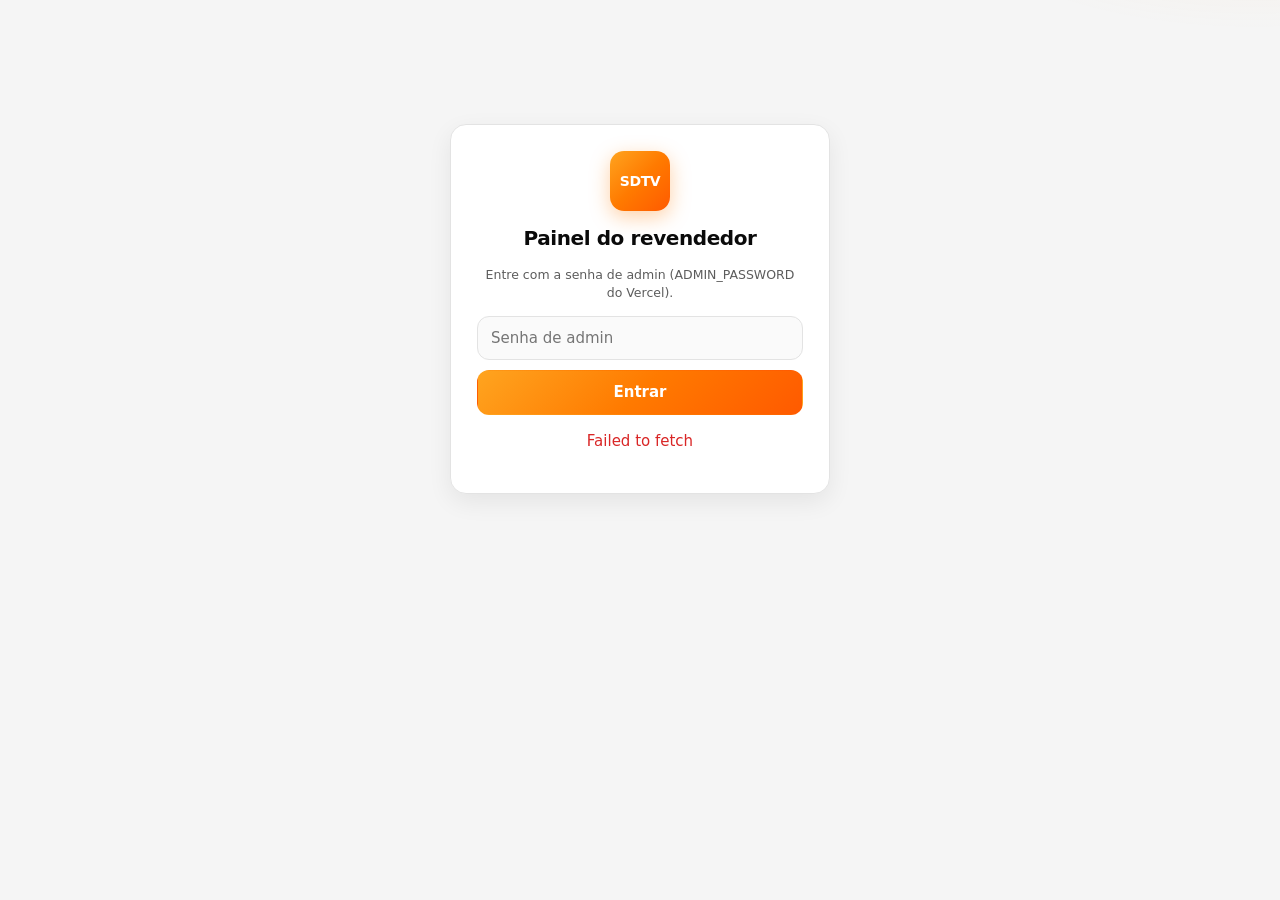
<file: index.html>
<!DOCTYPE html>
<html lang="pt-BR">
<head>
<meta charset="utf-8">
<meta name="viewport" content="width=device-width, initial-scale=1, viewport-fit=cover">
<meta name="theme-color" content="#070707">
<meta name="apple-mobile-web-app-title" content="SDTV Admin">
<link rel="manifest" href="/manifest-admin.json">
<link rel="apple-touch-icon" href="/icon-192.png">
<meta name="apple-mobile-web-app-capable" content="yes">
<meta name="robots" content="noindex">
<title>SDTV Painel</title>
<link rel="stylesheet" href="/style.css">
</head>
<body>
<div class="wrap">

<div id="loginView" class="login" style="display:none">
  <div class="card" style="text-align:center;padding:26px">
    <div class="logo" style="margin:0 auto 12px;width:60px;height:60px">SDTV</div>
    <h1>Painel do revendedor</h1>
    <p class="m">Entre com a senha de admin (ADMIN_PASSWORD do Vercel).</p>
    <form onsubmit="doLogin(event)">
      <input id="pass" type="password" placeholder="Senha de admin" class="w100" autocomplete="current-password" style="margin-bottom:10px">
      <button class="p w100">Entrar</button>
    </form>
    <p class="bad" id="loginErr"></p>
  </div>
</div>

<div id="app" style="display:none">
<header class="top">
  <div class="logo" id="logo">SDTV</div>
  <div style="flex:1;min-width:0"><h1 id="nome">SDTV</h1><small id="sub"><span class="dot" id="pdot"></span> <span id="psub">—</span></small></div>
  <button id="theme" class="ghost" title="Tema" style="padding:8px 11px">◐</button>
  <button class="ghost" onclick="logout()" title="Sair" style="padding:8px 11px">Sair</button>
</header>

<nav class="tabs" id="nav">
  <button data-t="home" class="on">Início</button>
  <button data-t="chat">Chat<span class="badge" id="bChat"></span></button>
  <button data-t="test">Testes<span class="badge" id="bTest"></span></button>
  <button data-t="cli">Clientes</button>
  <button data-t="promo">Promoções</button>
  <button data-t="fin">Finanças</button>
  <button data-t="cfg">Configurar</button>
</nav>

<!-- INÍCIO -->
<section id="home" class="sec on">
  <div class="grid">
    <div class="card kpi"><small>Testes ativos</small><div class="big" id="kTests">0</div></div>
    <div class="card kpi"><small>Clientes ativos</small><div class="big" id="kCli">0</div></div>
    <div class="card kpi"><small>Vencem em 3 dias</small><div class="big warn" id="kSoon">0</div></div>
    <div class="card kpi"><small>Vencidos</small><div class="big bad" id="kLate">0</div></div>
  </div>
  <div class="grid">
    <div class="card kpi"><small>Entradas do mês</small><div class="big ok" id="fi">R$ 0,00</div></div>
    <div class="card kpi"><small>Saídas do mês</small><div class="big bad" id="fo">R$ 0,00</div></div>
    <div class="card kpi"><small>Saldo do mês</small><div class="big" id="fs">R$ 0,00</div></div>
  </div>
  <div class="card">
    <h2>Link para seus clientes</h2>
    <p class="m">Envie este link: o cliente pede teste sozinho e fala com você pelo chat.</p>
    <div class="row"><input id="pubLink" readonly><button class="p" style="flex:0 0 auto" onclick="cp($('pubLink').value)">Copiar link</button></div>
  </div>
  <div class="card" id="homeAlerts"></div>
</section>

<!-- CHAT -->
<section id="chat" class="sec">
  <div class="chatlayout" id="chatLayout">
    <div class="card threads" style="padding:8px;max-height:70vh;overflow:auto" id="threads"></div>
    <div class="card conv">
      <div class="it" style="margin-bottom:8px">
        <div><button class="ghost" id="backBtn" onclick="closeConv()" style="padding:5px 10px;margin-right:6px">←</button><b id="convName">Selecione uma conversa</b> <small id="convPhone"></small></div>
        <div id="convActions"></div>
      </div>
      <div class="chatbox">
        <div class="msgs" id="convMsgs"><div class="empty">Escolha uma conversa à esquerda.</div></div>
        <form class="composer" onsubmit="sendReply(event)">
          <input id="replyIn" placeholder="Responder…" autocomplete="off">
          <button class="p">Enviar</button>
        </form>
      </div>
    </div>
  </div>
</section>

<!-- TESTES -->
<section id="test" class="sec">
  <div class="card"><h2>Gerar teste</h2>
    <div class="row"><input id="tn" placeholder="Nome"><input id="tp" placeholder="WhatsApp (opcional)"><input id="te" type="email" placeholder="E-mail (kOffice)"></div>
    <div class="row"><select id="th"><option value="1">1 hora</option><option value="2">2 horas</option><option value="4" selected>4 horas</option><option value="6">6 horas</option><option value="12">12 horas</option><option value="24">24 horas</option></select><input id="tnote" placeholder="Observação (opcional)"></div>
    <button class="p w100" onclick="newTest(this)">Gerar teste</button>
  </div>
  <div class="sub" id="tf">
    <button data-f="all" class="on">Todos</button><button data-f="pendente">Pendentes</button><button data-f="ativo">Ativos</button><button data-f="exp">Expirados</button>
  </div>
  <input class="w100" id="qTest" placeholder="Buscar teste" oninput="render()" style="margin-bottom:10px">
  <div id="tests"></div>
</section>

<!-- CLIENTES -->
<section id="cli" class="sec">
  <div class="card"><h2>Cadastrar cliente</h2>
    <div class="row"><input id="cn" placeholder="Nome"><input id="cphone" placeholder="WhatsApp"></div>
    <div class="row"><input id="cu" placeholder="Usuário"><input id="cpw" placeholder="Senha"></div>
    <div class="row"><input id="cdays" type="number" placeholder="Dias" value="30"><input id="cprice" type="hidden" value=""></div>
    <button class="p w100" onclick="addClient(this)">Cadastrar</button>
  </div>
  <div class="sub" id="cf"><button data-f="all" class="on">Todos</button><button data-f="soon">A vencer</button><button data-f="late">Vencidos</button></div>
  <button class="w100" onclick="backupPDF(this)" style="margin-bottom:8px">📄 Backup PDF (todos os clientes)</button>
  <input class="w100" id="qCli" placeholder="Buscar nome, usuário ou WhatsApp" oninput="render()" style="margin-bottom:10px">
  <div id="clis"></div>
</section>

<!-- PROMOÇÕES -->
<section id="promo" class="sec">
  <div class="card"><h2>Nova promoção</h2>
    <p class="m">Aparece na página do cliente.</p>
    <div class="row"><input id="pt" placeholder="Título (ex: Plano Mensal)"><input id="pp" placeholder="Preço (ex: R$ 30)"></div>
    <textarea id="pd" rows="2" placeholder="Descrição"></textarea>
    <button class="p w100" onclick="addPromo(this)" style="margin-top:8px">Adicionar</button>
  </div>
  <div id="promos"></div>
  <div class="card"><h2>Novidades do painel kOffice</h2>
    <p class="m">Lidas 1x por dia do kOffice (só leitura). O robô usa as ativas para responder sobre apps e TVs.</p>
    <button onclick="syncNews(this)">Buscar agora</button>
    <div id="newsList" style="margin-top:8px"></div>
  </div>
</section>

<!-- FINANÇAS -->
<section id="fin" class="sec">
  <div class="card"><h2>Gerar PIX manual</h2>
    <p class="m">Gera o PIX na hora e manda no chat do cliente. Você copia o código e envia no WhatsApp.</p>
    <div class="row"><input id="pixName" placeholder="Nome"><input id="pixPhone" placeholder="WhatsApp com DDD"><input id="pixEmail" placeholder="E-mail completo"><input id="pixUser" placeholder="Usuário/login para renovar (opcional)"></div>
    <div class="row"><select id="pixPlan"></select><button class="p" onclick="manualPix(this)">Gerar PIX</button></div>
    <textarea id="pixOut" rows="4" readonly placeholder="O código do PIX aparece aqui"></textarea>
    <div class="row" style="margin-top:8px"><button onclick="cp($('pixOut').value)">Copiar PIX</button><a id="pixWa" href="#" target="_blank" rel="noopener"><button>WhatsApp</button></a></div>
  </div>
  <div class="card"><h2>Lançamento</h2>
    <div class="row"><select id="ft"><option value="in">Entrada</option><option value="out">Saída</option></select><input id="fv" type="number" step="0.01" placeholder="Valor"></div>
    <div class="row"><input id="fd" placeholder="Descrição (ex: créditos do painel)"><input id="fday" type="date"></div>
    <button class="p w100" onclick="addFin(this)">Lançar</button>
  </div>
  <div id="pays"></div>
  <div id="fins"></div>
</section>

<!-- CONFIG -->
<section id="cfg" class="sec">
  <div class="card"><h2>Alertas no celular</h2>
    <p class="m">Avisa quando um cliente chama o atendente, pede Max Player, paga PIX ou pede teste. No iPhone (iOS 16.4+) só funciona com o painel adicionado à Tela de Início.</p>
    <button class="p w100" onclick="enablePush(this)">🔔 Ativar notificações neste aparelho</button>
    <div class="row" style="margin-top:8px"><button onclick="tgSetup(this)">Conectar Telegram</button><button onclick="testAlert(this)">Testar alertas</button></div>
    <div id="alertStatus" class="m" style="margin-top:6px"></div>
  </div>
  <div class="card"><h2>Marca</h2>
    <div class="row"><input id="sName" placeholder="Nome da marca"><input id="sWa" placeholder="WhatsApp do atendente (opcional, com 55) — vazio = sem WhatsApp para o cliente"></div>
    <div class="row"><input id="sDns" placeholder="DNS do cliente (ex: http://meu.dns.com:8080)"><input id="sPrice" type="number" step="0.01" placeholder="Preço padrão"></div>
    <label class="m">Mensagem extra enviada junto com o acesso</label>
    <textarea id="sExtra" rows="2" placeholder="Ex: App recomendado: IPTV Smarters"></textarea>
    <label class="m">Boas-vindas do chat</label>
    <input id="sWelcome" class="w100" placeholder="Olá! Como posso ajudar?" style="margin-bottom:8px">
    <div class="row">
      <select id="sAllow"><option value="1">Clientes podem pedir teste no site</option><option value="0">Testes pelo site desligados</option></select>
      <select id="sHours"><option value="1">Teste do site: 1h</option><option value="2">2h</option><option value="3">3h</option><option value="4">4h</option><option value="6">6h</option><option value="12">12h</option><option value="24">24h</option></select>
    </div>
  </div>

  <div class="card"><h2>Conexão com o painel IPTV</h2>
    <p class="m">A conexão sai do servidor (Vercel), então não tem bloqueio de CORS e a chave nunca aparece para o cliente. <b>kOffice:</b> no Dashboard do painel, em <b>TESTE AUTOMÁTICO</b>, clique em Copiar e cole o link abaixo (o ID do pacote teste é opcional: 4 = com adultos 3h, 5 = sem adultos 3h). <b>XUI.ONE:</b> URL da API de revenda + <code>api_key</code>.</p>
    <div class="row"><select id="sType"><option value="manual">Manual — eu libero o teste com 1 clique</option><option value="koffice">kOffice Panel — link de Teste Automático</option><option value="xui">XUI.ONE — API de revenda</option></select></div>
    <div class="row"><input id="sUrl" placeholder="Link do teste automático (kOffice) ou URL da API (XUI)"></div>
    <div class="row" id="keyRow"><input id="sKey" type="password" placeholder="API key do revendedor" autocomplete="off"></div>
    <div class="row"><input id="sPkg" placeholder="ID pacote pago"><input id="sTrialPkg" placeholder="ID pacote teste"><input id="sConn" type="number" placeholder="Telas" value="1"></div>
    <div class="row"><button class="p" onclick="saveSettings(this)">Salvar tudo</button><button onclick="testPanel(this)">Testar conexão</button></div>
    <p class="m" id="pStatus"></p>
    <pre class="m" id="pLog"></pre>
  </div>

  <div class="card"><h2>Robô do chat e pagamento automático</h2>
    <p class="m">O robô responde sozinho: menu, teste grátis, planos e gera o PIX. Quando o cliente pede atendente ou você responde, ele fica quieto por um tempo naquela conversa.</p>
    <div class="row"><select id="sBot"><option value="1">Robô ligado</option><option value="0">Robô desligado</option></select></div>
    <label class="m">Planos (um por linha: <code>Nome;dias;preço</code>)</label>
    <textarea id="sPlans" rows="4" placeholder="Mensal;30;30&#10;Trimestral;90;80"></textarea>
    <p class="m" id="mpStatus" style="margin-top:8px"></p>
    <p class="m">Planos com telas: <code>Nome;dias;preço;telas</code> — ex: <code>2 Telas;30;55;2</code></p>
    <p class="m">Plano <b>sem preço</b> (ex: <code>Anual;365;</code>) fica <b>escondido</b>: o cliente não vê até você colocar o preço. Trimestral (90 dias) renova 3 meses no Green, anual (365) renova 12.</p>
    <hr>
    <h2 style="margin-top:4px">Reconquista de teste vencido</h2>
    <p class="m">O Pedro manda <b>uma única</b> mensagem para quem fez teste, não assinou e o teste venceu há 2–3 dias. Use <code>{nome}</code> para o primeiro nome.</p>
    <select id="sWinOn"><option value="0">Desligado</option><option value="1">Ligado</option></select>
    <textarea id="sWinText" rows="3"></textarea>
    <hr>
    <h2 style="margin-top:4px">Indique e ganhe</h2>
    <p class="m">Depois do teste, o Pedro pergunta se foi indicação e o <b>nome de quem indicou</b> (aparece abaixo). Cliente também pode pedir o link ("indicar"). A cada 2 indicados que <b>pagarem</b> (PIX aprovado ou Pagou por fora), ganha 1 mês grátis no Green. Teste e PIX pendente <b>não</b> contam pro prêmio — mas a captura do nome já fica na lista.</p>
    <button class="btn" type="button" onclick="loadRefs(this)">Ver indicações</button>
    <hr>
    <h2 style="margin-top:4px">Vendedores</h2>
    <p class="m">Vendedor <b>não é cliente</b>. Ele vende no preço normal (R$30 / 2 telas R$55) e usa um link como o de indicação. <b>Não</b> entra no Indique e ganhe (2 pagas = 1 mês). Cadastre o vendedor, copie o link e mande pra ele compartilhar.</p>
    <div class="row" style="gap:8px;flex-wrap:wrap;align-items:center">
      <input id="sellerName" placeholder="Nome do vendedor" style="flex:1;min-width:160px">
      <button class="btn" type="button" onclick="addSeller(this)">Cadastrar vendedor</button>
      <button class="btn" type="button" onclick="loadSellers(this)">Ver vendedores</button>
    </div>
    <div id="sellerBox" class="m" style="margin-top:8px"></div>
    <hr>
    <h2 style="margin-top:4px">Lembretes de vencimento</h2>
    <p class="m">Rodam sozinhos às 8h e 18h. Cada cliente recebe no máximo um aviso por dia.</p>
    <button class="btn" type="button" onclick="runRem(this,true)">Ver quem receberia</button> <button class="btn" type="button" onclick="runRem(this,false)">Rodar lembretes agora</button> <button class="btn" type="button" onclick="syncGreen(this)">Sincronizar vencimentos do Green</button>
    <div id="remBox" class="m" style="margin-top:8px"></div>
    <div id="refBox" class="m" style="margin-top:8px"></div>
    <hr>
    <h2 style="margin-top:4px">Respostas do robô (perguntas frequentes)</h2>
    <p class="m">Uma por linha: <code>palavras, chave =&gt; resposta</code>. Use <code>\n</code> para quebrar linha. Deixe vazio para usar as respostas padrão (apps, DNS, travamento, telas, replay…) tiradas do seu painel kOffice.</p>
    <textarea id="sFaq" rows="8" placeholder="tv box, android => Use o app Green Pro…"></textarea>
    <label class="m">Apps alternativos ao SDTV (separados por vírgula; vazio = padrão: IPTV Smarters, GSE Smart IPTV…)</label>
    <input id="sAlt" placeholder="IPTV Smarters, GSE Smart IPTV, IBO Player">
    <label class="m">Página de avisos/novidades do kOffice (caminho ou link do painel; vazio = desligado)</label>
    <input id="sNewsUrl" placeholder="ex: /news/">
    <p class="m" id="aiStatus">IA: verificando…</p>
    <label class="m">Nome do robô (se você escrever esse nome ou "robô" no chat, o robô volta a atender)</label>
    <input id="sBotName" placeholder="Pedro">
    <label class="m">Nome do atendente (o robô usa ao chamar: "Vou chamar o Diego"; aparece no botão de WhatsApp se o número estiver preenchido)</label>
    <input id="sHumanName" placeholder="Diego">
    <label class="m">Código do app GPC PRO ROKU (Roku TV)</label>
    <input id="sRoku" placeholder="4349178">
    <label class="m">Oferecer Max Player para Samsung/LG</label>
    <select id="sMax"><option value="1">Sim</option><option value="0">Não</option></select>
    <label class="m">Receber todas as mensagens (monitorar): cada mensagem do cliente + resposta do robô vai para o Telegram</label>
    <select id="sMon"><option value="1">Sim</option><option value="0">Não</option></select>
    <label class="m">Push para cada conversa nova</label>
    <select id="sMonPushNew"><option value="1">Sim</option><option value="0">Não</option></select>
    <label class="m">Push para TODAS as mensagens (pode encher o celular)</label>
    <select id="sMonPushAll"><option value="0">Não</option><option value="1">Sim</option></select>
    <button class="w100" style="margin-top:8px" onclick="saveSettings(this)">Salvar respostas</button>
    <hr>
    <h2 style="margin-top:4px">Renovação automática no kOffice</h2>
    <p class="m">Com o login de revendedor do kOffice no Vercel (<code>KOFFICE_USER</code> e <code>KOFFICE_PASS</code>), o sistema renova a linha sozinho quando o PIX cai (gasta seus créditos) e já manda usuário/senha do teste no chat.</p>
    <div class="row"><button onclick="kCheck(this)">Testar login do kOffice</button></div>
    <p class="m" id="kStatus"></p>
    <button class="p w100" onclick="saveSettings(this)">Salvar robô e planos</button>
  </div>

  <div class="card"><h2>Backup</h2>
    <p class="m">Os dados ficam no Supabase (nuvem). Este botão baixa uma cópia em JSON.</p>
    <button onclick="exportData()" class="w100">Baixar backup JSON</button>
    <button class="w100" style="margin-top:8px" onclick="avisarVenc(this)">Avisar vencimentos agora</button>
    <p class="m" id="expStatus"></p>
  </div>
</section>
</div>
</div>
<div class="toast" id="toast"></div>

<script>
const $=i=>document.getElementById(i);
const esc=s=>String(s??'').replace(/[&<>"']/g,c=>({'&':'&amp;','<':'&lt;','>':'&gt;','"':'&quot;',"'":'&#39;'}[c]));
const fmtMsg=s=>esc(s).replace(/\*([^*\n]+)\*/g,'<b>$1</b>').replace(/(^|[\s(>])((?:https?:\/\/|www\.)[^\s<]+?)(?=[.,;:!?)\]]*(?:[\s<]|$))/gi,(m,p,u)=>`${p}<a href="${/^www\./i.test(u)?'https://'+u:u}" target="_blank" rel="noopener noreferrer">${u}</a>`);
const brl=n=>'R$ '+Number(n||0).toFixed(2).replace('.',',');
const fdt=t=>new Date(t).toLocaleString('pt-BR',{day:'2-digit',month:'2-digit',hour:'2-digit',minute:'2-digit'});
const fday=t=>new Date(t).toLocaleDateString('pt-BR');
const ls={get:k=>{try{return localStorage.getItem(k)}catch(e){return null}},set:(k,v)=>{try{localStorage.setItem(k,v)}catch(e){}},del:k=>{try{localStorage.removeItem(k)}catch(e){}}};
let PASS=''; ls.del('sdtv_admin');
let S={settings:{},promos:[],tests:[],clients:[],fin:[],chats:[]};
let tf='all',cf='all',curChat=null,lastMsgCount=0;

function loadJs(u){return new Promise((ok,er)=>{const s=document.createElement('script');s.src=u;s.onload=ok;s.onerror=()=>er(new Error('Falha ao carregar '+u));document.head.appendChild(s)})}
async function backupPDF(btn){await busy(btn,async()=>{const st=await api('state');
  if(!window.jspdf)await loadJs('https://cdn.jsdelivr.net/npm/jspdf@2.5.1/dist/jspdf.umd.min.js');if(!window.backupPdf)await loadJs('/backup.js');
  const doc=backupPdf(window.jspdf.jsPDF,st,(st.settings&&st.settings.name)||'SDTV');doc.save('backup-clientes-'+new Date().toISOString().slice(0,10)+'.pdf');toast('Backup gerado')})}
function toast(t){const el=$('toast');el.textContent=t;el.classList.add('show');clearTimeout(toast._t);toast._t=setTimeout(()=>el.classList.remove('show'),2400)}
function cp(t){navigator.clipboard.writeText(t).then(()=>toast('Copiado')).catch(()=>prompt('Copie:',t))}
async function loadNews(){try{const r=await api('news_list');$('newsList').innerHTML=(r.news||[]).map(n=>`<div class="card" style="opacity:${n.enabled?1:.5}"><b>${esc(n.title)}</b> <small class="m">${esc(n.day)}</small><p style="white-space:pre-wrap;margin:6px 0">${esc(String(n.body).slice(0,600))}</p><button onclick="toggleNews(${n.id},${!n.enabled})">${n.enabled?'Desativar':'Ativar'}</button></div>`).join('')||'<div class="m">Nenhuma novidade ainda.</div>'}catch(e){}}
async function toggleNews(id,enabled){await api('news_toggle',{id,enabled});loadNews()}
async function syncNews(btn){btn.disabled=true;try{const r=await api('news_sync');toast(r.ok?'Novidades atualizadas':(r.skipped||r.error||'Falhou'))}catch(e){toast(e.message)}finally{btn.disabled=false;loadNews()}}
async function api(a,body){
  const headers={'Content-Type':'application/json'};
  if(PASS) headers['x-admin']=PASS;
  const tk=ls.get('sdtv_admin_tok');if(tk) headers['x-sess']=tk;
  const r=await fetch('https://sdtv-app.sdtvbr.workers.dev/?a='+a,{method:'POST',credentials:'include',headers,body:JSON.stringify(body||{})});
  const j=await r.json().catch(()=>({error:'Resposta inválida do servidor'}));
  if(r.status===401){logout(true);throw new Error(j.error)}
  if(!r.ok)throw new Error(j.error||('Erro '+r.status));
  return j;
}
async function busy(btn,fn){if(btn)btn.disabled=true;try{return await fn()}catch(e){toast(e.message)}finally{if(btn)btn.disabled=false}}

// ---------- login ----------
async function doLogin(e){e.preventDefault();PASS=$('pass').value;$('loginErr').textContent='';
  try{const lr=await api('login');if(lr&&lr.token)ls.set('sdtv_admin_tok',lr.token);PASS='';$('pass').value='';ls.del('sdtv_admin');boot()}catch(err){$('loginErr').textContent=err.message}}
function logout(silent){PASS='';ls.del('sdtv_admin_tok');ls.del('sdtv_admin');fetch('https://sdtv-app.sdtvbr.workers.dev/?a=logout',{method:'POST',credentials:'include',headers:{'Content-Type':'application/json'},body:'{}'}).catch(()=>{});$('app').style.display='none';$('loginView').style.display='block';if(silent!==true)toast('Saiu')}
const b64u=s=>{s=s.replace(/-/g,'+').replace(/_/g,'/');const r=atob(s+'='.repeat((4-s.length%4)%4));return Uint8Array.from(r,c=>c.charCodeAt(0))};
if('serviceWorker' in navigator){navigator.serviceWorker.register('/sw-admin.js',{updateViaCache:'none'}).then(r=>r.update()).catch(()=>{});navigator.serviceWorker.addEventListener('message',e=>{if(e.data&&e.data.openChat){go('chat');openConv(+e.data.openChat)}})}
async function enablePush(btn){await busy(btn,async()=>{
  if(!('serviceWorker' in navigator)||!('PushManager' in window))throw new Error(/iPhone|iPad/.test(navigator.userAgent)?'No iPhone: Compartilhar > Adicionar à Tela de Início, abra pelo ícone e tente de novo (iOS 16.4+)':'Este navegador não aceita notificações');
  const {key}=await api('push_key');if(!key)throw new Error('Chaves VAPID não configuradas no Vercel');
  if(await Notification.requestPermission()!=='granted')throw new Error('Permissão negada. Libere nas configurações do navegador');
  const reg=await navigator.serviceWorker.ready;let sub=await reg.pushManager.getSubscription();
  if(!sub)sub=await reg.pushManager.subscribe({userVisibleOnly:true,applicationServerKey:b64u(key)});
  await api('push_sub',{sub:sub.toJSON(),ua:navigator.userAgent});toast('Notificações ativadas');alertStatus()})}
async function alertStatus(){try{const r=await api('alert_status');const t=r.telegram,p=r.push;
  const tg=!t.token?'❌ Telegram: falta o token no Vercel':!t.chat?'⚠️ Telegram: mande /start ao bot e toque em Conectar':!t.webhook?'⚠️ Telegram: toque em Conectar para ligar as respostas':t.webhookHere?'✅ Telegram conectado':'✅ Telegram conectado (respostas vão para '+t.webhookHost+')';
  $('alertStatus').textContent=tg+(t.error?' · último erro: '+t.error:'')+' · '+(p.vapid?(p.devices?'✅ Push em '+p.devices+' aparelho(s)':'🔕 Push: nenhum aparelho ativado'):'❌ Push sem chaves VAPID')+(p.last&&p.last.results&&p.last.results.length?' · último envio: '+p.last.results.map(x=>x.host.split('.').slice(-2,-1)[0]+' '+x.status).join(', '):'');
  const ai=r.ai||{};$('aiStatus').textContent=ai.on?'🤖 IA ligada: '+ai.provider+' ('+ai.model+')'+(r.aiLast?' · última chamada: '+(r.aiLast.ok?'✅ ok':'❌ '+r.aiLast.error):''):'🤖 IA desligada: o robô usa só as regras/FAQ (para ligar, coloque XAI_API_KEY no Vercel)'}catch(e){}}
async function tgSetup(btn){await busy(btn,async()=>{const r=await api('tg_setup');if(!r.ok){$('alertStatus').textContent='❌ '+(r.error||'falhou')}else{toast('Telegram conectado');alertStatus()}})}
async function testAlert(btn){await busy(btn,async()=>{const r=await api('notify_test');$('alertStatus').textContent=`Push: ${r.push&&r.push.ok?'✅ '+r.push.sent+' aparelho(s)':'❌ '+((r.push&&(r.push.skipped||r.push.error))||'sem aparelhos')} · Telegram: ${r.telegram&&r.telegram.ok?'✅':'❌ '+((r.telegram&&(r.telegram.skipped||r.telegram.error))||'')}`})}
(function(){const q=new URLSearchParams(location.search).get('chat');if(q&&/^\d+$/.test(q)){sessionStorage.setItem('openChat',q);history.replaceState(null,'','/')}})();
function openPending(n){const q=sessionStorage.getItem('openChat');if(!q)return;n=n||0;if((S.chats||[]).some(c=>c.id==q)||n>=20){sessionStorage.removeItem('openChat');go('chat');openConv(+q);return}setTimeout(()=>openPending(n+1),500)}
async function boot(){
  try{await load();$('loginView').style.display='none';$('app').style.display='block';poll();if(!boot._t)boot._t=setInterval(poll,5000);openPending()}
  catch(e){$('app').style.display='none';$('loginView').style.display='block';$('loginErr').textContent=e.message||'Não abriu o painel'}
}
async function avisarVenc(btn){await busy(btn,async()=>{const r=await api('cron_exp');const el=$('expStatus');const links=(r.items||[]).filter(x=>x.wa).map(x=>`<a href="${x.wa}" target="_blank" rel="noopener">${esc(x.name||x.username)} · ${esc(x.kind)}</a>`).join('<br>');if(el)el.innerHTML=`Avisos no chat: ${r.sent}. Já avisados hoje: ${r.skipped}.`+(links?`<br>Abrir no WhatsApp do cliente:<br>${links}`:'');toast('Avisos prontos')})}
async function load(){S=await api('state');render();fillSettings();fillPixPlans()}

async function editClient(id){
  const c=find('clients',id); if(!c)return;
  const chat=(S.chats||[]).find(x=>x.client_id==id || x.phone==c.phone) || {};
  const test=(S.tests||[]).find(x=>x.phone==c.phone) || {};
  const name=prompt('Nome', c.name||''); if(name===null)return;
  const phone=prompt('WhatsApp com DDD', c.phone||''); if(phone===null)return;
  const email=prompt('E-mail completo', chat.email||test.email||''); if(email===null)return;
  const username=prompt('Usuário', c.username||''); if(username===null)return;
  const password=prompt('Senha', c.password||''); if(password===null)return;
  await busy(null, async()=>{ await api('edit_client',{id,name,phone,email,username,password}); toast('Cadastro atualizado'); await load(); });
}

function fillPixPlans(){const sel=$('pixPlan');if(!sel)return;const plans=(S.settings.plans||[]);sel.innerHTML=plans.map((p,i)=>`<option value="${i}">${esc(p.name)} — ${brl(p.price)}</option>`).join('')||'<option value="0">Plano padrão</option>';}

async function manualPix(btn){
  await busy(btn, async()=>{
    const r = await api('manual_pix', { name:$('pixName').value.trim(), phone:$('pixPhone').value, email:$('pixEmail').value.trim(), plan:$('pixPlan').value, username:($('pixUser')?.value||'').trim() });
    const code = r.pix && r.pix.code || '';
    $('pixOut').value = code || 'PIX gerado, mas sem código. Veja o chat.';
    const msg = 'Olá! Segue o PIX da SDTV.\nPlano: '+(r.pix.plan||'')+'\nValor: R$ '+(r.pix.amount||'')+'\n\n'+code;
    $('pixWa').href = wa($('pixPhone').value, msg);
    toast('PIX gerado');
  });
}


// ---------- theme / nav ----------
const th=ls.get('sdtv_theme');if(th)document.documentElement.dataset.theme=th;
$('theme').onclick=()=>{const cur=document.documentElement.dataset.theme||(matchMedia('(prefers-color-scheme: light)').matches?'light':'dark');const n=cur==='dark'?'light':'dark';document.documentElement.dataset.theme=n;ls.set('sdtv_theme',n)};
$('nav').onclick=e=>{const b=e.target.closest('button');if(!b)return;go(b.dataset.t)};
function go(t){document.querySelectorAll('.sec').forEach(s=>s.classList.toggle('on',s.id===t));document.querySelectorAll('#nav button').forEach(b=>b.classList.toggle('on',b.dataset.t===t));if(t==='chat')renderThreads()}
$('tf').onclick=e=>{const b=e.target.closest('button');if(!b)return;tf=b.dataset.f;document.querySelectorAll('#tf button').forEach(x=>x.classList.toggle('on',x===b));render()};
$('cf').onclick=e=>{const b=e.target.closest('button');if(!b)return;cf=b.dataset.f;document.querySelectorAll('#cf button').forEach(x=>x.classList.toggle('on',x===b));render()};

// ---------- mensagens ----------
function dnsBase(){let d=(S.settings.dns||'').trim();if(!d)return '';if(!/^https?:\/\//i.test(d))d='http://'+d;return d.replace(/\/$/,'')}
function cred(x,kind){const b=dnsBase();const L=[`*${S.settings.name||'SDTV'}* — ${kind}`,`Nome: ${x.name}`,`Usuário: ${x.username}`,`Senha: ${x.password}`];
  if(b)L.push(`DNS: ${b}`,`M3U: ${b}/get.php?username=${encodeURIComponent(x.username)}&password=${encodeURIComponent(x.password)}&type=m3u_plus&output=mpegts`);
  if(x.exp)L.push(`Válido até: ${fdt(x.exp)}`);if(S.settings.extra)L.push(S.settings.extra);return L.join('\n')}
function wa(phone,text){let p=String(phone||'').replace(/\D/g,'');if(p&&p.length<=11)p='55'+p;return `https://wa.me/${p}?text=${encodeURIComponent(text)}`}
const find=(k,id)=>S[k].find(x=>x.id==id);

// ---------- ações ----------
async function newTest(btn){const name=$('tn').value.trim();if(!name)return toast('Informe o nome');
  await busy(btn,async()=>{const r=await api('new_test',{name,phone:$('tp').value,email:$('te').value.trim(),hours:$('th').value,note:$('tnote').value});
    $('tn').value=$('tp').value=$('te').value=$('tnote').value='';S.tests.unshift(r.row);render();
    toast(r.warn?'Gerado aqui, mas o painel falhou: '+r.warn:(r.row.status==='ativo'?'Teste criado no painel ✅':'Teste gerado — cadastre no painel'));})}
async function release(id,btn){const t=find('tests',id);
  let u='',p='';
  if(!(S.settings.panelType==='xui'&&S.settings.panelUrl)){
    u=prompt('Usuário do teste (o que você criou no painel):',t.username);if(u===null)return;
    p=prompt('Senha do teste:',t.password);if(p===null)return;}
  await busy(btn,async()=>{const r=await api('release_test',{id,username:u,password:p});Object.assign(t,r.row);render();toast(r.warn?'Liberado, mas painel: '+r.warn:'Teste liberado e enviado no chat ✅')})}
async function syncGreen(btn){if(!confirm('Atualizar vencimentos/panel_id dos clientes a partir do Green (só leitura, não renova)?'))return;await busy(btn,async()=>{const r=await api('sync_green',{});$('remBox').innerHTML='<b>Sync Green</b> — atualizados: '+(r.synced||0)+' · sem linha: '+(r.missing||0)+' · erros: '+(r.errors||0)+' · total: '+(r.total||0)+(r.skipped?' · '+esc(r.skipped):'');toast('Sync concluído')})}
async function runRem(btn,dry){if(!dry&&!confirm('Enviar agora os lembretes de vencimento e o relatório no Telegram?'))return;await busy(btn,async()=>{const r=await api('run_reminders',{dry,report:!dry});$('remBox').innerHTML=(dry?'<b>Simulação</b> — ':'<b>Enviado</b> — ')+(r.items||[]).length+' cliente(s)'+((r.items||[]).length?':<br>'+r.items.map(x=>esc(x.name||'')+' ('+esc(x.username||'-')+') · '+esc(x.kind)+(x.chat?'':' · sem chat')+(x.wa?' · <a href="'+esc(x.wa)+'" target="_blank">WhatsApp</a>':'')).join('<br>'):'')+(r.skipped?'<br>Já avisados hoje: '+r.skipped:'')})}
async function loadRefs(btn){await busy(btn,async()=>{const r=await api('ref_state',{});const nm=id=>{const c=(r.clients||[]).find(x=>x.id===id);return c?esc(c.name)+' ('+esc(c.username||'-')+')':'#'+id};
const st=s=>({trial:'🧪 teste',pending_payment:'⏳ pendente',paid:'✅ pago',skipped:'—'}[s]||esc(s||'teste'));
const partners=(r.partners||[]).length?'<b>Parceiros que estão indicando (clientes)</b><br>'+r.partners.map(p=>esc(p.referrer_name||'?')+(p.referrer_code?' · cód. '+esc(p.referrer_code):'')+(p.referrer_id?' · '+nm(p.referrer_id):' · (nome livre)')+' · total '+(p.total||0)+' (teste '+(p.trial||0)+' · pago '+(p.paid||0)+')').join('<br>')+'<br><br>':'';
const leads=(r.leads||[]).length?'<b>Indicações capturadas (pós-teste · clientes)</b><br>'+r.leads.map(L=>esc(L.referred_name||L.referred_username||L.referred_phone||'?')+' ← <b>'+esc(L.referrer_name||'?')+'</b>'+(L.referrer_code?' ('+esc(L.referrer_code)+')':'')+' · '+st(L.status)+' · '+new Date(L.created_at).toLocaleDateString('pt-BR')).join('<br>')+'<br><br>':'';
const paid=(r.refs||[]).length?'<b>Indicações pagas (contam pro prêmio)</b><br>'+r.refs.map(x=>nm(x.referrer_id)+' → '+nm(x.referred_client_id)+' · '+(x.source==='pix'?'PIX':'por fora')+' · '+new Date(x.paid_at).toLocaleDateString('pt-BR')+(x.reward_id?' · 🎁 usado':'')).join('<br>')+'<br><br>':'';
const rew=(r.rewards||[]).length?'<b>Meses grátis dados</b><br>'+r.rewards.map(w=>nm(w.referrer_id)+' · '+new Date(w.at).toLocaleDateString('pt-BR')+' · '+(w.ok?'✅ ':'⚠️ ')+esc(w.note||'')).join('<br>'):'';
$('refBox').innerHTML=partners+leads+paid+rew||'Nenhuma indicação de cliente ainda.';
})}
async function addSeller(btn){const name=($('sellerName')?.value||'').trim();if(!name)return toast('Informe o nome do vendedor');await busy(btn,async()=>{const r=await api('seller_add',{name});$('sellerName').value='';toast('Vendedor cadastrado: '+r.row.name+' · cód. '+r.row.code);await loadSellers(null);if(r.row.link)try{await navigator.clipboard.writeText(r.row.link);toast('Link copiado')}catch(e){}})}
async function loadSellers(btn){await busy(btn,async()=>{const r=await api('ref_state',{});const st=s=>({trial:'🧪 teste',paid:'✅ pago'}[s]||esc(s||'teste'));
const list=(r.sellers||[]);
if(!list.length){$('sellerBox').innerHTML='Nenhum vendedor ainda. Cadastre o nome acima — o link sai no formato /cliente?ref=CODIGO.';return}
$('sellerBox').innerHTML=list.map(s=>{
  const leads=(s.leads||[]).map(L=>esc(L.referred_name||L.referred_username||L.referred_phone||'?')+' · '+st(L.status)+' · '+new Date(L.created_at).toLocaleDateString('pt-BR')).join('<br>');
  return `<div style="padding:8px 0;border-bottom:1px solid var(--ln)"><b>${esc(s.name)}</b> · cód. <code>${esc(s.code)}</code> · ${s.active?'ativo':'inativo'} · total ${s.total||0} (teste ${s.trial||0} · pago ${s.paid||0})
  <div class="row" style="margin-top:6px;gap:6px;flex-wrap:wrap"><button type="button" onclick="cp('${esc(s.link||'')}');toast('Link copiado')">Copiar link</button>
  <button type="button" class="ghost" onclick="toggleSeller(${s.id},${s.active?0:1},this)">${s.active?'Desativar':'Ativar'}</button></div>
  ${leads?`<div class="m" style="margin-top:6px">${leads}</div>`:'<div class="m" style="margin-top:6px">Sem capturas ainda</div>'}</div>`;
}).join('');
})}
async function toggleSeller(id,active,btn){await busy(btn,async()=>{await api('seller_toggle',{id,active:!!active});await loadSellers(null)})}
async function askFora(){const v=prompt('Valor que o cliente pagou POR FORA (R$)',String(S.settings.price||30));if(v===null)return null;const n=parseFloat(String(v).replace(',','.'))||0;if(n<=0){toast('Informe o valor pago');return null}if(!confirm('Lançar '+brl(n)+' como pago por fora nas Finanças (conta nas Entradas)?'))return null;return n}
async function askSellerId(){try{const r=await api('sellers_list',{});const list=(r.sellers||[]).filter(s=>s.active);if(!list.length)return null;const lines=list.map(s=>s.id+' = '+s.name+' ('+s.code+')').join('\n');const ans=prompt('Vendedor que vendeu? (id da lista, ou deixe vazio se já veio pelo link)\n'+lines,'');if(ans===null||!String(ans).trim())return null;const id=parseInt(String(ans).trim(),10);return list.some(s=>s.id===id)?id:null}catch(e){return null}}
async function convert(id,btn,fora){let v=0,d=30,seller_id=null;if(fora){v=await askFora();if(v===null)return;const dd=prompt('Dias de acesso no Green','30');if(dd===null)return;d=parseInt(dd)||30;seller_id=await askSellerId()}else if(!confirm('Virar cliente SEM renovar no Green (não gasta crédito)? O vencimento fica o do teste. Para renovar de verdade use Pagou por fora.'))return;
  await busy(btn,async()=>{const r=await api('convert',{id,value:v,fora:!!fora,days:d,seller_id});toast(r.warn?'Cliente criado: '+r.warn:(fora?'Virou cliente ✅ + '+brl(v)+' por fora':'Virou cliente ✅ (sem crédito)'));await load()})}
async function cortesia(id,btn){if(!confirm('Liberar 1 mês grátis no Green (gasta 1 crédito), sem PIX?'))return;await busy(btn,async()=>{const r=await api('cortesia',{id});toast('1 mês grátis em '+ (r.user||'') +' ✅');await load()})}
async function renew(id,btn,fora){if(!fora){toast('Use Pagou por fora para renovar no Green');return}const v=await askFora();if(v===null)return;const d=prompt('Dias a somar no Green','30');if(d===null)return;const seller_id=await askSellerId();
  await busy(btn,async()=>{const r=await api('renew',{id,value:v,fora:true,days:parseInt(d)||30,seller_id});toast(r.warn?'Aviso: '+r.warn:'Renovado no Green ✅ + '+brl(v)+' por fora');await load()})}
async function del(table,id){if(!confirm('Excluir?'))return;await busy(null,async()=>{await api('del',{table,id});S[table]=S[table].filter(x=>x.id!=id);if(table==='chats'){curChat=null;closeConv()}render();renderThreads()})}
async function addClient(btn){const name=$('cn').value.trim(),username=$('cu').value.trim();if(!name||!username)return toast('Nome e usuário');
  const days=parseInt($('cdays').value)||30,price=parseFloat($('cprice').value);
  await busy(btn,async()=>{await api('upsert',{table:'clients',row:{name,username,password:$('cpw').value.trim(),phone:$('cphone').value.replace(/\D/g,''),exp:new Date(Date.now()+days*864e5).toISOString()}});
    $('cn').value=$('cu').value=$('cpw').value=$('cphone').value=$('cprice').value='';await load();toast('Cliente cadastrado')})}
async function addPromo(btn){const title=$('pt').value.trim();if(!title)return toast('Informe o título');
  await busy(btn,async()=>{const r=await api('upsert',{table:'promos',row:{title,price:$('pp').value.trim(),descr:$('pd').value.trim()}});S.promos.unshift(r);$('pt').value=$('pp').value=$('pd').value='';render()})}
async function addFin(btn){const v=parseFloat($('fv').value);if(!v)return toast('Informe o valor');const day=$('fday').value;
  await busy(btn,async()=>{const r=await api('upsert',{table:'fin',row:{tp:$('ft').value,v,descr:$('fd').value.trim()||'-',at:day?new Date(day+'T12:00:00').toISOString():new Date().toISOString()}});S.fin.unshift(r);S.fin.sort((a,b)=>new Date(b.at)-new Date(a.at));$('fv').value=$('fd').value='';render()})}
function promoText(p){return `*${S.settings.name||'SDTV'}* — ${p.title}\n${p.descr||''}\n${p.price||''}`}

// ---------- config ----------
function fillSettings(){const s=S.settings;
  $('sBot').value=s.botOn===false?'0':'1';$('sMon').value=s.monitorAll===false?'0':'1';$('sMonPushNew').value=s.monitorPushNew===false?'0':'1';$('sMonPushAll').value=s.monitorPushAll?'1':'0';$('sFaq').value=s.faq||'';$('sAlt').value=Array.isArray(s.altApps)?s.altApps.join(', '):'';$('sNewsUrl').value=s.newsUrl||'';$('sRoku').value=s.rokuCode||'4349178';$('sBotName').value=s.botName||'Pedro';$('sHumanName').value=s.humanName||'Diego';$('sMax').value=s.maxPlayerOn===false?'0':'1';$('sWinOn').value=s.winbackOn?'1':'0';$('sWinText').value=s.winbackText||'';loadNews();alertStatus();$('sPlans').value=(s.plans||[]).map(p=>`${p.name};${p.days};${p.price};${p.screens||1}`).concat((s.plansHidden||[]).map(p=>`${p.name};${p.days};;${p.screens||1}`)).join('\n');
  $('mpStatus').innerHTML=s.mpOn?'<span class="ok">● Mercado Pago conectado</span> — o PIX é gerado e confirmado sozinho.':'<span class="warn">● Mercado Pago não conectado</span> — adicione <code>MP_ACCESS_TOKEN</code> nas variáveis do Vercel e faça Redeploy.';
  $('sName').value=s.name||'';$('sWa').value=s.wa||'';$('sDns').value=s.dns||'';$('sPrice').value=s.price||'';$('sExtra').value=s.extra||'';$('sWelcome').value=s.welcome||'';
  $('sAllow').value=s.allowTrials===false?'0':'1';$('sHours').value=String(s.trialHours||4);
  $('sType').value=s.panelType||'manual';$('sType').onchange=()=>{$('keyRow').style.display=$('sType').value==='xui'?'':'none'};$('sUrl').value=s.panelUrl||'';$('sKey').value=s.panelKey||'';$('sPkg').value=s.pkg||'';$('sTrialPkg').value=s.trialPkg||'';$('sConn').value=s.maxConn||1;
  if(s.envPanel){$('sKey').disabled=true;$('sKey').placeholder='Definida no Vercel (PANEL_KEY)'}
  if(!$('fday').value)$('fday').value=new Date().toISOString().slice(0,10);
}
async function saveSettings(btn){await busy(btn,async()=>{await api('save_settings',{name:$('sName').value.trim()||'SDTV',wa:$('sWa').value.replace(/\D/g,''),dns:$('sDns').value.trim(),price:$('sPrice').value,extra:$('sExtra').value.trim(),welcome:$('sWelcome').value.trim(),
  allowTrials:$('sAllow').value==='1',trialHours:$('sHours').value,panelType:$('sType').value,panelUrl:$('sUrl').value.trim().replace(/\/$/,''),panelKey:$('sKey').value.trim(),pkg:$('sPkg').value.trim(),trialPkg:$('sTrialPkg').value.trim(),maxConn:$('sConn').value,
  botOn:$('sBot').value==='1',monitorAll:$('sMon').value==='1',monitorPushNew:$('sMonPushNew').value==='1',monitorPushAll:$('sMonPushAll').value==='1',faq:$('sFaq').value,newsUrl:$('sNewsUrl').value.trim(),rokuCode:$('sRoku').value.trim(),botName:$('sBotName').value.trim()||'Pedro',humanName:$('sHumanName').value.trim()||'Diego',maxPlayerOn:$('sMax').value==='1',winbackOn:$('sWinOn').value==='1',winbackText:$('sWinText').value.trim(),plansHidden:$('sPlans').value.split('\n').map(l=>l.split(';').map(x=>x.trim())).filter(a=>a[0]&&!a[2]).map(a=>({name:a[0],days:parseInt(a[1])||30,screens:parseInt(a[3])||1})),altApps:($('sAlt').value.split(',').map(x=>x.trim()).filter(Boolean).length?$('sAlt').value.split(',').map(x=>x.trim()).filter(Boolean):null),plans:$('sPlans').value.split('\n').map(l=>l.split(';').map(x=>x.trim())).filter(a=>a[0]&&a[2]).map(a=>({name:a[0],days:parseInt(a[1])||30,price:parseFloat(String(a[2]).replace(',','.'))||0,screens:parseInt(a[3])||1}))});
  await load();toast('Salvo ✅')})}
async function testPanel(btn){$('pStatus').textContent='Testando…';$('pLog').textContent='';
  await busy(btn,async()=>{try{const r=await api('panel_test');$('pStatus').innerHTML=r.ok?'<span class="ok">● Conectado ao painel</span>':r.msg;if(r.data)$('pLog').textContent=JSON.stringify(r.data,null,2).slice(0,900)}
  catch(e){$('pStatus').innerHTML='<span class="bad">● Não conectou</span>';$('pLog').textContent=e.message}})}
function exportData(){const blob=new Blob([JSON.stringify(S,null,2)],{type:'application/json'});const a=document.createElement('a');a.href=URL.createObjectURL(blob);a.download='sdtv-backup-'+new Date().toISOString().slice(0,10)+'.json';a.click()}

// ---------- chat ----------

function payLine(c){
  const tail=String(c.phone||'').replace(/\D/g,'').slice(-11);
  const pays=(S.payments||[]).filter(p=>String(p.phone||'').replace(/\D/g,'').slice(-11)===tail || p.chat_id==c.id);
  const ok=pays.find(p=>p.status==='approved'||p.status==='activated');
  if(!ok) return '';
  return `<div class="m ok">PIX ${brl(ok.amount)} · ${esc(ok.plan_name||'')} · ${esc(ok.status)}</div>`;
}
function renderThreads(){
  $('threads').innerHTML=S.chats.length?S.chats.map(c=>`<div class="th ${curChat==c.id?'sel':''}" onclick="openConv(${c.id})"><div style="min-width:0"><b>${esc(c.name||'Visitante')}</b><div class="m">${esc(c.phone||'')} · ${fdt(c.last_at)}</div>${payLine(c)}</div>${c.unread?`<span class="tag bad">${c.unread}</span>`:''}</div>`).join(''):'<div class="empty">Nenhuma conversa ainda.<br>Envie o link do cliente pra começar.</div>';
}
async function openConv(id){curChat=id;$('chatLayout').classList.add('open');const c=find('chats',id);if(c)c.unread=0;
  $('convName').textContent=c?.name||'Visitante';
  const lc=c?.client_id?find('clients',c.client_id):null;
  $('convPhone').innerHTML=(c?.phone?'· '+esc(c.phone):'')+(lc?` · <span class="tag ok">cliente #${lc.id} · ${esc(lc.username||'-')} · vence ${fday(lc.exp)}</span>`:` · <a href="#" onclick="linkPrompt(${id});return false">vincular cliente</a>`);
  $('convActions').innerHTML=`${c?.phone?`<a href="${wa(c.phone,'')}" target="_blank" rel="noopener"><button class="ghost" style="padding:6px 10px">WhatsApp</button></a>`:''}${c?.human_until&&new Date(c.human_until)>new Date()?`<button class="ghost" style="padding:6px 10px" onclick="botResume(${id},this)">🤖 Religar robô</button>`:''}<button class="danger" style="padding:6px 10px" onclick="del('chats',${id})">Apagar</button>`;
  renderThreads();await loadConv(true);updBadges()}
function closeConv(){curChat=null;$('chatLayout').classList.remove('open');$('convMsgs').innerHTML='<div class="empty">Escolha uma conversa.</div>';$('convName').textContent='Selecione uma conversa';$('convPhone').textContent='';$('convActions').innerHTML='';renderThreads()}
async function loadConv(scroll){if(!curChat)return;const id=curChat;const r=await api('chat_msgs',{id});if(id!==curChat)return;
  const box=$('convMsgs');const atBottom=box.scrollHeight-box.scrollTop-box.clientHeight<60;
  const pay=payLine(find('chats',id)||{});box.innerHTML=(pay?`<div class="msg me"><div style="font-size:11px;font-weight:800">Pedro</div>Pagamento aprovado e acesso renovado. ${pay.replace(/<[^>]+>/g,'')}</div>`:'')+r.messages.map(m=>{const x=m.meta||{};const tagx=x.pix?`<div style="margin-top:6px;font-weight:700">[PIX ${brl(x.pix.amount)}]</div>`:x.buttons?`<div style="opacity:.75;font-size:12px;margin-top:4px">🤖 botões: ${x.buttons.map(esc).join(' · ')}</div>`:'';const ag=m.from_admin?`<div style="font-size:11px;font-weight:800;opacity:.85;margin-bottom:2px">${x.agent?esc(x.agent)+' 🤖':'Você'}</div>`:'';return `<div class="msg ${m.from_admin?'me':'them'}"${x.internal?' style="background:var(--card2);color:var(--warn);border:1px dashed var(--warn)"':''}>${ag}${fmtMsg(m.body)}${tagx}<time>${fdt(m.created_at)}</time></div>`}).join('')||'<div class="empty">Sem mensagens.</div>';
  if(scroll||atBottom)box.scrollTop=box.scrollHeight;lastMsgCount=r.messages.length}
async function linkPrompt(chatId){const q=prompt('Usuário, WhatsApp ou nº do cliente para vincular a esta conversa:');if(!q)return;const k=q.trim().toLowerCase(),d=k.replace(/\D/g,'');
  const c=S.clients.find(x=>String(x.id)===k||(x.username||'').toLowerCase()===k||(d.length>=10&&(x.phone||'').endsWith(d.slice(-10))));if(!c)return toast('Cliente não encontrado');
  await busy(null,async()=>{await api('link_client',{chat_id:chatId,client_id:c.id});const ch=find('chats',chatId);if(ch)ch.client_id=c.id;openConv(chatId);toast('Vinculado ✅')})}
async function kCheck(btn){$('kStatus').textContent='Testando login…';await busy(btn,async()=>{const r=await api('k_check');$('kStatus').innerHTML=r.ok?`<span class="ok">● Login no kOffice OK</span> — ${r.total} linhas. Renovação automática ligada.`:`<span class="bad">● ${esc(r.msg)}</span>`})}
async function botResume(id,btn){await busy(btn,async()=>{await api('bot_resume',{id});const c=find('chats',id);if(c)c.human_until=null;btn.remove();toast('Robô religado nesta conversa')})}
async function payDone(id,btn){const u=prompt('Já ativou/renovou no painel? Se quiser enviar o acesso no chat, digite o USUÁRIO (ou deixe vazio):','');if(u===null)return;let p='';if(u){p=prompt('SENHA:','');if(p===null)return}
  await busy(btn,async()=>{await api('pay_done',{id,username:u,password:p});const x=find('payments',id);if(x)x.status='activated';render();toast(u?'Acesso enviado no chat ✅':'Marcado como ativado')})}
async function sendReply(e){e.preventDefault();const body=$('replyIn').value.trim();if(!body||!curChat)return;$('replyIn').value='';
  try{await api('reply',{id:curChat,body});await loadConv(true)}catch(err){toast(err.message);$('replyIn').value=body}}

// ---------- polling / notificações ----------
let lastUnread=0;
function beep(){try{const a=new (window.AudioContext||window.webkitAudioContext)(),o=a.createOscillator(),g=a.createGain();o.connect(g);g.connect(a.destination);o.frequency.value=880;g.gain.setValueAtTime(.12,a.currentTime);g.gain.exponentialRampToValueAtTime(.001,a.currentTime+.35);o.start();o.stop(a.currentTime+.35)}catch(e){}}
function updBadges(unread,pending){
  if(unread===undefined)unread=S.chats.reduce((a,c)=>a+(c.unread||0),0);
  if(pending===undefined)pending=S.tests.filter(t=>t.status==='pendente'&&t.source==='site').length;
  $('bChat').textContent=unread;$('bChat').classList.toggle('show',unread>0);
  $('bTest').textContent=pending;$('bTest').classList.toggle('show',pending>0);
  document.title=(unread?`(${unread}) `:'')+(S.settings.name||'SDTV')+' Painel';
}
async function poll(){if($('app').style.display==='none'||document.hidden&&poll._n++%3)return;
  try{const r=await api('poll');
    if(r.unread>lastUnread){beep();if(!curChat||document.hidden)toast('Nova mensagem no chat 💬')}
    const paidNow=(S.payments||[]).filter(x=>x.status==='approved').length;
    if(r.paid>paidNow){beep();toast('💰 Pagamento PIX aprovado!')}
    const changed=r.paid!==paidNow||r.unread!==lastUnread||r.pending!==S.tests.filter(t=>t.status==='pendente'&&t.source==='site').length;
    lastUnread=r.unread;
    if(changed){const st=await api('state');S.chats=st.chats;S.tests=st.tests;S.payments=st.payments;S.fin=st.fin;S.clients=st.clients;render();renderThreads()}
    if(curChat)await loadConv(false);
    updBadges(r.unread,r.pending);
  }catch(e){}}
poll._n=0;

// ---------- render ----------
function render(){
  const s=S.settings,now=Date.now();
  $('nome').textContent=s.name||'SDTV';$('logo').textContent=(s.name||'SDTV').slice(0,4).toUpperCase();
  const auto=(s.panelType==='xui'||s.panelType==='koffice')&&s.panelUrl;
  $('pdot').classList.toggle('on',!!auto);$('psub').textContent=auto?(s.panelType==='koffice'?'Ligado ao kOffice Panel':'Ligado ao XUI.ONE'):'Modo manual de testes';$('keyRow').style.display=s.panelType==='xui'?'':'none';
  $('pubLink').value=location.origin+'/cliente';
  const qT=$('qTest').value.toLowerCase(),qC=$('qCli').value.toLowerCase();

  $('tests').innerHTML=S.tests.filter(t=>{if(t.status==='cliente')return false;const ex=new Date(t.exp)<now&&t.status!=='pendente';
      if(tf==='pendente'&&t.status!=='pendente')return false;if(tf==='ativo'&&(t.status==='pendente'||ex))return false;if(tf==='exp'&&!ex)return false;
      return ((t.name||'')+(t.username||'')+(t.phone||'')).toLowerCase().includes(qT)}).map(t=>{
    const pend=t.status==='pendente',ex=!pend&&new Date(t.exp)<now,left=Math.max(0,new Date(t.exp)-now),pct=pend?0:Math.max(0,Math.min(100,left/((t.hours||4)*36e5)*100));
    const tag=pend?'<span class="tag warn">pendente</span>':t.status==='email'&&!ex?'<span class="tag info">enviado p/ e-mail</span>':ex?'<span class="tag bad">expirado</span>':`<span class="tag ok">até ${fdt(t.exp)}</span>`;
    return `<div class="card"><div class="it"><div><b>${esc(t.name)}</b> ${t.source==='site'?'<span class="tag info">site</span>':''}</div>${tag}</div>
      <div class="m">${esc(t.username)} / ${esc(t.password)}${t.phone?' · '+esc(t.phone):''}${t.email?' · '+esc(t.email):''}${t.panel_id?' · painel #'+esc(t.panel_id):''}</div>${t.note?`<div class="m">${esc(t.note)}</div>`:''}
      ${pend?'':`<div class="bar ${ex?'bad':pct<25?'warn':''}"><i style="width:${pct}%"></i></div>`}
      <div class="row" style="margin-top:10px">${pend?`<button class="p" onclick="release(${t.id},this)">Liberar</button>`:''}<button onclick="cp(cred(find('tests',${t.id}),'Teste'))">Copiar</button><a href="${wa(t.phone,cred(t,'Teste'))}" target="_blank" rel="noopener" style="display:flex"><button class="w100">WhatsApp</button></a><button ${pend?'':'class="p"'} onclick="convert(${t.id},this)" title="Vira cliente no painel SEM gastar crédito no Green (só cadastra). Para renovar use Pagou por fora.">Virar cliente</button><button onclick="convert(${t.id},this,true)" title="Cliente pagou fora do PIX: renova no Green (gasta crédito), vira cliente e lança nas Finanças">Pagou por fora</button><button class="danger" onclick="del('tests',${t.id})">Excluir</button></div></div>`}).join('')||'<div class="empty">Nenhum teste aqui.</div>';

  const clis=S.clients.filter(c=>{if(!((c.name||'')+' '+(c.username||'')+' '+(c.phone||'')).toLowerCase().includes(qC))return false;const dl=Math.ceil((new Date(c.exp)-now)/864e5);if(cf==='soon')return dl>=0&&dl<=3;if(cf==='late')return dl<0;return true});
  $('clis').innerHTML=clis.map(c=>{const dl=Math.ceil((new Date(c.exp)-now)/864e5),cls=dl<0?'bad':dl<=3?'warn':'ok',label=dl<0?'vencido há '+Math.abs(dl)+'d':dl===0?'vence hoje':dl+' dias';
    return `<div class="card"><div class="it"><b>${esc(c.name)}</b><span class="tag ${cls}">${label}</span></div><div class="m">${esc(c.username)} / ${esc(c.password)} · vence ${fday(c.exp)}${c.phone?' · '+esc(c.phone):''}${c.panel_id?' · #'+esc(c.panel_id):''}</div>
      <div class="row" style="margin-top:10px"><button class="p" onclick="renew(${c.id},this,true)" title="Pagou por fora: renova no Green (gasta crédito) e lança nas Finanças">Pagou por fora</button><button onclick="editClient(${c.id})">Editar</button><button onclick="cortesia(${c.id},this)">1 mês grátis</button><button onclick="cp(cred(find('clients',${c.id}),'Acesso'))">Copiar</button><a href="${wa(c.phone,dl<0?`Olá ${c.name}! Seu acesso ${s.name||''} venceu. Quer renovar? 😊`:cred(c,'Acesso'))}" target="_blank" rel="noopener" style="display:flex"><button class="w100">${dl<0?'Cobrar':'WhatsApp'}</button></a><button class="danger" onclick="del('clients',${c.id})">Excluir</button></div></div>`}).join('')||'<div class="empty">Nenhum cliente neste filtro.</div>';

  $('promos').innerHTML=S.promos.map(p=>`<div class="card promo"><div class="it"><b>${esc(p.title)}</b><span class="big" style="font-size:18px">${esc(p.price)}</span></div><p style="margin:6px 0">${esc(p.descr)}</p><div class="row"><button onclick="cp(promoText(find('promos',${p.id})))">Copiar</button><button class="danger" onclick="del('promos',${p.id})">Excluir</button></div></div>`).join('')||'<div class="empty">Nenhuma promoção ainda.</div>';

  const isFora=f=>/^Por fora:/.test(String(f.descr||''));const m=new Date().getMonth(),y=new Date().getFullYear(),inM=d0=>{const d=new Date(d0);return d.getMonth()==m&&d.getFullYear()==y},mf=S.fin.filter(f=>inM(f.at));
  // Entradas = PIX pago de verdade + pagamentos 'Por fora:' (botão Pagou por fora) (payments aprovados/ativados). Teste, cortesia, Max Player e lançamentos manuais de entrada não contam.
  const i=(S.payments||[]).filter(x=>(x.status==='approved'||x.status==='activated')&&inM(x.paid_at||x.created_at)).reduce((a,x)=>a+Number(x.amount||0),0)+mf.filter(f=>f.tp=='in'&&isFora(f)).reduce((a,f)=>a+Number(f.v),0),o=mf.filter(f=>f.tp=='out').reduce((a,f)=>a+Number(f.v),0);
  $('fi').textContent=brl(i);$('fo').textContent=brl(o);$('fs').textContent=brl(i-o);$('fs').className='big '+(i-o<0?'bad':'ok');
  $('fins').innerHTML=S.fin.filter(f=>!(String(f.descr||'').startsWith('PIX ') && (S.payments||[]).some(x=>Math.abs(+x.amount-+f.v)<0.01 && String(f.descr||'').includes(x.name||x.plan_name||'')))).map(f=>{const off=f.tp=='in'&&!isFora(f);return `<div class="card it"${off?' style="opacity:.55"':''}><div><b class="${f.tp=='in'?(off?'m':'ok'):'bad'}">${f.tp=='in'?'+':'−'} ${brl(f.v)}</b><div class="m">${esc(f.descr)} · ${fday(f.at)}${off?' · <b>não é PIX pago — fora dos totais</b>':isFora(f)?' · <span class="tag ok">pago por fora — conta</span>':''}</div></div><button class="danger" onclick="del('fin',${f.id})">Excluir</button></div>`}).join('')||'<div class="empty">Sem lançamentos.</div>';

  const soon=S.clients.filter(c=>{const dl=Math.ceil((new Date(c.exp)-now)/864e5);return dl>=0&&dl<=3}).length,late=S.clients.filter(c=>new Date(c.exp)<now).length;
  const pend=S.tests.filter(t=>t.status==='pendente').length,unread=S.chats.reduce((a,c)=>a+(c.unread||0),0);
  $('kTests').textContent=S.tests.filter(t=>t.status==='ativo'&&new Date(t.exp)>=now).length;$('kCli').textContent=S.clients.length-late;$('kSoon').textContent=soon;$('kLate').textContent=late;
  const P=S.payments||[],paidWait=P.filter(x=>x.status==='approved');
  const stl={pending:'<span class="tag warn">aguardando</span>',approved:'<span class="tag ok">pago — ativar</span>',activated:'<span class="tag info">ativado</span>'};
  const clientOf=x=>{const tail=String(x.phone||'').replace(/\D/g,'').slice(-11);return (S.clients||[]).find(c=>String(c.phone||'').replace(/\D/g,'').slice(-11)===tail || (x.name&&c.name&&c.name.toLowerCase()===String(x.name).toLowerCase()))||null};
const PAID=P.filter(x=>x.status==='approved'||x.status==='activated'),NOTP=P.filter(x=>!(x.status==='approved'||x.status==='activated'));
$('pays').innerHTML=(PAID.length||NOTP.length)?`<div class="card"><h2>Pagamentos PIX (pagos)</h2>${PAID.length?'':'<div class="m">Nenhum PIX pago ainda.</div>'}${PAID.slice(0,40).map(x=>{const c=clientOf(x);return `<div class="it" style="padding:8px 0;border-bottom:1px solid var(--ln)"><div><b>${esc(c?.name||x.name||'Cliente')}</b> · ${esc(x.plan_name)} · <b class="ok">+ ${brl(x.amount)}</b><div class="m">${c?esc(c.username||'')+' · ':''}${esc(x.phone||'')} · ${fdt(x.created_at)}${x.paid_at?' · pago '+fdt(x.paid_at):''} · lançamento vinculado</div></div><div style="display:flex;gap:6px;align-items:center">${stl[x.status]||`<span class="tag">${esc(x.status)}</span>`}${x.status==='approved'?`<button class="p" style="padding:6px 10px" onclick="payDone(${x.id},this)">Ativei</button>`:''}<button class="danger" style="padding:6px 10px" onclick="del('payments',${x.id})">Excluir</button></div></div>`}).join('')}${NOTP.length?`<div style="margin-top:8px"><a href="#" class="m" onclick="window.SHOWPEND=!window.SHOWPEND;render();return false">${window.SHOWPEND?'Ocultar':'Mostrar'} PIX não pagos (${NOTP.length}) — não entram nos totais</a></div>${window.SHOWPEND?NOTP.slice(0,40).map(x=>`<div class="it" style="padding:6px 0;border-bottom:1px solid var(--ln);opacity:.6"><div>${esc(x.name||'Cliente')} · ${esc(x.plan_name)} · ${brl(x.amount)}<div class="m">${fdt(x.created_at)}</div></div><div style="display:flex;gap:6px;align-items:center">${stl[x.status]||`<span class="tag">${esc(x.status)}</span>`}<button class="danger" style="padding:6px 10px" onclick="del('payments',${x.id})">Excluir</button></div></div>`).join(''):''}`:''}</div>`:'';
  $('homeAlerts').innerHTML=`<h2>Atenção</h2>${paidWait.length?`<p class="ok">💰 ${paidWait.length} pagamento(s) PIX aprovado(s) — renove/ative no kOffice e clique em <b>Ativei</b>. <a href="#" onclick="go('fin');return false">Ver</a></p>`:''}${unread?`<p class="info">💬 ${unread} mensagem(ns) não lida(s). <a href="#" onclick="go('chat');return false">Abrir chat</a></p>`:''}${pend?`<p class="warn">⏳ ${pend} teste(s) aguardando liberação. <a href="#" onclick="go('test');return false">Ver testes</a></p>`:''}${late?`<p class="bad">${late} cliente(s) vencido(s).</p>`:''}${soon?`<p class="warn">${soon} cliente(s) vencem em até 3 dias.</p>`:''}${!late&&!soon&&!pend&&!unread&&!paidWait.length?'<p class="m">Tudo em dia ✨</p>':''}`;
  updBadges();
}
boot();
</script>
</body>
</html>
</file>
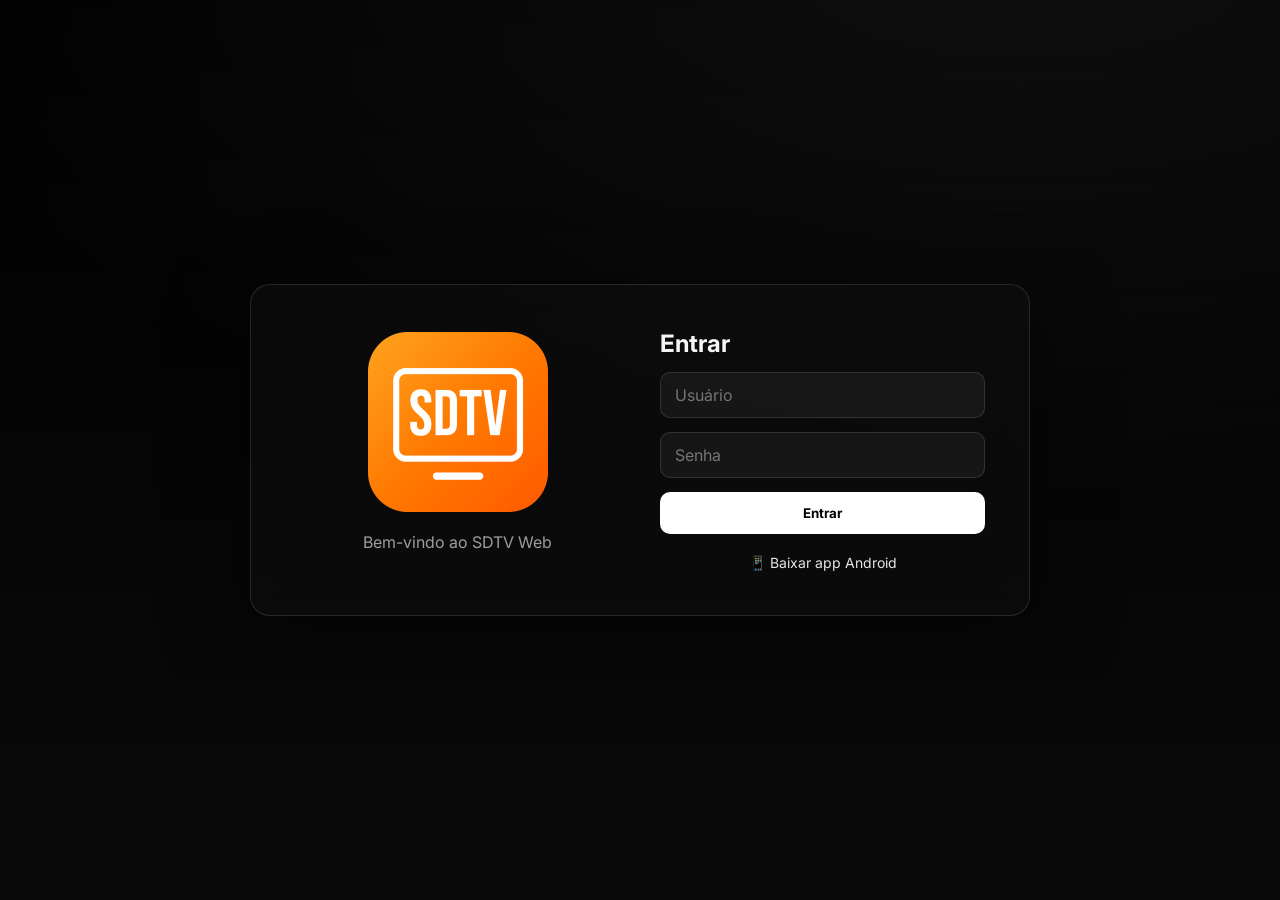
<file: web/index.html>
<!DOCTYPE html><html lang="pt-BR"><head><meta charSet="utf-8"/><meta name="viewport" content="width=device-width, initial-scale=1, viewport-fit=cover"/><link rel="stylesheet" href="/web/_next/static/css/136490ca6baba1b1.css" data-precedence="next"/><link rel="preload" as="script" fetchPriority="low" href="/web/_next/static/chunks/webpack-19c360e095cea2e1.js"/><script src="/web/_next/static/chunks/fd9d1056-006cf153f48a890a.js" async=""></script><script src="/web/_next/static/chunks/117-10e034d48d0ad464.js" async=""></script><script src="/web/_next/static/chunks/main-app-3dd2417691741cc9.js" async=""></script><script src="/web/_next/static/chunks/app/page-b19ffbc4bcb9603e.js" async=""></script><link rel="preconnect" href="https://fonts.googleapis.com"/><meta name="theme-color" content="#000000"/><title>SDTV Web</title><meta name="description" content="SDTV Web Player"/><link rel="manifest" href="/manifest.webmanifest" crossorigin="use-credentials"/><meta name="mobile-web-app-capable" content="yes"/><meta name="apple-mobile-web-app-capable" content="yes"/><meta name="apple-mobile-web-app-title" content="SDTV"/><meta name="apple-mobile-web-app-status-bar-style" content="black-translucent"/><link rel="icon" href="/favicon.png"/><link rel="apple-touch-icon" href="/apple-touch-icon.png"/><link href="https://fonts.googleapis.com/css2?family=Inter:wght@400;500;600;700;800&amp;display=swap" rel="stylesheet"/><script src="/web/_next/static/chunks/polyfills-42372ed130431b0a.js" noModule=""></script></head><body><div class="load">Carregando…</div><script>document.addEventListener('keydown',function(e){var t=document.activeElement;if((e.key==='Enter'||e.keyCode===13)&&t&&t.getAttribute('tabindex')==='0'&&t.tagName==='DIV'){e.preventDefault();t.click();}});</script><script src="/web/_next/static/chunks/webpack-19c360e095cea2e1.js" async=""></script><script>(self.__next_f=self.__next_f||[]).push([0]);self.__next_f.push([2,null])</script><script>self.__next_f.push([1,"1:HL[\"/web/_next/static/css/136490ca6baba1b1.css\",\"style\"]\n"])</script><script>self.__next_f.push([1,"2:I[2846,[],\"\"]\n4:I[9107,[],\"ClientPageRoot\"]\n5:I[434,[\"931\",\"static/chunks/app/page-b19ffbc4bcb9603e.js\"],\"default\",1]\n6:I[4707,[],\"\"]\n7:I[6423,[],\"\"]\n9:I[1060,[],\"\"]\na:[]\n"])</script><script>self.__next_f.push([1,"0:[\"$\",\"$L2\",null,{\"buildId\":\"UlnBPe3ZMOsSpvUYVtdIz\",\"assetPrefix\":\"/web\",\"urlParts\":[\"\",\"\"],\"initialTree\":[\"\",{\"children\":[\"__PAGE__\",{}]},\"$undefined\",\"$undefined\",true],\"initialSeedData\":[\"\",{\"children\":[\"__PAGE__\",{},[[\"$L3\",[\"$\",\"$L4\",null,{\"props\":{\"params\":{},\"searchParams\":{}},\"Component\":\"$5\"}],null],null],null]},[[[[\"$\",\"link\",\"0\",{\"rel\":\"stylesheet\",\"href\":\"/web/_next/static/css/136490ca6baba1b1.css\",\"precedence\":\"next\",\"crossOrigin\":\"$undefined\"}]],[\"$\",\"html\",null,{\"lang\":\"pt-BR\",\"children\":[[\"$\",\"head\",null,{\"children\":[[\"$\",\"link\",null,{\"rel\":\"preconnect\",\"href\":\"https://fonts.googleapis.com\"}],[\"$\",\"link\",null,{\"href\":\"https://fonts.googleapis.com/css2?family=Inter:wght@400;500;600;700;800\u0026display=swap\",\"rel\":\"stylesheet\"}]]}],[\"$\",\"body\",null,{\"children\":[[\"$\",\"$L6\",null,{\"parallelRouterKey\":\"children\",\"segmentPath\":[\"children\"],\"error\":\"$undefined\",\"errorStyles\":\"$undefined\",\"errorScripts\":\"$undefined\",\"template\":[\"$\",\"$L7\",null,{}],\"templateStyles\":\"$undefined\",\"templateScripts\":\"$undefined\",\"notFound\":[[\"$\",\"title\",null,{\"children\":\"404: This page could not be found.\"}],[\"$\",\"div\",null,{\"style\":{\"fontFamily\":\"system-ui,\\\"Segoe UI\\\",Roboto,Helvetica,Arial,sans-serif,\\\"Apple Color Emoji\\\",\\\"Segoe UI Emoji\\\"\",\"height\":\"100vh\",\"textAlign\":\"center\",\"display\":\"flex\",\"flexDirection\":\"column\",\"alignItems\":\"center\",\"justifyContent\":\"center\"},\"children\":[\"$\",\"div\",null,{\"children\":[[\"$\",\"style\",null,{\"dangerouslySetInnerHTML\":{\"__html\":\"body{color:#000;background:#fff;margin:0}.next-error-h1{border-right:1px solid rgba(0,0,0,.3)}@media (prefers-color-scheme:dark){body{color:#fff;background:#000}.next-error-h1{border-right:1px solid rgba(255,255,255,.3)}}\"}}],[\"$\",\"h1\",null,{\"className\":\"next-error-h1\",\"style\":{\"display\":\"inline-block\",\"margin\":\"0 20px 0 0\",\"padding\":\"0 23px 0 0\",\"fontSize\":24,\"fontWeight\":500,\"verticalAlign\":\"top\",\"lineHeight\":\"49px\"},\"children\":\"404\"}],[\"$\",\"div\",null,{\"style\":{\"display\":\"inline-block\"},\"children\":[\"$\",\"h2\",null,{\"style\":{\"fontSize\":14,\"fontWeight\":400,\"lineHeight\":\"49px\",\"margin\":0},\"children\":\"This page could not be found.\"}]}]]}]}]],\"notFoundStyles\":[]}],[\"$\",\"script\",null,{\"dangerouslySetInnerHTML\":{\"__html\":\"document.addEventListener('keydown',function(e){var t=document.activeElement;if((e.key==='Enter'||e.keyCode===13)\u0026\u0026t\u0026\u0026t.getAttribute('tabindex')==='0'\u0026\u0026t.tagName==='DIV'){e.preventDefault();t.click();}});\"}}]]}]]}]],null],null],\"couldBeIntercepted\":false,\"initialHead\":[null,\"$L8\"],\"globalErrorComponent\":\"$9\",\"missingSlots\":\"$Wa\"}]\n"])</script><script>self.__next_f.push([1,"8:[[\"$\",\"meta\",\"0\",{\"name\":\"viewport\",\"content\":\"width=device-width, initial-scale=1, viewport-fit=cover\"}],[\"$\",\"meta\",\"1\",{\"name\":\"theme-color\",\"content\":\"#000000\"}],[\"$\",\"meta\",\"2\",{\"charSet\":\"utf-8\"}],[\"$\",\"title\",\"3\",{\"children\":\"SDTV Web\"}],[\"$\",\"meta\",\"4\",{\"name\":\"description\",\"content\":\"SDTV Web Player\"}],[\"$\",\"link\",\"5\",{\"rel\":\"manifest\",\"href\":\"/manifest.webmanifest\",\"crossOrigin\":\"use-credentials\"}],[\"$\",\"meta\",\"6\",{\"name\":\"mobile-web-app-capable\",\"content\":\"yes\"}],[\"$\",\"meta\",\"7\",{\"name\":\"apple-mobile-web-app-capable\",\"content\":\"yes\"}],[\"$\",\"meta\",\"8\",{\"name\":\"apple-mobile-web-app-title\",\"content\":\"SDTV\"}],[\"$\",\"meta\",\"9\",{\"name\":\"apple-mobile-web-app-status-bar-style\",\"content\":\"black-translucent\"}],[\"$\",\"link\",\"10\",{\"rel\":\"icon\",\"href\":\"/favicon.png\"}],[\"$\",\"link\",\"11\",{\"rel\":\"apple-touch-icon\",\"href\":\"/apple-touch-icon.png\"}]]\n3:null\n"])</script></body></html>
</file>
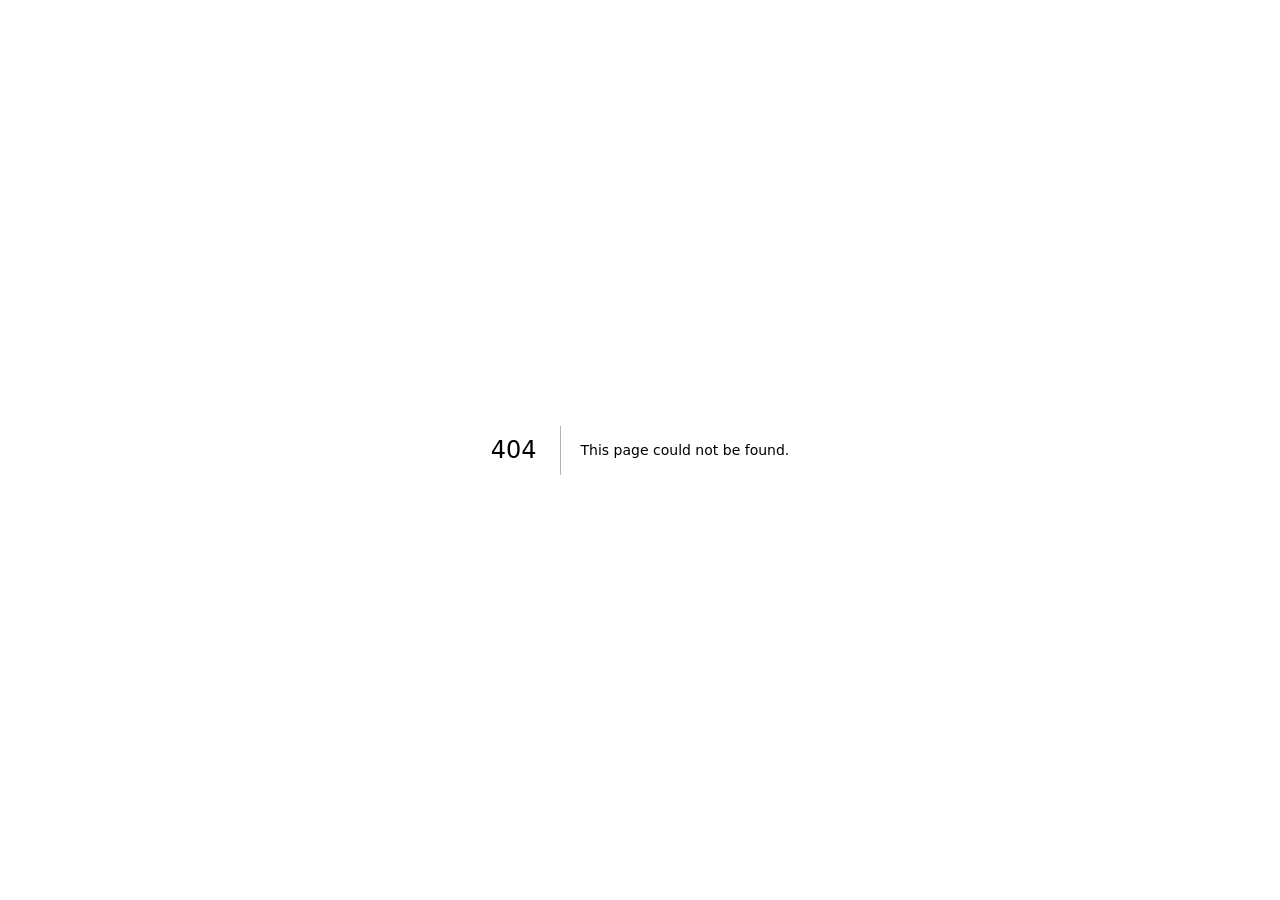
<file: web/404/index.html>
<!DOCTYPE html><html lang="pt-BR"><head><meta charSet="utf-8"/><meta name="viewport" content="width=device-width, initial-scale=1, viewport-fit=cover"/><link rel="stylesheet" href="/web/_next/static/css/136490ca6baba1b1.css" data-precedence="next"/><link rel="preload" as="script" fetchPriority="low" href="/web/_next/static/chunks/webpack-19c360e095cea2e1.js"/><script src="/web/_next/static/chunks/fd9d1056-006cf153f48a890a.js" async=""></script><script src="/web/_next/static/chunks/117-10e034d48d0ad464.js" async=""></script><script src="/web/_next/static/chunks/main-app-3dd2417691741cc9.js" async=""></script><meta name="robots" content="noindex"/><link rel="preconnect" href="https://fonts.googleapis.com"/><title>404: This page could not be found.</title><meta name="theme-color" content="#000000"/><title>SDTV Web</title><meta name="description" content="SDTV Web Player"/><link rel="manifest" href="/manifest.webmanifest" crossorigin="use-credentials"/><meta name="mobile-web-app-capable" content="yes"/><meta name="apple-mobile-web-app-capable" content="yes"/><meta name="apple-mobile-web-app-title" content="SDTV"/><meta name="apple-mobile-web-app-status-bar-style" content="black-translucent"/><link rel="icon" href="/favicon.png"/><link rel="apple-touch-icon" href="/apple-touch-icon.png"/><link href="https://fonts.googleapis.com/css2?family=Inter:wght@400;500;600;700;800&amp;display=swap" rel="stylesheet"/><script src="/web/_next/static/chunks/polyfills-42372ed130431b0a.js" noModule=""></script></head><body><div style="font-family:system-ui,&quot;Segoe UI&quot;,Roboto,Helvetica,Arial,sans-serif,&quot;Apple Color Emoji&quot;,&quot;Segoe UI Emoji&quot;;height:100vh;text-align:center;display:flex;flex-direction:column;align-items:center;justify-content:center"><div><style>body{color:#000;background:#fff;margin:0}.next-error-h1{border-right:1px solid rgba(0,0,0,.3)}@media (prefers-color-scheme:dark){body{color:#fff;background:#000}.next-error-h1{border-right:1px solid rgba(255,255,255,.3)}}</style><h1 class="next-error-h1" style="display:inline-block;margin:0 20px 0 0;padding:0 23px 0 0;font-size:24px;font-weight:500;vertical-align:top;line-height:49px">404</h1><div style="display:inline-block"><h2 style="font-size:14px;font-weight:400;line-height:49px;margin:0">This page could not be found.</h2></div></div></div><script>document.addEventListener('keydown',function(e){var t=document.activeElement;if((e.key==='Enter'||e.keyCode===13)&&t&&t.getAttribute('tabindex')==='0'&&t.tagName==='DIV'){e.preventDefault();t.click();}});</script><script src="/web/_next/static/chunks/webpack-19c360e095cea2e1.js" async=""></script><script>(self.__next_f=self.__next_f||[]).push([0]);self.__next_f.push([2,null])</script><script>self.__next_f.push([1,"1:HL[\"/web/_next/static/css/136490ca6baba1b1.css\",\"style\"]\n"])</script><script>self.__next_f.push([1,"2:I[2846,[],\"\"]\n4:I[4707,[],\"\"]\n5:I[6423,[],\"\"]\nb:I[1060,[],\"\"]\n6:{\"fontFamily\":\"system-ui,\\\"Segoe UI\\\",Roboto,Helvetica,Arial,sans-serif,\\\"Apple Color Emoji\\\",\\\"Segoe UI Emoji\\\"\",\"height\":\"100vh\",\"textAlign\":\"center\",\"display\":\"flex\",\"flexDirection\":\"column\",\"alignItems\":\"center\",\"justifyContent\":\"center\"}\n7:{\"display\":\"inline-block\",\"margin\":\"0 20px 0 0\",\"padding\":\"0 23px 0 0\",\"fontSize\":24,\"fontWeight\":500,\"verticalAlign\":\"top\",\"lineHeight\":\"49px\"}\n8:{\"display\":\"inline-block\"}\n9:{\"fontSize\":14,\"fontWeight\":400,\"lineHeight\":\"49px\",\"margin\":0}\nc:[]\n"])</script><script>self.__next_f.push([1,"0:[\"$\",\"$L2\",null,{\"buildId\":\"UlnBPe3ZMOsSpvUYVtdIz\",\"assetPrefix\":\"/web\",\"urlParts\":[\"\",\"_not-found\",\"\"],\"initialTree\":[\"\",{\"children\":[\"/_not-found\",{\"children\":[\"__PAGE__\",{}]}]},\"$undefined\",\"$undefined\",true],\"initialSeedData\":[\"\",{\"children\":[\"/_not-found\",{\"children\":[\"__PAGE__\",{},[[\"$L3\",[[\"$\",\"title\",null,{\"children\":\"404: This page could not be found.\"}],[\"$\",\"div\",null,{\"style\":{\"fontFamily\":\"system-ui,\\\"Segoe UI\\\",Roboto,Helvetica,Arial,sans-serif,\\\"Apple Color Emoji\\\",\\\"Segoe UI Emoji\\\"\",\"height\":\"100vh\",\"textAlign\":\"center\",\"display\":\"flex\",\"flexDirection\":\"column\",\"alignItems\":\"center\",\"justifyContent\":\"center\"},\"children\":[\"$\",\"div\",null,{\"children\":[[\"$\",\"style\",null,{\"dangerouslySetInnerHTML\":{\"__html\":\"body{color:#000;background:#fff;margin:0}.next-error-h1{border-right:1px solid rgba(0,0,0,.3)}@media (prefers-color-scheme:dark){body{color:#fff;background:#000}.next-error-h1{border-right:1px solid rgba(255,255,255,.3)}}\"}}],[\"$\",\"h1\",null,{\"className\":\"next-error-h1\",\"style\":{\"display\":\"inline-block\",\"margin\":\"0 20px 0 0\",\"padding\":\"0 23px 0 0\",\"fontSize\":24,\"fontWeight\":500,\"verticalAlign\":\"top\",\"lineHeight\":\"49px\"},\"children\":\"404\"}],[\"$\",\"div\",null,{\"style\":{\"display\":\"inline-block\"},\"children\":[\"$\",\"h2\",null,{\"style\":{\"fontSize\":14,\"fontWeight\":400,\"lineHeight\":\"49px\",\"margin\":0},\"children\":\"This page could not be found.\"}]}]]}]}]],null],null],null]},[null,[\"$\",\"$L4\",null,{\"parallelRouterKey\":\"children\",\"segmentPath\":[\"children\",\"/_not-found\",\"children\"],\"error\":\"$undefined\",\"errorStyles\":\"$undefined\",\"errorScripts\":\"$undefined\",\"template\":[\"$\",\"$L5\",null,{}],\"templateStyles\":\"$undefined\",\"templateScripts\":\"$undefined\",\"notFound\":\"$undefined\",\"notFoundStyles\":\"$undefined\"}]],null]},[[[[\"$\",\"link\",\"0\",{\"rel\":\"stylesheet\",\"href\":\"/web/_next/static/css/136490ca6baba1b1.css\",\"precedence\":\"next\",\"crossOrigin\":\"$undefined\"}]],[\"$\",\"html\",null,{\"lang\":\"pt-BR\",\"children\":[[\"$\",\"head\",null,{\"children\":[[\"$\",\"link\",null,{\"rel\":\"preconnect\",\"href\":\"https://fonts.googleapis.com\"}],[\"$\",\"link\",null,{\"href\":\"https://fonts.googleapis.com/css2?family=Inter:wght@400;500;600;700;800\u0026display=swap\",\"rel\":\"stylesheet\"}]]}],[\"$\",\"body\",null,{\"children\":[[\"$\",\"$L4\",null,{\"parallelRouterKey\":\"children\",\"segmentPath\":[\"children\"],\"error\":\"$undefined\",\"errorStyles\":\"$undefined\",\"errorScripts\":\"$undefined\",\"template\":[\"$\",\"$L5\",null,{}],\"templateStyles\":\"$undefined\",\"templateScripts\":\"$undefined\",\"notFound\":[[\"$\",\"title\",null,{\"children\":\"404: This page could not be found.\"}],[\"$\",\"div\",null,{\"style\":\"$6\",\"children\":[\"$\",\"div\",null,{\"children\":[[\"$\",\"style\",null,{\"dangerouslySetInnerHTML\":{\"__html\":\"body{color:#000;background:#fff;margin:0}.next-error-h1{border-right:1px solid rgba(0,0,0,.3)}@media (prefers-color-scheme:dark){body{color:#fff;background:#000}.next-error-h1{border-right:1px solid rgba(255,255,255,.3)}}\"}}],[\"$\",\"h1\",null,{\"className\":\"next-error-h1\",\"style\":\"$7\",\"children\":\"404\"}],[\"$\",\"div\",null,{\"style\":\"$8\",\"children\":[\"$\",\"h2\",null,{\"style\":\"$9\",\"children\":\"This page could not be found.\"}]}]]}]}]],\"notFoundStyles\":[]}],[\"$\",\"script\",null,{\"dangerouslySetInnerHTML\":{\"__html\":\"document.addEventListener('keydown',function(e){var t=document.activeElement;if((e.key==='Enter'||e.keyCode===13)\u0026\u0026t\u0026\u0026t.getAttribute('tabindex')==='0'\u0026\u0026t.tagName==='DIV'){e.preventDefault();t.click();}});\"}}]]}]]}]],null],null],\"couldBeIntercepted\":false,\"initialHead\":[[\"$\",\"meta\",null,{\"name\":\"robots\",\"content\":\"noindex\"}],\"$La\"],\"globalErrorComponent\":\"$b\",\"missingSlots\":\"$Wc\"}]\n"])</script><script>self.__next_f.push([1,"a:[[\"$\",\"meta\",\"0\",{\"name\":\"viewport\",\"content\":\"width=device-width, initial-scale=1, viewport-fit=cover\"}],[\"$\",\"meta\",\"1\",{\"name\":\"theme-color\",\"content\":\"#000000\"}],[\"$\",\"meta\",\"2\",{\"charSet\":\"utf-8\"}],[\"$\",\"title\",\"3\",{\"children\":\"SDTV Web\"}],[\"$\",\"meta\",\"4\",{\"name\":\"description\",\"content\":\"SDTV Web Player\"}],[\"$\",\"link\",\"5\",{\"rel\":\"manifest\",\"href\":\"/manifest.webmanifest\",\"crossOrigin\":\"use-credentials\"}],[\"$\",\"meta\",\"6\",{\"name\":\"mobile-web-app-capable\",\"content\":\"yes\"}],[\"$\",\"meta\",\"7\",{\"name\":\"apple-mobile-web-app-capable\",\"content\":\"yes\"}],[\"$\",\"meta\",\"8\",{\"name\":\"apple-mobile-web-app-title\",\"content\":\"SDTV\"}],[\"$\",\"meta\",\"9\",{\"name\":\"apple-mobile-web-app-status-bar-style\",\"content\":\"black-translucent\"}],[\"$\",\"link\",\"10\",{\"rel\":\"icon\",\"href\":\"/favicon.png\"}],[\"$\",\"link\",\"11\",{\"rel\":\"apple-touch-icon\",\"href\":\"/apple-touch-icon.png\"}]]\n3:null\n"])</script></body></html>
</file>
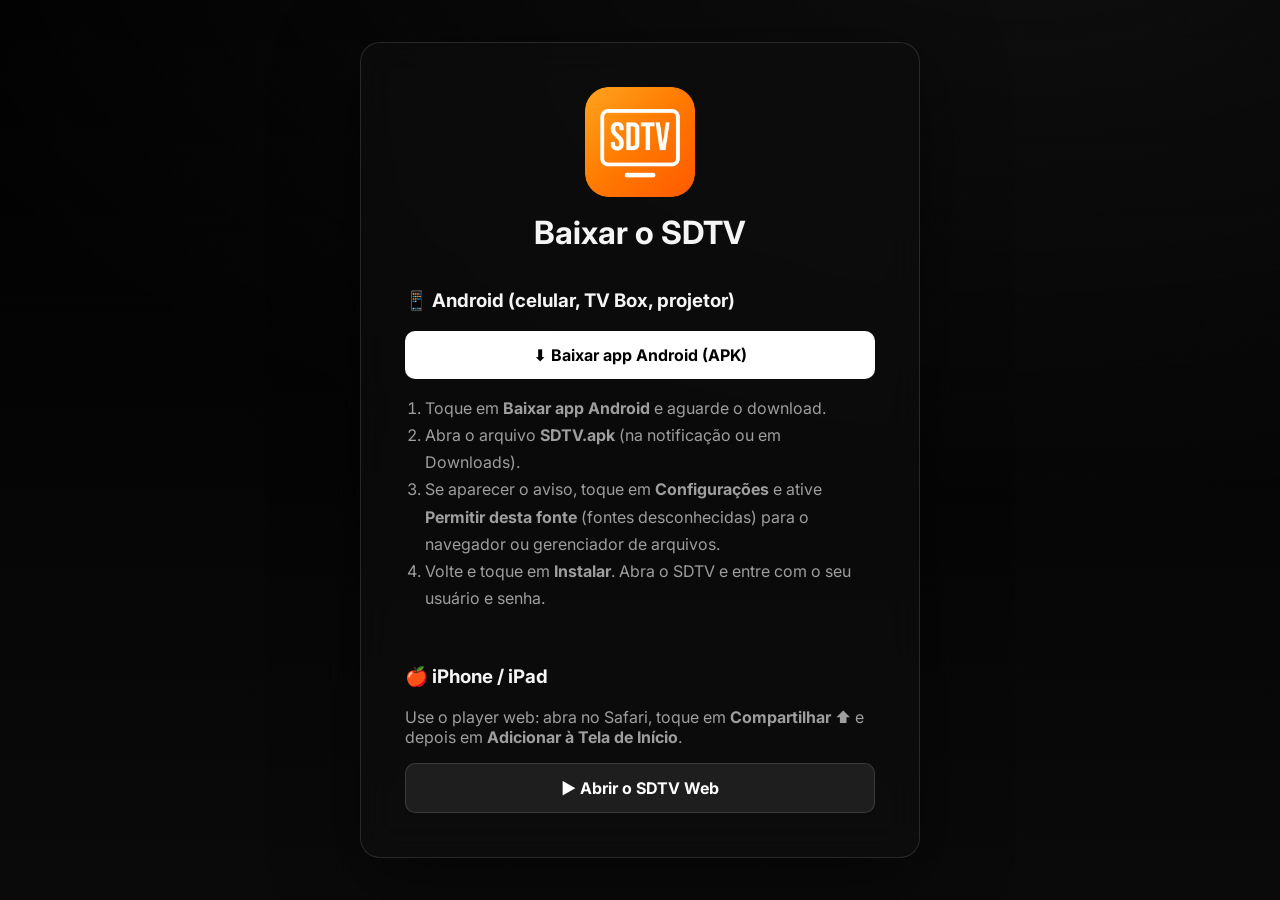
<file: web/baixar/index.html>
<!DOCTYPE html><html lang="pt-BR"><head><meta charSet="utf-8"/><meta name="viewport" content="width=device-width, initial-scale=1, viewport-fit=cover"/><link rel="preload" as="image" href="/web/logo.png"/><link rel="stylesheet" href="/web/_next/static/css/136490ca6baba1b1.css" data-precedence="next"/><link rel="preload" as="script" fetchPriority="low" href="/web/_next/static/chunks/webpack-19c360e095cea2e1.js"/><script src="/web/_next/static/chunks/fd9d1056-006cf153f48a890a.js" async=""></script><script src="/web/_next/static/chunks/117-10e034d48d0ad464.js" async=""></script><script src="/web/_next/static/chunks/main-app-3dd2417691741cc9.js" async=""></script><link rel="preconnect" href="https://fonts.googleapis.com"/><meta name="theme-color" content="#000000"/><title>Baixar SDTV</title><meta name="description" content="SDTV Web Player"/><link rel="manifest" href="/manifest.webmanifest" crossorigin="use-credentials"/><meta name="mobile-web-app-capable" content="yes"/><meta name="apple-mobile-web-app-capable" content="yes"/><meta name="apple-mobile-web-app-title" content="SDTV"/><meta name="apple-mobile-web-app-status-bar-style" content="black-translucent"/><link rel="icon" href="/favicon.png"/><link rel="apple-touch-icon" href="/apple-touch-icon.png"/><link href="https://fonts.googleapis.com/css2?family=Inter:wght@400;500;600;700;800&amp;display=swap" rel="stylesheet"/><script src="/web/_next/static/chunks/polyfills-42372ed130431b0a.js" noModule=""></script></head><body><div class="login"><div class="lcard" style="flex-direction:column;align-items:stretch;max-width:560px;gap:18px"><div style="text-align:center"><img src="/web/logo.png" alt="SDTV" style="width:110px;border-radius:22px"/><h1 style="margin:12px 0 0">Baixar o SDTV</h1></div><section><h3>📱 Android (celular, TV Box, projetor)</h3><a class="btn" href="https://github.com/sdnet10/sdtv-download/releases/latest/download/SDTV.apk" style="justify-content:center;padding:14px;text-decoration:none;width:100%">⬇ Baixar app Android (APK)</a><ol class="muted" style="line-height:1.7;padding-left:20px"><li>Toque em <b>Baixar app Android</b> e aguarde o download.</li><li>Abra o arquivo <b>SDTV.apk</b> (na notificação ou em Downloads).</li><li>Se aparecer o aviso, toque em <b>Configurações</b> e ative <b>Permitir desta fonte</b> (fontes desconhecidas) para o navegador ou gerenciador de arquivos.</li><li>Volte e toque em <b>Instalar</b>. Abra o SDTV e entre com o seu usuário e senha.</li></ol></section><section><h3>🍎 iPhone / iPad</h3><p class="muted">Use o player web: abra no Safari, toque em <b>Compartilhar</b> ⬆️ e depois em <b>Adicionar à Tela de Início</b>.</p><a class="btn ghost" href="/web/" style="justify-content:center;padding:14px;text-decoration:none;width:100%">▶ Abrir o SDTV Web</a></section></div></div><script>document.addEventListener('keydown',function(e){var t=document.activeElement;if((e.key==='Enter'||e.keyCode===13)&&t&&t.getAttribute('tabindex')==='0'&&t.tagName==='DIV'){e.preventDefault();t.click();}});</script><script src="/web/_next/static/chunks/webpack-19c360e095cea2e1.js" async=""></script><script>(self.__next_f=self.__next_f||[]).push([0]);self.__next_f.push([2,null])</script><script>self.__next_f.push([1,"1:HL[\"/web/_next/static/css/136490ca6baba1b1.css\",\"style\"]\n"])</script><script>self.__next_f.push([1,"2:I[2846,[],\"\"]\n4:I[4707,[],\"\"]\n5:I[6423,[],\"\"]\n7:I[1060,[],\"\"]\n8:[]\n"])</script><script>self.__next_f.push([1,"0:[\"$\",\"$L2\",null,{\"buildId\":\"UlnBPe3ZMOsSpvUYVtdIz\",\"assetPrefix\":\"/web\",\"urlParts\":[\"\",\"baixar\",\"\"],\"initialTree\":[\"\",{\"children\":[\"baixar\",{\"children\":[\"__PAGE__\",{}]}]},\"$undefined\",\"$undefined\",true],\"initialSeedData\":[\"\",{\"children\":[\"baixar\",{\"children\":[\"__PAGE__\",{},[[\"$L3\",[\"$\",\"div\",null,{\"className\":\"login\",\"children\":[\"$\",\"div\",null,{\"className\":\"lcard\",\"style\":{\"flexDirection\":\"column\",\"alignItems\":\"stretch\",\"maxWidth\":560,\"gap\":18},\"children\":[[\"$\",\"div\",null,{\"style\":{\"textAlign\":\"center\"},\"children\":[[\"$\",\"img\",null,{\"src\":\"/web/logo.png\",\"alt\":\"SDTV\",\"style\":{\"width\":110,\"borderRadius\":22}}],[\"$\",\"h1\",null,{\"style\":{\"margin\":\"12px 0 0\"},\"children\":\"Baixar o SDTV\"}]]}],[\"$\",\"section\",null,{\"children\":[[\"$\",\"h3\",null,{\"children\":\"📱 Android (celular, TV Box, projetor)\"}],[\"$\",\"a\",null,{\"className\":\"btn\",\"href\":\"https://github.com/sdnet10/sdtv-download/releases/latest/download/SDTV.apk\",\"style\":{\"justifyContent\":\"center\",\"padding\":14,\"textDecoration\":\"none\",\"width\":\"100%\"},\"children\":\"⬇ Baixar app Android (APK)\"}],[\"$\",\"ol\",null,{\"className\":\"muted\",\"style\":{\"lineHeight\":1.7,\"paddingLeft\":20},\"children\":[[\"$\",\"li\",null,{\"children\":[\"Toque em \",[\"$\",\"b\",null,{\"children\":\"Baixar app Android\"}],\" e aguarde o download.\"]}],[\"$\",\"li\",null,{\"children\":[\"Abra o arquivo \",[\"$\",\"b\",null,{\"children\":\"SDTV.apk\"}],\" (na notificação ou em Downloads).\"]}],[\"$\",\"li\",null,{\"children\":[\"Se aparecer o aviso, toque em \",[\"$\",\"b\",null,{\"children\":\"Configurações\"}],\" e ative \",[\"$\",\"b\",null,{\"children\":\"Permitir desta fonte\"}],\" (fontes desconhecidas) para o navegador ou gerenciador de arquivos.\"]}],[\"$\",\"li\",null,{\"children\":[\"Volte e toque em \",[\"$\",\"b\",null,{\"children\":\"Instalar\"}],\". Abra o SDTV e entre com o seu usuário e senha.\"]}]]}]]}],[\"$\",\"section\",null,{\"children\":[[\"$\",\"h3\",null,{\"children\":\"🍎 iPhone / iPad\"}],[\"$\",\"p\",null,{\"className\":\"muted\",\"children\":[\"Use o player web: abra no Safari, toque em \",[\"$\",\"b\",null,{\"children\":\"Compartilhar\"}],\" ⬆️ e depois em \",[\"$\",\"b\",null,{\"children\":\"Adicionar à Tela de Início\"}],\".\"]}],[\"$\",\"a\",null,{\"className\":\"btn ghost\",\"href\":\"/web/\",\"style\":{\"justifyContent\":\"center\",\"padding\":14,\"textDecoration\":\"none\",\"width\":\"100%\"},\"children\":\"▶ Abrir o SDTV Web\"}]]}]]}]}],null],null],null]},[null,[\"$\",\"$L4\",null,{\"parallelRouterKey\":\"children\",\"segmentPath\":[\"children\",\"baixar\",\"children\"],\"error\":\"$undefined\",\"errorStyles\":\"$undefined\",\"errorScripts\":\"$undefined\",\"template\":[\"$\",\"$L5\",null,{}],\"templateStyles\":\"$undefined\",\"templateScripts\":\"$undefined\",\"notFound\":\"$undefined\",\"notFoundStyles\":\"$undefined\"}]],null]},[[[[\"$\",\"link\",\"0\",{\"rel\":\"stylesheet\",\"href\":\"/web/_next/static/css/136490ca6baba1b1.css\",\"precedence\":\"next\",\"crossOrigin\":\"$undefined\"}]],[\"$\",\"html\",null,{\"lang\":\"pt-BR\",\"children\":[[\"$\",\"head\",null,{\"children\":[[\"$\",\"link\",null,{\"rel\":\"preconnect\",\"href\":\"https://fonts.googleapis.com\"}],[\"$\",\"link\",null,{\"href\":\"https://fonts.googleapis.com/css2?family=Inter:wght@400;500;600;700;800\u0026display=swap\",\"rel\":\"stylesheet\"}]]}],[\"$\",\"body\",null,{\"children\":[[\"$\",\"$L4\",null,{\"parallelRouterKey\":\"children\",\"segmentPath\":[\"children\"],\"error\":\"$undefined\",\"errorStyles\":\"$undefined\",\"errorScripts\":\"$undefined\",\"template\":[\"$\",\"$L5\",null,{}],\"templateStyles\":\"$undefined\",\"templateScripts\":\"$undefined\",\"notFound\":[[\"$\",\"title\",null,{\"children\":\"404: This page could not be found.\"}],[\"$\",\"div\",null,{\"style\":{\"fontFamily\":\"system-ui,\\\"Segoe UI\\\",Roboto,Helvetica,Arial,sans-serif,\\\"Apple Color Emoji\\\",\\\"Segoe UI Emoji\\\"\",\"height\":\"100vh\",\"textAlign\":\"center\",\"display\":\"flex\",\"flexDirection\":\"column\",\"alignItems\":\"center\",\"justifyContent\":\"center\"},\"children\":[\"$\",\"div\",null,{\"children\":[[\"$\",\"style\",null,{\"dangerouslySetInnerHTML\":{\"__html\":\"body{color:#000;background:#fff;margin:0}.next-error-h1{border-right:1px solid rgba(0,0,0,.3)}@media (prefers-color-scheme:dark){body{color:#fff;background:#000}.next-error-h1{border-right:1px solid rgba(255,255,255,.3)}}\"}}],[\"$\",\"h1\",null,{\"className\":\"next-error-h1\",\"style\":{\"display\":\"inline-block\",\"margin\":\"0 20px 0 0\",\"padding\":\"0 23px 0 0\",\"fontSize\":24,\"fontWeight\":500,\"verticalAlign\":\"top\",\"lineHeight\":\"49px\"},\"children\":\"404\"}],[\"$\",\"div\",null,{\"style\":{\"display\":\"inline-block\"},\"children\":[\"$\",\"h2\",null,{\"style\":{\"fontSize\":14,\"fontWeight\":400,\"lineHeight\":\"49px\",\"margin\":0},\"children\":\"This page could not be found.\"}]}]]}]}]],\"notFoundStyles\":[]}],[\"$\",\"script\",null,{\"dangerouslySetInnerHTML\":{\"__html\":\"document.addEventListener('keydown',function(e){var t=document.activeElement;if((e.key==='Enter'||e.keyCode===13)\u0026\u0026t\u0026\u0026t.getAttribute('tabindex')==='0'\u0026\u0026t.tagName==='DIV'){e.preventDefault();t.click();}});\"}}]]}]]}]],null],null],\"couldBeIntercepted\":false,\"initialHead\":[null,\"$L6\"],\"globalErrorComponent\":\"$7\",\"missingSlots\":\"$W8\"}]\n"])</script><script>self.__next_f.push([1,"6:[[\"$\",\"meta\",\"0\",{\"name\":\"viewport\",\"content\":\"width=device-width, initial-scale=1, viewport-fit=cover\"}],[\"$\",\"meta\",\"1\",{\"name\":\"theme-color\",\"content\":\"#000000\"}],[\"$\",\"meta\",\"2\",{\"charSet\":\"utf-8\"}],[\"$\",\"title\",\"3\",{\"children\":\"Baixar SDTV\"}],[\"$\",\"meta\",\"4\",{\"name\":\"description\",\"content\":\"SDTV Web Player\"}],[\"$\",\"link\",\"5\",{\"rel\":\"manifest\",\"href\":\"/manifest.webmanifest\",\"crossOrigin\":\"use-credentials\"}],[\"$\",\"meta\",\"6\",{\"name\":\"mobile-web-app-capable\",\"content\":\"yes\"}],[\"$\",\"meta\",\"7\",{\"name\":\"apple-mobile-web-app-capable\",\"content\":\"yes\"}],[\"$\",\"meta\",\"8\",{\"name\":\"apple-mobile-web-app-title\",\"content\":\"SDTV\"}],[\"$\",\"meta\",\"9\",{\"name\":\"apple-mobile-web-app-status-bar-style\",\"content\":\"black-translucent\"}],[\"$\",\"link\",\"10\",{\"rel\":\"icon\",\"href\":\"/favicon.png\"}],[\"$\",\"link\",\"11\",{\"rel\":\"apple-touch-icon\",\"href\":\"/apple-touch-icon.png\"}]]\n3:null\n"])</script></body></html>
</file>
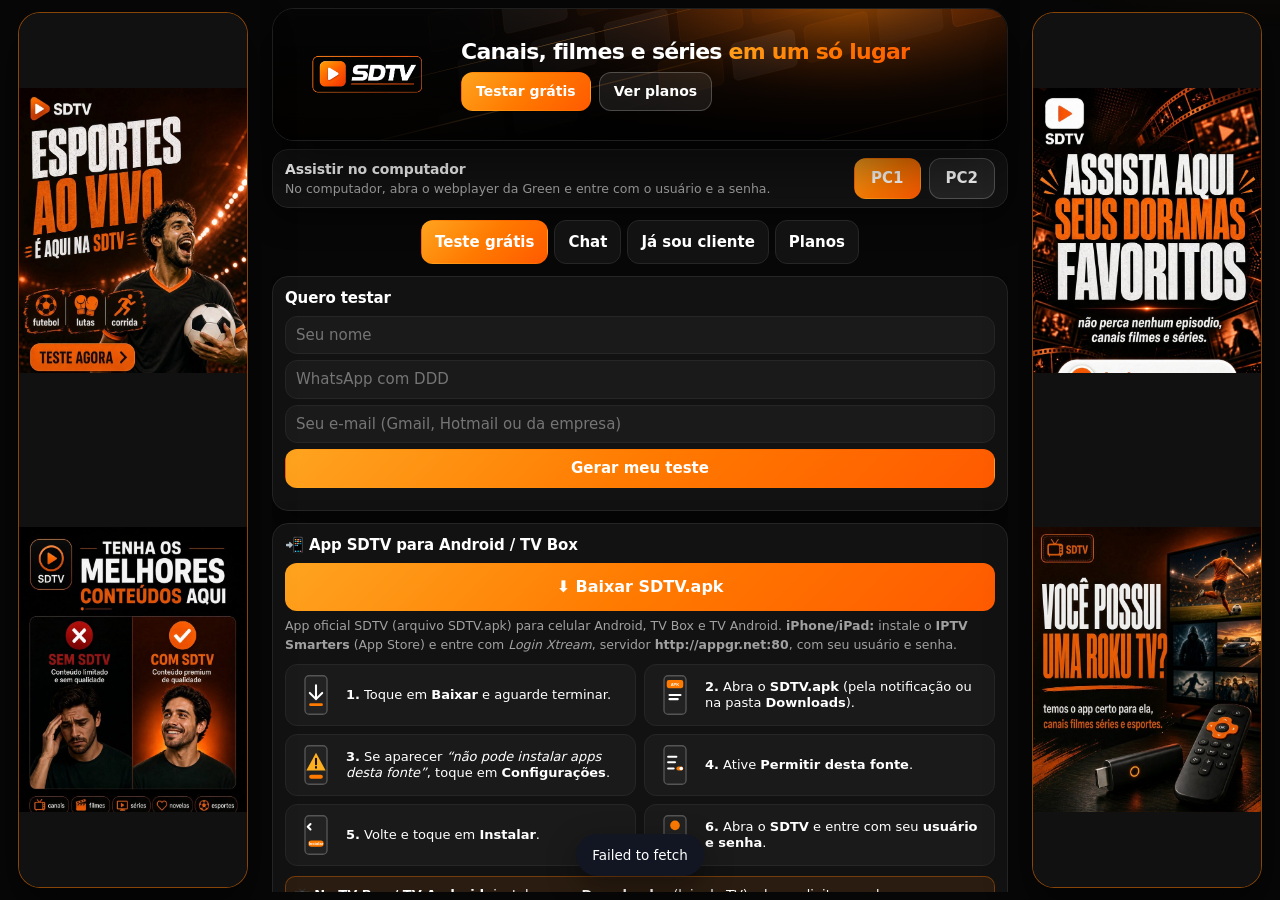
<file: cliente.html>
<!DOCTYPE html>
<html lang="pt-BR" data-theme="dark">
<head>
<script>/* links antigos de preview (sdtv-painel-git-*.vercel.app) rodam robô velho sem PIX: manda sempre para o site oficial */(function(){var h=location.hostname;if(/^sdtv-painel-.+\.vercel\.app$/.test(h))location.replace('https://sdnet10.github.io/cliente'+location.search+location.hash)})();</script>
<meta charset="utf-8">
<meta name="viewport" content="width=device-width, initial-scale=1, viewport-fit=cover">
<meta name="theme-color" content="#070707">
<title>Teste grátis e atendimento</title>
<link rel="manifest" href="/manifest.json">
<link rel="icon" href="/icon-192.png">
<meta name="apple-mobile-web-app-capable" content="yes">
<meta name="apple-mobile-web-app-title" content="SDTV">
<link rel="apple-touch-icon" href="/icon-192.png">
<link rel="stylesheet" href="/style.css">

<style>
.mural{display:none}
.banner .brandlogo{width:min(380px,76%);height:auto;display:block;background:transparent}
.banner .brand .logo{width:58px;height:40px;font-size:15px;letter-spacing:.04em;border-radius:12px;background:#fff;color:#ff7a00;box-shadow:0 6px 18px rgba(0,0,0,.35)}
.banner .only-name{display:none}
.banner h1{position:relative;z-index:3;padding-right:8px}
.banner .live{display:none}
.watch-pc .row{flex-wrap:nowrap}
.watch-pc .row a{flex:0 0 auto;min-width:auto;padding:8px 16px;border-radius:12px;text-decoration:none;font-weight:700;border:1px solid var(--ln);display:inline-flex;align-items:center;justify-content:center}
.watch-pc .row a.p{border-color:transparent;color:#fff}
.watch-pc .row a.ghost{background:rgba(255,255,255,.08);color:#fff;border-color:rgba(255,255,255,.22)}

@media(min-width:1180px){
  .mural{display:none}
  .mural::-webkit-scrollbar{display:none}
  .poster{display:block;text-decoration:none;color:#fff;border-radius:18px;padding:16px 14px;min-height:168px;background:
    radial-gradient(120px 80px at 90% 10%, rgba(255,122,0,.45), transparent 60%),
    linear-gradient(160deg,#1a0d05,#070707 55%,#120800);
    border:1px solid rgba(255,122,0,.35);box-shadow:0 10px 30px rgba(0,0,0,.45)}
  .poster b{display:block;font-size:22px;line-height:1.05;letter-spacing:-.4px}
  .poster b span{color:#ff7a00}
  .poster small{display:block;margin-top:8px;color:#d9d0c6;font-size:12px;line-height:1.35}
  .poster i{display:inline-block;margin-top:12px;font-style:normal;font-size:11px;font-weight:700;background:#ff7a00;color:#1a0d05;border-radius:999px;padding:4px 8px}
}

/* Desktop / notebook: hero compacto e coluna do meio cabe em uma tela */
@media(min-width:801px){
  html,body{height:100%;overflow:hidden}
  body{min-height:100dvh;height:100dvh}
  .wrap{height:100dvh;max-height:100dvh;padding:8px 12px;display:flex;flex-direction:column;overflow:hidden;box-sizing:border-box}
  .banner{flex:0 0 auto;order:0;min-height:0;margin:0 0 8px;padding:10px 16px;display:flex;flex-direction:row;align-items:center;justify-content:flex-start;gap:16px}
  .banner .brand{position:relative;z-index:3;inset:auto;left:auto;right:auto;top:auto;display:flex;justify-content:center;margin:0;flex:0 0 auto}
  .banner .brandlogo{width:156px;max-width:none;height:auto}
  .banner-copy{flex:1;min-width:0;display:flex;flex-direction:column;align-items:flex-start;gap:8px}
  .banner h1{font-size:22px;margin:0;max-width:none;padding:0;line-height:1.15}
  .banner p,.chips,.feat,.live{display:none}
  .banner .cta{margin:0}
  .banner .cta button{padding:8px 14px;font-size:14px;border-radius:12px}
  .feat{order:1}
  .watch-pc{order:2;flex:0 0 auto;margin:0 0 8px;padding:8px 12px;display:flex;align-items:center;justify-content:space-between;gap:10px;flex-wrap:wrap}
  .watch-pc h2{margin:0;font-size:14px}
  .watch-pc p{margin:0;flex:1;min-width:180px}
  .watch-pc .row{margin:0;flex:0 0 auto;flex-wrap:nowrap;width:auto}
  nav.tabs{order:3;flex:0 0 auto;margin:0 0 8px;padding:4px 0;position:static;background:transparent}
  .sec{order:4}
  .sec.on{display:flex;flex-direction:column;flex:1 1 auto;min-height:0;overflow:auto}
  #teste .card{padding:10px 12px}
  #teste h2{margin:0 0 6px;font-size:15px}
  #teste .row{margin-bottom:6px}
  #teste input,#teste button{padding:7px 10px}
  #cliente .card{padding:10px 12px}
  #cliente h2{margin:0 0 4px;font-size:15px}
  #cliente .row{margin-bottom:6px}
  #cliente input,#cliente button{padding:7px 10px}
  #cliente hr{margin:8px 0}
  #cliente p.m{margin:0 0 6px}
  #chat.on{overflow:hidden}
  #chat.on:has(#chatbox[style*="flex"]) > .card{flex:1 1 auto;min-height:0;display:flex;flex-direction:column;margin-bottom:0;padding:10px 12px}
  #chat .chatbox{flex:1 1 auto;min-height:0;height:auto}
  #chat #waLine{flex:0 0 auto;margin:6px 0 0}
}
@media(min-width:801px) and (max-height:700px){
  .banner{padding:8px 14px;gap:12px;margin-bottom:6px}
  .banner .brandlogo{width:120px}
  .banner h1{font-size:20px}
  .watch-pc{padding:6px 10px;margin-bottom:6px}
  nav.tabs{margin-bottom:6px}
}

@media(min-width:1100px){
  .wrap{padding:8px 12px}
  .mural{display:flex;flex-direction:column;gap:0;position:fixed;top:12px;height:calc(100dvh - 24px);width:min(300px, calc(50vw - 410px));overflow:hidden;border-radius:22px;border:1px solid rgba(255,122,0,.5);box-shadow:0 18px 40px rgba(0,0,0,.55);z-index:2;background:#111}
  .mural.l{left:auto;right:calc(50% + 392px)}
  .mural.r{left:calc(50% + 392px);right:auto}
  .mural a{flex:1;min-height:0;display:block;overflow:hidden}
  .mural a+a{border-top:3px solid #111}
  .mural img{width:100%;height:100%;object-fit:contain;object-position:center;display:block;background:#111}
}

/* Em telas estreitas os banners laterais não entram na coluna; no celular somem (style.css) */
@media(max-width:1099px){
  .mural{display:none}
}

@media(max-width:800px){
  .wrap{padding-bottom:96px}
  .banner{padding-top:200px}
  .banner .brand{position:absolute;top:8px;left:0;right:0;display:flex;justify-content:center;z-index:3}
  .banner .brandlogo{width:min(240px,70%)}
  .watch-pc{margin-top:0}
}
</style>
</head>
<body>

<aside class="mural l" aria-hidden="true">
  <a href="#teste"><img onerror="this.parentElement.remove()" src="/banners/b1.jpg" alt="Doramas na SDTV"></a>
  <a href="#planos"><img onerror="this.parentElement.remove()" src="/banners/b2.jpg" alt="Conteudos diarios"></a>
</aside>
<aside class="mural r" aria-hidden="true">
  <a href="#teste"><img onerror="this.parentElement.remove()" src="/banners/b4.jpg" alt="Roku TV"></a>
  <a href="#planos"><img onerror="this.parentElement.remove()" src="/banners/b5.jpg" alt="Com SDTV"></a>
</aside>
<div class="wrap" style="max-width:760px">
  <section class="banner">
    <svg class="bannerbg" aria-hidden="true" xmlns="http://www.w3.org/2000/svg" viewBox="0 0 1200 600" preserveAspectRatio="xMidYMid slice"><defs><radialGradient id="g1" cx="78%" cy="30%" r="60%"><stop offset="0" stop-color="#ff7a00" stop-opacity=".55"/><stop offset=".45" stop-color="#ff5a00" stop-opacity=".12"/><stop offset="1" stop-color="#000" stop-opacity="0"/></radialGradient><radialGradient id="g2" cx="10%" cy="90%" r="50%"><stop offset="0" stop-color="#ff9a1f" stop-opacity=".25"/><stop offset="1" stop-color="#000" stop-opacity="0"/></radialGradient><linearGradient id="s" x1="0" x2="1"><stop offset="0" stop-color="#ff7a00" stop-opacity="0"/><stop offset=".5" stop-color="#ffb04d" stop-opacity=".9"/><stop offset="1" stop-color="#ff7a00" stop-opacity="0"/></linearGradient></defs><rect width="1200" height="600" fill="#050505"/><g transform="translate(140 -40) skewY(-8) rotate(-6 600 300)"><rect x="120" y="40" width="104" height="62" rx="8" fill="#ff9a1f" opacity="0.03"/><rect x="120" y="40" width="104" height="62" rx="8" fill="none" stroke="#ff8a1a" stroke-opacity="0.05"/><rect x="240" y="40" width="104" height="62" rx="8" fill="#ff7a00" opacity="0.04"/><rect x="240" y="40" width="104" height="62" rx="8" fill="none" stroke="#ff8a1a" stroke-opacity="0.06"/><rect x="360" y="40" width="104" height="62" rx="8" fill="#2a2a2a" opacity="0.04"/><rect x="360" y="40" width="104" height="62" rx="8" fill="none" stroke="#ff8a1a" stroke-opacity="0.05"/><rect x="480" y="40" width="104" height="62" rx="8" fill="#2a2a2a" opacity="0.04"/><rect x="480" y="40" width="104" height="62" rx="8" fill="none" stroke="#ff8a1a" stroke-opacity="0.06"/><rect x="600" y="40" width="104" height="62" rx="8" fill="#2a2a2a" opacity="0.04"/><rect x="600" y="40" width="104" height="62" rx="8" fill="none" stroke="#ff8a1a" stroke-opacity="0.06"/><rect x="720" y="40" width="104" height="62" rx="8" fill="#ff7a00" opacity="0.06"/><rect x="720" y="40" width="104" height="62" rx="8" fill="none" stroke="#ff8a1a" stroke-opacity="0.08"/><rect x="840" y="40" width="104" height="62" rx="8" fill="#ff7a00" opacity="0.09"/><rect x="840" y="40" width="104" height="62" rx="8" fill="none" stroke="#ff8a1a" stroke-opacity="0.12"/><rect x="960" y="40" width="104" height="62" rx="8" fill="#2a2a2a" opacity="0.07"/><rect x="960" y="40" width="104" height="62" rx="8" fill="none" stroke="#ff8a1a" stroke-opacity="0.10"/><rect x="1080" y="40" width="104" height="62" rx="8" fill="#2a2a2a" opacity="0.10"/><rect x="1080" y="40" width="104" height="62" rx="8" fill="none" stroke="#ff8a1a" stroke-opacity="0.14"/><rect x="160" y="124" width="104" height="62" rx="8" fill="#ff9a1f" opacity="0.03"/><rect x="160" y="124" width="104" height="62" rx="8" fill="none" stroke="#ff8a1a" stroke-opacity="0.05"/><rect x="280" y="124" width="104" height="62" rx="8" fill="#2a2a2a" opacity="0.05"/><rect x="280" y="124" width="104" height="62" rx="8" fill="none" stroke="#ff8a1a" stroke-opacity="0.07"/><rect x="400" y="124" width="104" height="62" rx="8" fill="#2a2a2a" opacity="0.07"/><rect x="400" y="124" width="104" height="62" rx="8" fill="none" stroke="#ff8a1a" stroke-opacity="0.10"/><rect x="520" y="124" width="104" height="62" rx="8" fill="#ff7a00" opacity="0.07"/><rect x="520" y="124" width="104" height="62" rx="8" fill="none" stroke="#ff8a1a" stroke-opacity="0.10"/><rect x="640" y="124" width="104" height="62" rx="8" fill="#ff7a00" opacity="0.11"/><rect x="640" y="124" width="104" height="62" rx="8" fill="none" stroke="#ff8a1a" stroke-opacity="0.16"/><rect x="760" y="124" width="104" height="62" rx="8" fill="#ff9a1f" opacity="0.09"/><rect x="760" y="124" width="104" height="62" rx="8" fill="none" stroke="#ff8a1a" stroke-opacity="0.13"/><rect x="880" y="124" width="104" height="62" rx="8" fill="#ff9a1f" opacity="0.07"/><rect x="880" y="124" width="104" height="62" rx="8" fill="none" stroke="#ff8a1a" stroke-opacity="0.10"/><rect x="1000" y="124" width="104" height="62" rx="8" fill="#2a2a2a" opacity="0.11"/><rect x="1000" y="124" width="104" height="62" rx="8" fill="none" stroke="#ff8a1a" stroke-opacity="0.16"/><rect x="1120" y="124" width="104" height="62" rx="8" fill="#ff9a1f" opacity="0.08"/><rect x="1120" y="124" width="104" height="62" rx="8" fill="none" stroke="#ff8a1a" stroke-opacity="0.12"/><rect x="120" y="208" width="104" height="62" rx="8" fill="#2a2a2a" opacity="0.03"/><rect x="120" y="208" width="104" height="62" rx="8" fill="none" stroke="#ff8a1a" stroke-opacity="0.05"/><rect x="240" y="208" width="104" height="62" rx="8" fill="#ffffff" opacity="0.05"/><rect x="240" y="208" width="104" height="62" rx="8" fill="none" stroke="#ff8a1a" stroke-opacity="0.07"/><rect x="360" y="208" width="104" height="62" rx="8" fill="#ff7a00" opacity="0.04"/><rect x="360" y="208" width="104" height="62" rx="8" fill="none" stroke="#ff8a1a" stroke-opacity="0.06"/><rect x="480" y="208" width="104" height="62" rx="8" fill="#2a2a2a" opacity="0.07"/><rect x="480" y="208" width="104" height="62" rx="8" fill="none" stroke="#ff8a1a" stroke-opacity="0.10"/><rect x="600" y="208" width="104" height="62" rx="8" fill="#2a2a2a" opacity="0.05"/><rect x="600" y="208" width="104" height="62" rx="8" fill="none" stroke="#ff8a1a" stroke-opacity="0.07"/><rect x="720" y="208" width="104" height="62" rx="8" fill="#ffffff" opacity="0.08"/><rect x="720" y="208" width="104" height="62" rx="8" fill="none" stroke="#ff8a1a" stroke-opacity="0.11"/><rect x="840" y="208" width="104" height="62" rx="8" fill="#ff5a00" opacity="0.09"/><rect x="840" y="208" width="104" height="62" rx="8" fill="none" stroke="#ff8a1a" stroke-opacity="0.13"/><rect x="960" y="208" width="104" height="62" rx="8" fill="#ff9a1f" opacity="0.08"/><rect x="960" y="208" width="104" height="62" rx="8" fill="none" stroke="#ff8a1a" stroke-opacity="0.12"/><rect x="1080" y="208" width="104" height="62" rx="8" fill="#ff9a1f" opacity="0.16"/><rect x="1080" y="208" width="104" height="62" rx="8" fill="none" stroke="#ff8a1a" stroke-opacity="0.23"/><rect x="160" y="292" width="104" height="62" rx="8" fill="#ffffff" opacity="0.03"/><rect x="160" y="292" width="104" height="62" rx="8" fill="none" stroke="#ff8a1a" stroke-opacity="0.05"/><rect x="280" y="292" width="104" height="62" rx="8" fill="#ffffff" opacity="0.05"/><rect x="280" y="292" width="104" height="62" rx="8" fill="none" stroke="#ff8a1a" stroke-opacity="0.06"/><rect x="400" y="292" width="104" height="62" rx="8" fill="#ffffff" opacity="0.06"/><rect x="400" y="292" width="104" height="62" rx="8" fill="none" stroke="#ff8a1a" stroke-opacity="0.09"/><rect x="520" y="292" width="104" height="62" rx="8" fill="#ff7a00" opacity="0.07"/><rect x="520" y="292" width="104" height="62" rx="8" fill="none" stroke="#ff8a1a" stroke-opacity="0.10"/><rect x="640" y="292" width="104" height="62" rx="8" fill="#ff5a00" opacity="0.04"/><rect x="640" y="292" width="104" height="62" rx="8" fill="none" stroke="#ff8a1a" stroke-opacity="0.06"/><rect x="760" y="292" width="104" height="62" rx="8" fill="#ffffff" opacity="0.05"/><rect x="760" y="292" width="104" height="62" rx="8" fill="none" stroke="#ff8a1a" stroke-opacity="0.07"/><rect x="880" y="292" width="104" height="62" rx="8" fill="#ff5a00" opacity="0.05"/><rect x="880" y="292" width="104" height="62" rx="8" fill="none" stroke="#ff8a1a" stroke-opacity="0.08"/><rect x="1000" y="292" width="104" height="62" rx="8" fill="#ff7a00" opacity="0.09"/><rect x="1000" y="292" width="104" height="62" rx="8" fill="none" stroke="#ff8a1a" stroke-opacity="0.13"/><rect x="1120" y="292" width="104" height="62" rx="8" fill="#2a2a2a" opacity="0.15"/><rect x="1120" y="292" width="104" height="62" rx="8" fill="none" stroke="#ff8a1a" stroke-opacity="0.22"/><rect x="120" y="376" width="104" height="62" rx="8" fill="#ffffff" opacity="0.03"/><rect x="120" y="376" width="104" height="62" rx="8" fill="none" stroke="#ff8a1a" stroke-opacity="0.05"/><rect x="240" y="376" width="104" height="62" rx="8" fill="#ffffff" opacity="0.04"/><rect x="240" y="376" width="104" height="62" rx="8" fill="none" stroke="#ff8a1a" stroke-opacity="0.06"/><rect x="360" y="376" width="104" height="62" rx="8" fill="#2a2a2a" opacity="0.06"/><rect x="360" y="376" width="104" height="62" rx="8" fill="none" stroke="#ff8a1a" stroke-opacity="0.08"/><rect x="480" y="376" width="104" height="62" rx="8" fill="#ff7a00" opacity="0.08"/><rect x="480" y="376" width="104" height="62" rx="8" fill="none" stroke="#ff8a1a" stroke-opacity="0.12"/><rect x="600" y="376" width="104" height="62" rx="8" fill="#ffffff" opacity="0.10"/><rect x="600" y="376" width="104" height="62" rx="8" fill="none" stroke="#ff8a1a" stroke-opacity="0.14"/><rect x="720" y="376" width="104" height="62" rx="8" fill="#ff7a00" opacity="0.08"/><rect x="720" y="376" width="104" height="62" rx="8" fill="none" stroke="#ff8a1a" stroke-opacity="0.12"/><rect x="840" y="376" width="104" height="62" rx="8" fill="#ffffff" opacity="0.04"/><rect x="840" y="376" width="104" height="62" rx="8" fill="none" stroke="#ff8a1a" stroke-opacity="0.06"/><rect x="960" y="376" width="104" height="62" rx="8" fill="#ff5a00" opacity="0.12"/><rect x="960" y="376" width="104" height="62" rx="8" fill="none" stroke="#ff8a1a" stroke-opacity="0.18"/><rect x="1080" y="376" width="104" height="62" rx="8" fill="#ff5a00" opacity="0.08"/><rect x="1080" y="376" width="104" height="62" rx="8" fill="none" stroke="#ff8a1a" stroke-opacity="0.11"/></g><rect width="1200" height="600" fill="url(#g1)"/><rect width="1200" height="600" fill="url(#g2)"/><g opacity=".8"><rect x="-100" y="350" width="900" height="2" fill="url(#s)" transform="rotate(-14 400 350)"/><rect x="300" y="430" width="1000" height="1.5" fill="url(#s)" transform="rotate(-14 800 430)"/><rect x="100" y="250" width="700" height="1" fill="url(#s)" transform="rotate(-14 450 250)"/></g><g transform="translate(905 200)" opacity="0"><circle r="62" fill="none" stroke="#ff7a00" stroke-width="3" stroke-opacity=".8"/><circle r="84" fill="none" stroke="#ff7a00" stroke-width="1.5" stroke-opacity=".35"/><path d="M-18 -28 L32 0 L-18 28 Z" fill="#ff7a00"/></g></svg>
    <div class="brand"><img class="brandlogo" src="/logo-sdtv.apng" alt="SDTV"></div>
    <div class="live"><i></i>AO VIVO</div>
    <div class="banner-copy">
    <h1>Canais, filmes e séries <span>em um só lugar</span></h1>
    <p>Assista na TV, celular ou TV Box. Teste grátis agora e assine com PIX em segundos.</p>
    <div class="chips"><span>📺 Full HD e 4K</span><span>⚡ Liberação na hora</span><span>💬 Suporte no chat</span></div>
    <div class="cta"><button class="p" onclick="go('teste');document.getElementById('n').focus()">Testar grátis <span id="hrsBtn"></span></button><button class="ghost" onclick="want('quero renovar')">Ver planos</button></div>
    </div>
  </section>

  <div class="feat"><div><b>+ Canais</b>ao vivo</div><div><b>Filmes</b>e séries</div><div><b>PIX</b>automático</div></div>

  <nav class="tabs" id="nav" style="justify-content:center">
    <button data-t="teste" class="on">Teste grátis</button>
    <button data-t="chat">Chat<span class="badge" id="bChat"></span></button>
    <button data-t="cliente">Já sou cliente</button>
    <button data-t="planos">Planos</button>
  </nav>

  <section id="teste" class="sec on">
    <div class="card" id="trialForm">
      <h2>Quero testar <span class="m" id="hrs"></span></h2>
      <div class="row"><input id="n" placeholder="Seu nome" autocomplete="name"></div>
      <div class="row"><input id="ph" placeholder="WhatsApp com DDD" inputmode="tel" autocomplete="tel"></div>
      <div class="row" id="emailRow"><input id="em" type="email" placeholder="Seu e-mail (Gmail, Hotmail ou da empresa)" autocomplete="email"></div>
      <button class="p w100" id="go" onclick="trial(this)">Gerar meu teste</button>
      <p class="m" id="tMsg" style="margin-bottom:0"></p>
    </div>
    <div class="card" id="trialOk" style="display:none">
      <h2 class="ok">✅ Seu teste está pronto</h2>
      <div class="cred" id="credBox"></div>
      <div class="row" style="margin-top:10px"><button class="p" onclick="cp($('credBox').textContent)">Copiar dados</button><button onclick="go('chat')">Falar no chat</button></div>
    </div>
    <div class="card" id="trialWait" style="display:none">
      <h2 class="warn">⏳ Pedido recebido</h2>
      <p id="waitTxt">Estou liberando seu teste agora. Os dados chegam aqui no chat em instantes.</p>
      <button class="p w100" onclick="go('chat')">Abrir chat</button>
    </div>
<div class="card apkg" id="appAndroid">
<h2>📲 App SDTV para Android / TV Box</h2>
<a class="btn-apk" href="https://github.com/sdnet10/sdtv-download/releases/latest/download/SDTV.apk" download="SDTV.apk">⬇ Baixar SDTV.apk</a>
<p class="m" style="margin:6px 0 10px">App oficial SDTV (arquivo SDTV.apk) para celular Android, TV Box e TV Android. <b>iPhone/iPad:</b> instale o <b>IPTV Smarters</b> (App Store) e entre com <i>Login Xtream</i>, servidor <b>http://appgr.net:80</b>, com seu usuário e senha.</p>
<ol class="gsteps">
<li><svg viewBox="0 0 64 64" aria-hidden="true"><rect x="16" y="4" width="32" height="56" rx="6" class="g-ph"/><path d="M32 18v20m-9-9 9 9 9-9" class="g-ln"/><rect x="22" y="44" width="20" height="4" rx="2" class="g-ac"/></svg><span><b>1.</b> Toque em <b>Baixar</b> e aguarde terminar.</span></li>
<li><svg viewBox="0 0 64 64" aria-hidden="true"><rect x="16" y="4" width="32" height="56" rx="6" class="g-ph"/><rect x="20" y="10" width="24" height="12" rx="3" class="g-ac"/><text x="32" y="19" class="g-tx">APK</text><path d="M24 32h16M24 38h12" class="g-ln"/></svg><span><b>2.</b> Abra o <b>SDTV.apk</b> (pela notificação ou na pasta <b>Downloads</b>).</span></li>
<li><svg viewBox="0 0 64 64" aria-hidden="true"><rect x="16" y="4" width="32" height="56" rx="6" class="g-ph"/><path d="M32 14 46 40H18Z" class="g-wr"/><path d="M32 23v8m0 4v1" class="g-ln2"/><rect x="22" y="46" width="20" height="6" rx="3" class="g-ac"/></svg><span><b>3.</b> Se aparecer <i>“não pode instalar apps desta fonte”</i>, toque em <b>Configurações</b>.</span></li>
<li><svg viewBox="0 0 64 64" aria-hidden="true"><rect x="16" y="4" width="32" height="56" rx="6" class="g-ph"/><path d="M22 20h12M22 28h10" class="g-ln"/><rect x="34" y="34" width="10" height="6" rx="3" class="g-ac"/><circle cx="41" cy="37" r="2.6" fill="#fff"/><path d="M22 37h8" class="g-ln"/></svg><span><b>4.</b> Ative <b>Permitir desta fonte</b>.</span></li>
<li><svg viewBox="0 0 64 64" aria-hidden="true"><rect x="16" y="4" width="32" height="56" rx="6" class="g-ph"/><path d="M24 16l-4 4 4 4" class="g-ln"/><rect x="21" y="40" width="22" height="9" rx="4" class="g-ac"/><text x="32" y="47" class="g-tx">Instalar</text></svg><span><b>5.</b> Volte e toque em <b>Instalar</b>.</span></li>
<li><svg viewBox="0 0 64 64" aria-hidden="true"><rect x="16" y="4" width="32" height="56" rx="6" class="g-ph"/><circle cx="32" cy="18" r="7" class="g-ac"/><rect x="21" y="30" width="22" height="6" rx="2" class="g-in"/><rect x="21" y="39" width="22" height="6" rx="2" class="g-in"/><rect x="21" y="48" width="22" height="6" rx="3" class="g-ac"/></svg><span><b>6.</b> Abra o <b>SDTV</b> e entre com seu <b>usuário e senha</b>.</span></li>
</ol>
<p class="gtip">📺 <b>Na TV Box / TV Android:</b> instale o app <b>Downloader</b> (loja da TV), abra e digite o endereço <b>https://github.com/sdnet10/sdtv-download/releases/latest/download/SDTV.apk</b>. Depois siga os passos 3 a 6 com o controle.</p>
</div>
  </section>

  <section id="chat" class="sec">
    <div class="card">
      <div class="it" style="margin-bottom:6px"><b>Atendimento</b><div style="display:flex;gap:8px;align-items:center"><small><span class="dot on"></span> online</small></div></div>
      <div id="gate">
        <p style="margin:4px 0 6px"><b>Já falou com a gente?</b> Retome sua conversa 👇</p>
        <p class="m" style="margin:0 0 10px">Digite o WhatsApp e o e-mail que você usou no teste (ou seu usuário do app).</p>
        <div class="row"><input id="rph" placeholder="WhatsApp com DDD" inputmode="tel"></div>
        <div class="row"><input id="rproof" placeholder="E-mail ou usuário"></div>
        <button class="p w100" onclick="resumeChat(this)">Retomar conversa</button>
        <hr>
        <p class="m" style="text-align:center;margin:0 0 8px">Primeira vez aqui? Peça seu teste grátis — o chat abre na hora.</p>
        <button class="w100" onclick="go('teste');document.getElementById('n').focus()">Pedir teste grátis</button>
      </div>
      <div class="chatbox" id="chatbox" style="display:none">
        <div class="msgs" id="msgs"></div>
        <form class="composer" onsubmit="send(event)">
          <input id="msgIn" placeholder="Digite sua mensagem…" autocomplete="off">
          <button class="p">Enviar</button>
        </form>
      </div>
    </div>
    <p class="m" style="text-align:center" id="waLine"></p>
  </section>

  <section id="cliente" class="sec">
    <div class="card">
      <h2>Já sou cliente</h2>
      <p class="m">Informe seu nome e WhatsApp. Dá para pagar adiantado ou quando vencer. O PIX renova a mesma conta.</p>
      <div class="row"><input id="cn" placeholder="Seu nome" autocomplete="name"></div>
      <div class="row"><input id="cph" placeholder="WhatsApp com DDD" inputmode="tel"></div>
      <button class="p w100" onclick="souCliente(this)">Entrar e renovar</button>
      <p class="m" id="cMsg" style="margin-bottom:0"></p>
      <hr style="border:0;border-top:1px solid #333;margin:14px 0">
      <h2>Ou entre com usuário e senha do app</h2>
      <p class="m">Os mesmos que você usa para assistir. Serve também se o acesso já venceu.</p>
      <div class="row"><input id="lu" placeholder="Usuário do app" autocomplete="username" autocapitalize="off"></div>
      <div class="row"><input id="lp" type="password" placeholder="Senha do app" autocomplete="current-password"></div>
      <div class="row" id="lphRow" style="display:none"><input id="lph" placeholder="WhatsApp com DDD" inputmode="tel"></div>
      <button class="p w100" onclick="souLogin(this)">Entrar e renovar</button>
      <p class="m" id="lMsg" style="margin-bottom:0"></p>
    </div>
  </section>
  


    <section class="card watch-pc">
    <div>
      <h2>Assistir no computador</h2>
      <p class="m">No computador, abra o webplayer da Green e entre com o usuário e a senha.</p>
    </div>
    <div class="row"><a class="p" href="http://player.greensrv.site" target="_blank" rel="noopener">PC1</a><a class="ghost" href="http://play.greensrv.site" target="_blank" rel="noopener">PC2</a></div>
  </section>

<section id="planos" class="sec"><div id="promos"></div></section>
</div>
<div class="toast" id="toast"></div>

<script>
const $=i=>document.getElementById(i);
const esc=s=>String(s??'').replace(/[&<>"']/g,c=>({'&':'&amp;','<':'&lt;','>':'&gt;','"':'&quot;',"'":'&#39;'}[c]));
const fmtMsg=s=>esc(s).replace(/\*([^*\n]+)\*/g,'<b>$1</b>').replace(/(^|[\s(>])((?:https?:\/\/|www\.)[^\s<]+?)(?=[.,;:!?)\]]*(?:[\s<]|$))/gi,(m,p,u)=>`${p}<a href="${/^www\./i.test(u)?'https://'+u:u}" target="_blank" rel="noopener noreferrer">${u}</a>`);
const fdt=t=>new Date(t).toLocaleString('pt-BR',{day:'2-digit',month:'2-digit',hour:'2-digit',minute:'2-digit'});
const ls={get:k=>{try{return localStorage.getItem(k)}catch(e){return null}},set:(k,v)=>{try{localStorage.setItem(k,v)}catch(e){}}};
function toast(t){const el=$('toast');el.textContent=t;el.classList.add('show');clearTimeout(toast._t);toast._t=setTimeout(()=>el.classList.remove('show'),2600)}
function cp(t){navigator.clipboard.writeText(t).then(()=>toast('Copiado')).catch(()=>prompt('Copie:',t))}
// cada vez que a página abre começa uma conversa nova (nada fica salvo no aparelho)
['sdtv_tok','sdtv_name','sdtv_phone','sdtv_seen'].forEach(k=>{try{localStorage.removeItem(k)}catch(e){}});
let TOKEN=Array.from(crypto.getRandomValues(new Uint8Array(16)),b=>b.toString(16).padStart(2,'0')).join('');
let ME={name:'',phone:''},CFG={},lastId=0,seen=0,tab='teste';
(function(){try{const r=new URLSearchParams(location.search).get('ref');if(r&&/^[A-Za-z0-9]{6}$/.test(r))localStorage.setItem('sdtv_ref',r.toUpperCase())}catch(e){}})();
async function api(a,body){body=body||{};try{const rf=localStorage.getItem('sdtv_ref');if(rf&&body.token&&!body.ref)body.ref=rf}catch(e){}const r=await fetch('https://sdtv-app.sdtvbr.workers.dev/?a='+a,{method:'POST',headers:{'Content-Type':'application/json'},body:JSON.stringify(body)});const j=await r.json().catch(()=>({error:'Servidor indisponível'}));if(!r.ok)throw new Error(j.error||'Erro');return j}
$('nav').onclick=e=>{const b=e.target.closest('button');if(!b)return;if(b.dataset.t==='planos'){want('quero renovar');return}go(b.dataset.t)};
function go(t){tab=t;document.querySelectorAll('.sec').forEach(s=>s.classList.toggle('on',s.id===t));document.querySelectorAll('#nav button').forEach(b=>b.classList.toggle('on',b.dataset.t===t));if(t==='chat'){seen=lastId;ls.set('sdtv_seen',seen);badge();const m=$('msgs');m.scrollTop=m.scrollHeight;setTimeout(()=>$('msgIn').focus(),50)}}
function badge(){const n=document.querySelectorAll('.msg.them[data-id]');let c=0;n.forEach(x=>{if(+x.dataset.id>seen)c++});$('bChat').textContent=c;$('bChat').classList.toggle('show',c>0&&tab!=='chat')}
function unlock(){ME.ok=true;$('gate').style.display='none';$('chatbox').style.display='flex'}
async function souLogin(btn){const username=$('lu').value.trim(),password=$('lp').value,phone=$('lph').value.replace(/\D/g,'');
  if(!username||!password)return toast('Informe usuário e senha');btn.disabled=true;$('lMsg').textContent='Conferindo…';
  try{const r=await api('sou_cliente_login',{username,password,phone,token:TOKEN});ME={name:r.name||'Cliente',phone:r.phone,ok:true};remember(r.name||'Cliente',r.phone);unlock();$('lp').value='';$('lMsg').innerHTML=r.removed?'<span class="ok">Seu teste já foi encerrado. Escolha um plano no chat.</span>':'<span class="ok">Acesso conferido. O chat está aberto.</span>';go('chat');toast('Chat aberto');await pull()}
  catch(e){if(/WhatsApp/.test(e.message))$('lphRow').style.display='';$('lMsg').innerHTML='<span class="bad">'+esc(e.message)+'</span>'}
  finally{btn.disabled=false}}
async function souCliente(btn){const name=$('cn').value.trim(),phone=$('cph').value.replace(/\D/g,'');
  if(!name)return toast('Informe seu nome');if(phone.length<10)return toast('WhatsApp com DDD');
  btn.disabled=true;$('cMsg').textContent='Procurando sua conta…';
  try{const r=await api('sou_cliente',{name,phone,token:TOKEN});ME={name:name||'Cliente',phone,ok:true};unlock();$('cMsg').innerHTML='<span class="ok">Conta encontrada. O chat está aberto.</span>';go('chat');toast('Chat aberto');await pull()}
  catch(e){$('cMsg').innerHTML='<span class="bad">'+esc(e.message)+'</span>'}
  finally{btn.disabled=false}}

async function init(){
  try{const r=await api('config');CFG=r.settings;
    if($('brand'))$('brand').textContent=CFG.name;document.title=CFG.name+' — Teste grátis';
    $('hrs').textContent=`(${CFG.trialHours}h grátis)`;$('hrsBtn').textContent=CFG.trialHours+'h';$('emailRow').style.display=CFG.needEmail?'flex':'none';
    if(!CFG.allowTrials){$('trialForm').innerHTML='<h2>Testes pelo chat</h2><p class="m">No momento os testes são liberados pelo atendimento.</p><button class="p w100" onclick="go(\'chat\')">Pedir no chat</button>'}
    if(CFG.wa)$('waLine').innerHTML=`Prefere WhatsApp? <a href="https://wa.me/${CFG.wa}" target="_blank" rel="noopener">Falar com ${CFG.human||'o atendente'} no WhatsApp</a>`;
    const pl=CFG.plans||[];const hot=pl.length>1?pl.length-1:-1;
    const plansHTML=pl.map((p,i)=>`<div class="card plan ${i===hot?'hot':''}">${i===hot?'<span class="badge-hot">MAIS VENDIDO</span>':''}<div class="it"><b style="font-size:17px">${esc(p.name)}</b><span class="tag" style="color:var(--ac)">${(p.screens||+((p.name.match(/\d+/)||[])[0])||1)} tela${((p.screens||+((p.name.match(/\d+/)||[])[0])||1)>1)?'s':''}</span></div><div class="price">${brl(p.price)} <small>/ ${p.days} dias</small></div><ul><li>Assista em ${(p.screens||+((p.name.match(/\d+/)||[])[0])||1)} aparelho${((p.screens||+((p.name.match(/\d+/)||[])[0])||1)>1)?'s ao mesmo tempo':''}</li><li>Canais, filmes e séries</li><li>${CFG.pix?'PIX com liberação automática':'Ativação rápida'}</li></ul><button class="p w100" onclick="want('Comprar ${i+1} - ${esc(p.name).replace(/'/g,'')}')">Assinar ${esc(p.name)}</button></div>`).join('');
    $('promos').innerHTML=plansHTML+r.promos.map(p=>`<div class="card promo"><div class="it"><b>${esc(p.title)}</b><span class="big" style="font-size:20px">${esc(p.price)}</span></div><p style="margin:6px 0 10px">${esc(p.descr)}</p><button class="p w100" onclick="want('Tenho interesse: ${esc(p.title).replace(/'/g,'')}')">Quero este</button></div>`).join('');if(!$('promos').innerHTML)$('promos').innerHTML='<div class="empty">Fale no chat para ver os planos.</div>';
  }catch(e){toast(e.message)}
  await pull();setInterval(pull,3500);
}
function want(t){if(!ME.ok){window._pendingMsg=t;go('chat');toast('Retome sua conversa ou peça o teste grátis primeiro');return}go('chat');sendText(t)}
const brl=n=>'R$ '+Number(n||0).toFixed(2).replace('.',',');
let PEND=new Set();
function msgHTML(m){
  const meta=m.meta||{};let extra='';
  if(meta.pix){const x=meta.pix;PEND.add(x.pay_id);
    extra=`<div class="pix" data-pay="${x.pay_id}">${x.qr?`<img alt="QR Code PIX" src="data:image/png;base64,${x.qr}">`:''}<div class="cred" style="margin-top:8px;font-size:12px">${esc(x.code)}</div><button class="p w100" style="margin-top:8px" onclick="cp(this.previousElementSibling.textContent)">Copiar PIX copia e cola</button><div class="m paystat" style="margin-top:6px">⏳ Aguardando pagamento de ${brl(x.amount)}…</div></div>`}
  if(meta.buttons&&meta.buttons.length)extra+=`<div class="qbtns">${meta.buttons.map(b=>`<button onclick="qbtn(this)">${esc(b)}</button>`).join('')}</div>`;
  const who=m.from_admin?(meta.agent?`<span class="who">${esc(meta.agent)} · ${'assistente virtual'}</span>`:'<span class="who">Atendente</span>'):'';
  return `<div class="msg ${m.from_admin?'them':'me'}" data-id="${m.id}">${who}${fmtMsg(m.body)}${extra}<time>${fdt(m.created_at)}</time></div>`}
async function sendText(t){if(BUSY)return;$('msgIn').value=t;await send(new Event('submit'))}
function qbtn(el){if(BUSY)return;el.parentElement.querySelectorAll('button').forEach(b=>b.disabled=true);sendText(el.textContent)}
let BUSY=false,RETRY=null;
const newId=()=>(crypto.randomUUID?crypto.randomUUID():Date.now().toString(36)+Math.random().toString(36).slice(2));
function lockChat(on){BUSY=on;const f=$('msgIn').form;if(f)f.querySelectorAll('button,input,textarea').forEach(x=>x.disabled=on);document.querySelectorAll('.qbtns button').forEach(x=>{if(on)x.dataset.l=x.disabled?'1':'';x.disabled=on||x.dataset.l==='1'})}
async function checkPays(){for(const id of [...PEND]){try{const r=await api('pay_check',{token:TOKEN,pay_id:id});
  if(r.status&&r.status!=='pending'&&r.status!=='none'){PEND.delete(id);document.querySelectorAll(`.pix[data-pay="${id}"] .paystat`).forEach(e=>{e.innerHTML=r.status==='approved'||r.status==='activated'?'<b class="ok">✅ Pagamento aprovado</b>':'Pagamento '+esc(r.status)});if(r.status==='approved')pull()}}catch(e){}}}
setInterval(checkPays,6000);
function remember(name,phone){if(name)ME.name=name;if(phone)ME.phone=phone}

async function resumeChat(btn){const phone=$('rph').value.replace(/\D/g,''),proof=$('rproof').value.trim();
  if(phone.length<10)return toast('WhatsApp com DDD');if(proof.length<3)return toast('Informe o e-mail ou usuário');
  btn.disabled=true;try{const r=await api('chat_resume',{phone,proof});TOKEN=r.token;lastId=0;seen=0;PEND=new Set();$('msgs').innerHTML='';ME={name:'Cliente',phone};unlock();await pull();go('chat');toast('Conversa retomada ✅');if(window._pendingMsg){await sendText(window._pendingMsg);window._pendingMsg=null}}
  catch(e){toast(e.message)}finally{btn.disabled=false}}

function emailOk(v){v=String(v||'').trim().toLowerCase();const m=v.match(/^([^@\s]+)@([^@\s]+)$/);if(!m)return false;const dom=m[2];if(m[1].length<2||!dom.includes('.'))return false;const tld=dom.split('.').pop();if(tld.length<2||/[^a-z]/.test(tld))return false;if(/^(gmail|hotmail|outlook|yahoo|live|icloud)$/.test(dom.split('.')[0])&&!/\.(com|com\.br|net|org)$/.test(dom))return false;return true;}
async function trial(btn){
  const name=$('n').value.trim(),phone=$('ph').value.replace(/\D/g,''),email=$('em').value.trim();
  if(!name)return toast('Informe seu nome');if(phone.length<10)return toast('WhatsApp com DDD');if(CFG.needEmail&&!email)return toast('Informe seu e-mail');if(CFG.needEmail&&!emailOk(email))return toast('E-mail incompleto. Use o endereço inteiro, como nome@gmail.com ou nome@gmail.com.br');
  btn.disabled=true;btn.textContent='Gerando…';$('tMsg').textContent='';
  try{const r=await api('trial',{name,phone,email,token:TOKEN});remember(name,phone);unlock();$('trialForm').style.display='none';
    if(r.status==='ativo'){$('credBox').textContent=r.text;$('trialOk').style.display='block'}
    else{if(r.emailed){$('trialWait').querySelector('h2').textContent='✅ Teste criado!';$('trialWait').querySelector('h2').className='ok'}if(r.emailed)$('waitTxt').textContent='Os dados de acesso foram enviados para o seu e-mail (confira também o spam). Qualquer dúvida, me chama no chat.';$('trialWait').style.display='block'}
    await pull();
    if(r.status==='ativo'||r.emailed){go('chat');setTimeout(()=>{const m=$('msgs');m.scrollTop=m.scrollHeight;$('chat').scrollIntoView({behavior:'smooth',block:'start'})},150)}
  }catch(e){$('tMsg').innerHTML=`<span class="bad">${esc(e.message)}</span>`+(/já usou/.test(e.message)?`<div class="row" style="margin-top:8px"><button class="p" onclick="want('quero renovar')">Ver planos</button><button onclick="go('chat')">Falar no chat</button></div>`:'');if(/já usou/.test(e.message)){unlock();pull()}}
  finally{btn.disabled=false;btn.textContent='Gerar meu teste'}
}
let PULLING=null;
function pull(){if(PULLING)return PULLING.then(()=>pull0());return pull0()}
async function pull0(){if(PULLING)return PULLING;PULLING=(async()=>{
  try{const r=await api('chat_list',{token:TOKEN,after:lastId});const box=$('msgs');
    if(!lastId&&!r.messages.length&&!box.children.length)box.innerHTML=msgHTML({id:0,from_admin:true,body:CFG.welcome||'Olá! Como posso ajudar?',meta:CFG.bot?{buttons:['Teste grátis','Ver planos','Renovar meu plano','Falar com atendente']}:{},created_at:new Date()});
    if(r.messages.length){const atB=box.scrollHeight-box.scrollTop-box.clientHeight<80;
      if(!lastId)box.innerHTML='';
      const fresh=r.messages.filter(m=>m.from_admin&&m.id>seen&&lastId);
      r.messages=r.messages.filter(m=>m.id>lastId||!lastId);
      r.messages.forEach(m=>{if(m.id&&box.querySelector(`.msg[data-id="${m.id}"]`))return;box.insertAdjacentHTML('beforeend',msgHTML(m));if(m.meta&&m.meta.tab&&lastId&&m.from_admin)go(m.meta.tab)});
      lastId=r.messages[r.messages.length-1].id;if(atB||tab==='chat')box.scrollTop=box.scrollHeight;
      if(tab==='chat'){seen=lastId;ls.set('sdtv_seen',seen)}else if(fresh.length)toast('Nova mensagem 💬');badge()}
  }catch(e){}
  })();try{await PULLING}finally{PULLING=null}}
async function send(e){e.preventDefault();if(BUSY)return;const body=$('msgIn').value.trim();if(!body)return;if(!ME.ok){go('chat');toast('Retome sua conversa ou peça o teste grátis');return}
  let name=ME.name;const phone=ME.phone;
  if(!name)name='Visitante';
  $('msgIn').value='';
  const cid=(RETRY&&RETRY.body===body)?RETRY.cid:newId();RETRY=null;
  lockChat(true);
  try{const sr=await api('chat_send',{token:TOKEN,name,phone,body,client_msg_id:cid});if(sr&&sr.defer&&sr.msg_id){const tk=TOKEN,mid=sr.msg_id;setTimeout(()=>api('bot_followup',{token:tk,msg_id:mid}).then(()=>pull()).catch(()=>{}),sr.defer*1000+500)}if(name!=='Visitante')remember(name,phone);await pull();$('msgs').scrollTop=$('msgs').scrollHeight}
  catch(err){toast(err.message);$('msgIn').value=body;RETRY={body,cid}}
  finally{lockChat(false);setTimeout(()=>$('msgIn').focus(),30)}}
init();
</script>
</body>
</html>
</file>
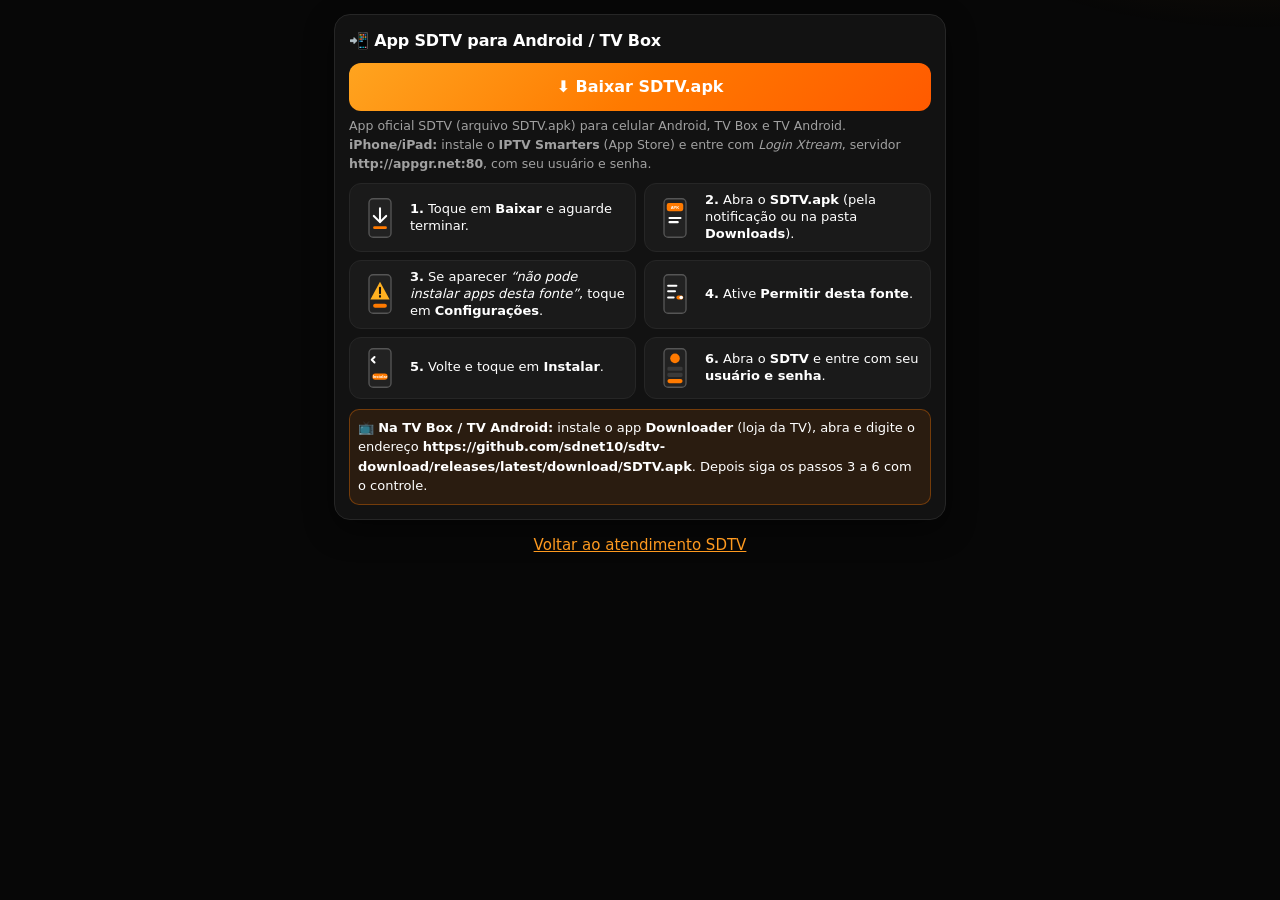
<file: instalar.html>
<!DOCTYPE html>
<html lang="pt-BR" data-theme="dark">
<head>
<script>/* links antigos de preview (sdtv-painel-git-*.vercel.app) rodam robô velho sem PIX: manda sempre para o site oficial */(function(){var h=location.hostname;if(/^sdtv-painel-.+\.vercel\.app$/.test(h))location.replace('https://sdnet10.github.io/cliente'+location.search+location.hash)})();</script>
<meta charset="utf-8">
<meta name="viewport" content="width=device-width, initial-scale=1, viewport-fit=cover">
<meta name="theme-color" content="#070707">
<title>Como instalar o SDTV no Android</title>
<link rel="manifest" href="/manifest.json">
<link rel="icon" href="/icon-192.png">
<meta name="apple-mobile-web-app-capable" content="yes">
<meta name="apple-mobile-web-app-title" content="SDTV">
<link rel="apple-touch-icon" href="/icon-192.png">
<link rel="stylesheet" href="/style.css">

</head>
<body><main style="max-width:640px;margin:0 auto;padding:14px">
<div class="card apkg" id="appAndroid">
<h2>📲 App SDTV para Android / TV Box</h2>
<a class="btn-apk" href="https://github.com/sdnet10/sdtv-download/releases/latest/download/SDTV.apk" download="SDTV.apk">⬇ Baixar SDTV.apk</a>
<p class="m" style="margin:6px 0 10px">App oficial SDTV (arquivo SDTV.apk) para celular Android, TV Box e TV Android. <b>iPhone/iPad:</b> instale o <b>IPTV Smarters</b> (App Store) e entre com <i>Login Xtream</i>, servidor <b>http://appgr.net:80</b>, com seu usuário e senha.</p>
<ol class="gsteps">
<li><svg viewBox="0 0 64 64" aria-hidden="true"><rect x="16" y="4" width="32" height="56" rx="6" class="g-ph"/><path d="M32 18v20m-9-9 9 9 9-9" class="g-ln"/><rect x="22" y="44" width="20" height="4" rx="2" class="g-ac"/></svg><span><b>1.</b> Toque em <b>Baixar</b> e aguarde terminar.</span></li>
<li><svg viewBox="0 0 64 64" aria-hidden="true"><rect x="16" y="4" width="32" height="56" rx="6" class="g-ph"/><rect x="20" y="10" width="24" height="12" rx="3" class="g-ac"/><text x="32" y="19" class="g-tx">APK</text><path d="M24 32h16M24 38h12" class="g-ln"/></svg><span><b>2.</b> Abra o <b>SDTV.apk</b> (pela notificação ou na pasta <b>Downloads</b>).</span></li>
<li><svg viewBox="0 0 64 64" aria-hidden="true"><rect x="16" y="4" width="32" height="56" rx="6" class="g-ph"/><path d="M32 14 46 40H18Z" class="g-wr"/><path d="M32 23v8m0 4v1" class="g-ln2"/><rect x="22" y="46" width="20" height="6" rx="3" class="g-ac"/></svg><span><b>3.</b> Se aparecer <i>“não pode instalar apps desta fonte”</i>, toque em <b>Configurações</b>.</span></li>
<li><svg viewBox="0 0 64 64" aria-hidden="true"><rect x="16" y="4" width="32" height="56" rx="6" class="g-ph"/><path d="M22 20h12M22 28h10" class="g-ln"/><rect x="34" y="34" width="10" height="6" rx="3" class="g-ac"/><circle cx="41" cy="37" r="2.6" fill="#fff"/><path d="M22 37h8" class="g-ln"/></svg><span><b>4.</b> Ative <b>Permitir desta fonte</b>.</span></li>
<li><svg viewBox="0 0 64 64" aria-hidden="true"><rect x="16" y="4" width="32" height="56" rx="6" class="g-ph"/><path d="M24 16l-4 4 4 4" class="g-ln"/><rect x="21" y="40" width="22" height="9" rx="4" class="g-ac"/><text x="32" y="47" class="g-tx">Instalar</text></svg><span><b>5.</b> Volte e toque em <b>Instalar</b>.</span></li>
<li><svg viewBox="0 0 64 64" aria-hidden="true"><rect x="16" y="4" width="32" height="56" rx="6" class="g-ph"/><circle cx="32" cy="18" r="7" class="g-ac"/><rect x="21" y="30" width="22" height="6" rx="2" class="g-in"/><rect x="21" y="39" width="22" height="6" rx="2" class="g-in"/><rect x="21" y="48" width="22" height="6" rx="3" class="g-ac"/></svg><span><b>6.</b> Abra o <b>SDTV</b> e entre com seu <b>usuário e senha</b>.</span></li>
</ol>
<p class="gtip">📺 <b>Na TV Box / TV Android:</b> instale o app <b>Downloader</b> (loja da TV), abra e digite o endereço <b>https://github.com/sdnet10/sdtv-download/releases/latest/download/SDTV.apk</b>. Depois siga os passos 3 a 6 com o controle.</p>
</div>
<p style="text-align:center;margin-top:14px"><a href="/cliente">Voltar ao atendimento SDTV</a></p></main></body></html>
</file>
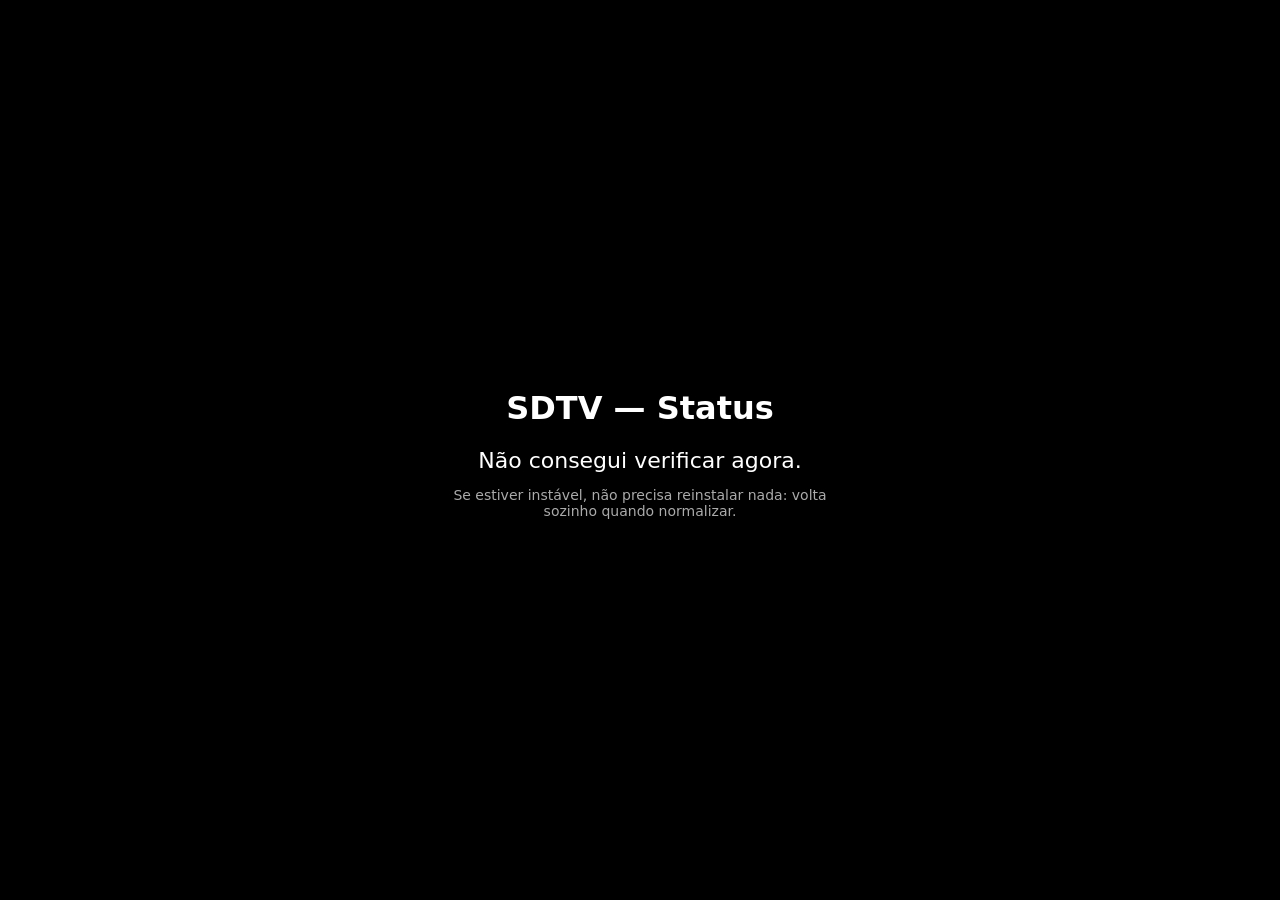
<file: status.html>
<!doctype html><html lang="pt-BR"><head><meta charset="utf-8"><meta name="viewport" content="width=device-width,initial-scale=1"><title>Status SDTV</title>
<style>body{font-family:system-ui,sans-serif;background:#000;color:#fff;display:flex;min-height:100vh;align-items:center;justify-content:center;margin:0}.b{max-width:420px;padding:24px;text-align:center}.d{font-size:22px;margin:12px 0}.s{color:#aaa;font-size:14px}</style></head>
<body><div class="b"><h1>SDTV — Status</h1><div class="d" id="tv">Verificando…</div><div class="d" id="pn"></div><p class="s" id="at"></p><p class="s">Se estiver instável, não precisa reinstalar nada: volta sozinho quando normalizar.</p></div>
<script>
async function go(){try{const r=await (await fetch('https://sdtv-app.sdtvbr.workers.dev/?a=status',{method:'POST',headers:{'Content-Type':'application/json'},body:'{}'})).json();
document.getElementById('tv').textContent=(r.tv?'🟢':'🔴')+' Canais e filmes '+(r.tv?'funcionando':'com instabilidade');
document.getElementById('pn').textContent=(r.painel?'🟢':'🔴')+' Ativação e renovação '+(r.painel?'funcionando':'com instabilidade');
document.getElementById('at').textContent='Atualizado: '+new Date(r.at).toLocaleString('pt-BR');}catch(e){document.getElementById('tv').textContent='Não consegui verificar agora.'}}
go();setInterval(go,60000);
</script></body></html>
</file>
<file: style.css>
:root{
  color-scheme:dark;
  --bg:#070707;--bg2:#0f0f0f;--card:#121212;--card2:#1a1a1a;--tx:#ffffff;--mut:#a1a1a1;--ln:#262626;
  --ac:#ff7a00;--ac2:#ff9a1f;--grad:linear-gradient(135deg,#ffa41f 0%,#ff7a00 50%,#ff5a00 100%);
  --ok:#3ddc84;--warn:#ffb020;--bad:#ff4d4d;--info:#5aa9ff;
  --sh:0 10px 30px rgba(0,0,0,.45);--r:16px;
}
:root[data-theme="light"]{
  color-scheme:light;
  --bg:#f5f5f5;--bg2:#ececec;--card:#fff;--card2:#fafafa;--tx:#0a0a0a;--mut:#5c5c5c;--ln:#e3e3e3;
  --ok:#11904c;--warn:#b86b00;--bad:#d92626;--info:#1c6fd1;--sh:0 8px 24px rgba(0,0,0,.07);
}
@media (prefers-color-scheme:light){:root:not([data-theme="dark"]){
  color-scheme:light;
  --bg:#f5f5f5;--bg2:#ececec;--card:#fff;--card2:#fafafa;--tx:#0a0a0a;--mut:#5c5c5c;--ln:#e3e3e3;
  --ok:#11904c;--warn:#b86b00;--bad:#d92626;--info:#1c6fd1;--sh:0 8px 24px rgba(0,0,0,.07);
}}
*{box-sizing:border-box}
html,body{margin:0}
body{background:var(--bg);color:var(--tx);font:15px/1.5 Inter,system-ui,-apple-system,Segoe UI,Roboto,sans-serif;-webkit-font-smoothing:antialiased;min-height:100vh}
body::before{content:"";position:fixed;inset:-20% -10% auto;height:420px;background:radial-gradient(600px 260px at 20% 0%,rgba(255,122,0,.16),transparent 70%),radial-gradient(500px 240px at 90% 10%,rgba(255,160,40,.10),transparent 70%);pointer-events:none;z-index:-1}
.wrap{max-width:860px;margin:0 auto;padding:16px 16px 96px}
header.top{display:flex;align-items:center;gap:12px;margin-bottom:14px}
.logo{width:48px;height:48px;border-radius:14px;background:var(--grad);display:grid;place-items:center;font-weight:800;color:#fff;letter-spacing:-.03em;font-size:14px;box-shadow:0 6px 20px rgba(255,122,0,.35);flex:0 0 auto}
h1{font-size:20px;margin:0;letter-spacing:-.02em}
h2{font-size:16px;margin:0 0 10px;letter-spacing:-.01em}
small,.m{color:var(--mut);font-size:12.5px}
a{color:var(--ac2)}
button,input,select,textarea{font:inherit;color:var(--tx);background:var(--card2);border:1px solid var(--ln);border-radius:12px;padding:10px 13px;outline:none;transition:border-color .15s,box-shadow .15s,transform .05s}
input:focus,select:focus,textarea:focus{border-color:var(--ac);box-shadow:0 0 0 3px rgba(255,122,0,.16)}
button{cursor:pointer;font-weight:600}
button:active{transform:translateY(1px)}
button:disabled{opacity:.55;cursor:wait}
.p,button.on{background:var(--grad);border-color:transparent;color:#fff}
.ghost{background:transparent}
.danger{background:transparent;color:var(--bad);border-color:color-mix(in srgb,var(--bad) 45%,transparent)}
.card{background:var(--card);border:1px solid var(--ln);border-radius:var(--r);padding:14px;margin-bottom:12px;box-shadow:var(--sh)}
.row{display:flex;gap:8px;flex-wrap:wrap;margin-bottom:8px}.row>*{flex:1;min-width:130px}
.it{display:flex;justify-content:space-between;gap:8px;align-items:center;flex-wrap:wrap}
.tag{font-size:11.5px;font-weight:600;padding:3px 9px;border-radius:99px;white-space:nowrap;background:color-mix(in srgb,currentColor 12%,transparent)}
.ok{color:var(--ok)}.bad{color:var(--bad)}.warn{color:var(--warn)}.info{color:var(--info)}
.big{font-size:22px;font-weight:800;letter-spacing:-.03em}
.grid{display:grid;grid-template-columns:repeat(auto-fit,minmax(150px,1fr));gap:10px;margin-bottom:12px}
.grid .card{margin:0}
.kpi small{display:block;margin-bottom:2px}
textarea{width:100%;resize:vertical}
.w100{width:100%}
nav.tabs{display:flex;gap:6px;overflow-x:auto;margin:0 -16px 14px;padding:0 16px 4px;scrollbar-width:none;position:sticky;top:0;z-index:5;background:linear-gradient(var(--bg) 75%,transparent);padding-top:8px}
nav.tabs::-webkit-scrollbar{display:none}
nav.tabs button{flex:0 0 auto;position:relative;background:var(--card)}
nav.tabs button.on{background:var(--grad)}
.badge{position:absolute;top:-6px;right:-6px;min-width:19px;height:19px;padding:0 5px;border-radius:99px;background:var(--bad);color:#fff;font-size:11px;display:none;place-items:center;font-weight:700;border:2px solid var(--bg)}
.badge.show{display:grid}
.sec{display:none}.sec.on{display:block;animation:fade .2s ease}
@keyframes fade{from{opacity:0;transform:translateY(4px)}to{opacity:1}}
.bar{height:6px;background:var(--ln);border-radius:99px;overflow:hidden;margin-top:8px}
.bar>i{display:block;height:100%;background:var(--ok);border-radius:99px}
.bar.bad>i{background:var(--bad)}.bar.warn>i{background:var(--warn)}
.toast{position:fixed;left:50%;bottom:24px;transform:translateX(-50%) translateY(10px);background:#121522;color:#fff;padding:11px 16px;border-radius:999px;font-size:13.5px;opacity:0;pointer-events:none;transition:.2s;z-index:50;max-width:92%;box-shadow:0 10px 30px rgba(0,0,0,.35)}
.toast.show{opacity:1;transform:translateX(-50%)}
.sub{display:flex;gap:6px;margin-bottom:10px;flex-wrap:wrap}
.sub button{padding:7px 12px;font-size:13px}
hr{border:0;border-top:1px solid var(--ln);margin:12px 0}
kbd,code{font-size:12px;background:var(--bg2);border:1px solid var(--ln);border-radius:6px;padding:1px 6px}
pre{white-space:pre-wrap;word-break:break-all;margin:0}
.promo{border-left:4px solid var(--ac);background:linear-gradient(90deg,rgba(255,122,0,.07),transparent 60%),var(--card)}
.dot{width:8px;height:8px;border-radius:50%;display:inline-block;background:var(--mut)}
.dot.on{background:var(--ok);box-shadow:0 0 0 3px color-mix(in srgb,var(--ok) 25%,transparent)}
/* chat */
.chatbox{display:flex;flex-direction:column;height:min(62vh,560px)}
.msgs{flex:1;overflow-y:auto;display:flex;flex-direction:column;gap:6px;padding:4px 2px 10px}
.msg{max-width:82%;padding:9px 12px;border-radius:16px;white-space:pre-wrap;word-wrap:break-word;font-size:14.5px}
.msg.me{align-self:flex-end;background:var(--grad);color:#fff;border-bottom-right-radius:5px}
.msg.them{align-self:flex-start;background:var(--card2);border:1px solid var(--ln);border-bottom-left-radius:5px}
.msg time{display:block;font-size:10.5px;opacity:.7;margin-top:3px;text-align:right}
.composer{display:flex;gap:8px}
.composer input{flex:1}
.threads .th{display:flex;justify-content:space-between;align-items:center;gap:8px;padding:11px 12px;border-radius:12px;cursor:pointer;border:1px solid transparent}
.threads .th:hover{background:var(--card2)}
.threads .th.sel{background:var(--card2);border-color:var(--ln)}
.chatlayout{display:grid;grid-template-columns:260px 1fr;gap:12px}
@media (max-width:700px){.chatlayout{grid-template-columns:1fr}.chatlayout.open .threads{display:none}.chatlayout:not(.open) .conv{display:none}}
.empty{color:var(--mut);text-align:center;padding:22px 8px;font-size:14px}
.login{max-width:380px;margin:12vh auto 0}
.hero{text-align:center;padding:18px 6px 6px}
.hero h1{font-size:26px}
.cred{background:var(--bg2);border:1px dashed var(--ln);border-radius:12px;padding:12px;font-family:ui-monospace,Menlo,monospace;font-size:13.5px;white-space:pre-wrap;word-break:break-all}
.pix{margin-top:8px;background:var(--card);border-radius:12px;padding:10px;color:var(--tx)}
.pix img{display:block;width:100%;max-width:220px;margin:0 auto;border-radius:10px;background:#fff;padding:6px}
.qbtns{display:flex;flex-wrap:wrap;gap:6px;margin-top:8px}
.qbtns button{padding:7px 11px;font-size:13px;border-radius:99px;background:var(--card);border-color:var(--ac);color:var(--ac)}
.msg.them b{font-weight:700}

/* ===== Página do cliente: banner ===== */
.banner{position:relative;overflow:hidden;border-radius:22px;margin:4px 0 16px;padding:88px 22px 24px;min-height:320px;display:flex;flex-direction:column;justify-content:flex-end;
  background:#050505;border:1px solid #1f1f1f;box-shadow:0 20px 60px rgba(0,0,0,.6)}
.bannerbg{position:absolute;inset:0;width:100%;height:100%;z-index:0!important}
.banner::after{z-index:0;content:"";position:absolute;inset:0;background:linear-gradient(180deg,rgba(0,0,0,.05) 0%,rgba(0,0,0,.55) 55%,rgba(0,0,0,.92) 100%);pointer-events:none}
.banner>*:not(.bannerbg){position:relative;z-index:1}
.banner .brand{display:flex;align-items:center;gap:10px;position:absolute;top:18px;left:20px;z-index:2}
.banner .brand .logo{width:42px;height:42px;font-size:12px;border-radius:12px}
.banner .brand b{font-size:18px;letter-spacing:-.02em;color:#fff}
.banner .live{position:absolute;top:22px;right:20px;z-index:2;font-size:11px;font-weight:800;letter-spacing:.08em;color:#fff;background:rgba(255,122,0,.18);border:1px solid rgba(255,122,0,.55);padding:4px 10px;border-radius:99px}
.banner .live i{display:inline-block;width:7px;height:7px;border-radius:50%;background:#ff7a00;margin-right:6px;box-shadow:0 0 0 0 rgba(255,122,0,.7);animation:pulse 1.6s infinite}
@keyframes pulse{70%{box-shadow:0 0 0 8px rgba(255,122,0,0)}100%{box-shadow:0 0 0 0 rgba(255,122,0,0)}}
.banner h1{font-size:clamp(26px,6vw,40px);line-height:1.05;letter-spacing:-.035em;color:#fff;margin:0 0 8px;max-width:520px}
.banner h1 span{background:var(--grad);-webkit-background-clip:text;background-clip:text;color:transparent}
.banner p{color:#d4d4d4;margin:0 0 14px;max-width:460px;font-size:14.5px}
.chips{display:flex;gap:6px;flex-wrap:wrap;margin-bottom:16px}
.chips span{font-size:12px;font-weight:700;color:#fff;background:rgba(255,255,255,.08);border:1px solid rgba(255,255,255,.14);padding:5px 10px;border-radius:99px;backdrop-filter:blur(6px)}
.cta{display:flex;gap:8px;flex-wrap:wrap}
.cta button{padding:12px 18px;font-size:15px;border-radius:14px}
.cta .ghost{background:rgba(255,255,255,.08);color:#fff;border-color:rgba(255,255,255,.22)}
.plan{position:relative;border:1px solid var(--ln);background:linear-gradient(180deg,rgba(255,122,0,.06),transparent 60%),var(--card)}
.plan.hot{border-color:var(--ac);box-shadow:0 0 0 1px var(--ac),0 14px 40px rgba(255,122,0,.18)}
.plan .badge-hot{position:absolute;top:-10px;right:14px;background:var(--grad);color:#fff;font-size:11px;font-weight:800;padding:3px 10px;border-radius:99px;letter-spacing:.04em}
.plan .price{font-size:32px;font-weight:850;letter-spacing:-.04em}
.plan .price small{font-size:14px;color:var(--mut);font-weight:600}
.plan ul{margin:8px 0 14px;padding-left:18px;color:var(--mut);font-size:14px}
.feat{display:grid;grid-template-columns:repeat(3,1fr);gap:8px;margin:0 0 14px}
.feat div{background:var(--card);border:1px solid var(--ln);border-radius:14px;padding:12px 8px;text-align:center;font-size:12.5px;color:var(--mut)}
.feat b{display:block;color:var(--tx);font-size:15px;margin-bottom:2px}
@media (max-width:480px){.banner{padding:84px 16px 20px;min-height:340px}.feat{grid-template-columns:repeat(3,1fr)}}

.msg .who{display:block;font-size:11px;font-weight:800;color:var(--ac);margin-bottom:3px;letter-spacing:.02em}

@media (max-width:800px){
  html,body{min-height:100dvh;background:#070707}
  body{padding-bottom:0}
  .wrap{padding:12px 12px calc(84px + env(safe-area-inset-bottom))}
  header.top{position:sticky;top:0;z-index:6;background:#070707;padding-top:env(safe-area-inset-top);margin-bottom:8px}
  nav.tabs{position:fixed;left:0;right:0;bottom:0;top:auto;margin:0;padding:8px 8px calc(8px + env(safe-area-inset-bottom));background:#0c0c0c;border-top:1px solid #262626;z-index:20;gap:4px}
  nav.tabs button{flex:1 0 auto;min-width:72px;padding:8px 6px;font-size:12px;border-radius:12px}
  .card{border-radius:16px}
  input,button,select,textarea{font-size:16px}
  .banner{min-height:0;padding:72px 16px 16px}
  .mural{display:none!important}
}
/* links legiveis dentro dos baloes do chat */
.msg a{font-weight:700;text-decoration:underline;text-underline-offset:2px;overflow-wrap:anywhere;word-break:break-word}
.msg.me a,.msg.me a:visited{color:#fff;text-decoration-color:rgba(255,255,255,.85)}
.msg.them a,.msg.them a:visited{color:var(--ac2)}
/* guia de instalacao do APK */
.btn-apk{display:block;text-align:center;background:var(--grad);color:#fff!important;font-weight:800;text-decoration:none;padding:12px;border-radius:12px;font-size:16px}
.gsteps{list-style:none;margin:0;padding:0;display:grid;grid-template-columns:1fr 1fr;gap:8px}
.gsteps li{display:flex;gap:8px;align-items:center;background:var(--card2);border:1px solid var(--ln);border-radius:12px;padding:8px;font-size:13px;line-height:1.3}
.gsteps svg{width:44px;height:44px;flex:none}
.g-ph{fill:#222;stroke:#555;stroke-width:2}.g-ac{fill:#ff7a00}.g-in{fill:#3a3a3a}.g-wr{fill:#ffb020}
.g-ln{fill:none;stroke:#fff;stroke-width:3;stroke-linecap:round;stroke-linejoin:round}.g-ln2{fill:none;stroke:#111;stroke-width:3;stroke-linecap:round}
.g-tx{fill:#fff;font:700 6px sans-serif;text-anchor:middle}
.gtip{margin:10px 0 0;font-size:13px;background:rgba(255,122,0,.1);border:1px solid rgba(255,122,0,.35);border-radius:10px;padding:8px}
@media(max-width:380px){.gsteps{grid-template-columns:1fr}}
</file>
<file: web/_next/static/css/136490ca6baba1b1.css>
:root{--bg:#000;--bg2:#0a0a0a;--panel:hsla(0,0%,8%,.85);--line:hsla(0,0%,100%,.12);--p:#fff;--p2:#d4d4d4;--c:#e5e5e5;--r:#3a3a3a;--t:#f5f5f5;--m:#9e9e9e}*{box-sizing:border-box}body,html{margin:0;height:100%;background:var(--bg);color:var(--t);font-family:Inter,system-ui,sans-serif}body{background:radial-gradient(1200px 600px at 80% -10%,hsla(0,0%,100%,.06),transparent),linear-gradient(var(--bg),var(--bg2));background-attachment:fixed}a{color:inherit}button{cursor:pointer;touch-action:manipulation}button,input{font-family:inherit}::-webkit-scrollbar{width:8px;height:8px}::-webkit-scrollbar-thumb{background:#3a3a3a;border-radius:8px}.btn{border:0;border-radius:10px;padding:10px 18px;color:#000;font-weight:700;background:#fff;display:inline-flex;gap:8px;align-items:center}.btn.ghost{background:hsla(0,0%,100%,.08);border:1px solid var(--line);color:#fff}.btn:hover{filter:brightness(1.15)}.inp{width:100%;padding:12px 14px;border-radius:10px;border:1px solid var(--line);background:hsla(0,0%,100%,.05);color:#fff;outline:none;font-size:16px}.inp:focus{border-color:var(--p2)}.login{min-height:100vh;justify-content:center;padding:20px}.lcard,.login{display:flex;align-items:center}.lcard{gap:40px;background:hsla(0,0%,6%,.55);-webkit-backdrop-filter:blur(18px);backdrop-filter:blur(18px);border:1px solid var(--line);border-radius:20px;padding:44px;max-width:780px;width:100%;box-shadow:0 20px 80px rgba(0,0,0,.5)}.lcard .lg{flex:1 1;text-align:center}.lcard .lg img{max-width:180px;border-radius:24px;width:100%}.lcard form{flex:1 1;display:flex;flex-direction:column;gap:14px}.err{color:#f5f5f5;font-size:14px}@media(max-width:700px){.lcard{flex-direction:column;padding:28px}.lcard form .btn{width:100%;justify-content:center;min-height:48px}.lcard .inp{min-height:48px}}.app{min-height:100vh}.app,.rail{display:flex}.rail{position:fixed;left:0;top:0;bottom:0;width:72px;background:rgba(0,0,0,.9);border-right:1px solid var(--line);flex-direction:column;align-items:center;padding:12px 0;gap:6px;z-index:20}.rail img{width:44px;border-radius:10px;margin-bottom:14px}.rail button{width:48px;height:44px;border:0;border-radius:10px;background:transparent;color:#cbd5e1;font-size:20px;display:flex;align-items:center;justify-content:center}.rail button:hover{background:hsla(0,0%,100%,.07)}.rail button.on{background:#fff;color:#000}.main,.rail .sp{flex:1 1}.main{margin-left:72px;min-width:0;padding:22px 26px}.top{display:flex;gap:12px;align-items:center;justify-content:flex-end;margin-bottom:12px}.top .inp{max-width:340px}.hero{position:relative;display:flex;gap:30px;min-height:360px;border-radius:18px;overflow:hidden;padding:30px;margin-bottom:18px}.hero .bgimg{position:absolute;inset:0;background-size:cover;background-position:50%;filter:blur(2px) brightness(.35);transform:scale(1.05)}.hero .info{position:relative;flex:1 1;max-width:620px}.hero h1{font-size:36px;margin:0 0 12px;font-weight:800}.hero p{color:#cbd5e1;line-height:1.55;font-size:14px;display:-webkit-box;-webkit-line-clamp:5;-webkit-box-orient:vertical;overflow:hidden}.hero .pic{position:relative;width:420px;border-radius:14px;background-size:cover;background-position:50%;box-shadow:0 10px 40px rgba(0,0,0,.6)}@media(max-width:900px){.hero .pic{display:none}}.rowh{display:flex;justify-content:space-between;align-items:center;margin:18px 0 10px}.rowh h3{margin:0;font-size:16px}.rowh a{color:var(--c);font-size:13px;cursor:pointer}.row{display:flex;gap:14px;overflow-x:auto;padding-bottom:8px}.card{position:relative;flex:0 0 150px;cursor:pointer;border-radius:10px;overflow:hidden;background:#111;aspect-ratio:2/3;border:1px solid var(--line);transition:transform .15s}.card:hover{transform:translateY(-3px) scale(1.03);border-color:var(--p2)}.card img{width:100%;height:100%;object-fit:cover;display:block}.card .nm{left:0;right:0;bottom:0;padding:28px 8px 8px;font-size:12px;font-weight:600;background:linear-gradient(transparent,rgba(0,0,0,.92))}.badge,.card .nm{position:absolute}.badge{top:6px;right:6px;background:var(--r);color:#fff;font-size:11px;font-weight:700;padding:2px 6px;border-radius:6px}.card.ch{aspect-ratio:16/10;flex-basis:170px;display:flex;align-items:center;justify-content:center;padding:14px}.card.ch img{object-fit:contain;height:70%}.grid{display:grid;grid-template-columns:repeat(auto-fill,minmax(150px,1fr));grid-gap:14px;gap:14px}.grid .card{flex:none}.split{display:flex;gap:18px;align-items:flex-start}.side{width:260px;flex-shrink:0;background:var(--panel);border:1px solid var(--line);border-radius:14px;padding:10px;position:-webkit-sticky;position:sticky;top:14px;max-height:calc(100vh - 40px);display:flex;flex-direction:column}.side .list{overflow-y:auto;flex:1 1;margin-top:8px}.it{display:flex;justify-content:space-between;gap:8px;align-items:center;padding:9px 10px;border-radius:8px;font-size:13px;cursor:pointer;color:#cbd5e1}.it:hover{background:hsla(0,0%,100%,.06)}.it.on{background:#fff;color:#000;font-weight:700}.it.on .n{color:#333}.it .n{color:var(--m);font-size:11px}.it img{width:30px;height:22px;object-fit:contain}.it .t{flex:1 1;overflow:hidden;text-overflow:ellipsis;white-space:nowrap}.live{display:grid;grid-template-columns:250px 300px 1fr;grid-gap:14px;gap:14px;height:calc(100vh - 44px)}.live .side{width:auto;position:static;max-height:none;height:100%}.live .pl{min-width:0}@media(max-width:1000px){.live{grid-template-columns:1fr;height:auto}.live .side{height:300px}}video{width:100%;background:#000;border-radius:12px;max-height:72vh}.ctrls{gap:10px;align-items:center;flex-wrap:wrap}.ctrls,.sel{display:flex}.sel{gap:6px}.sel button{background:hsla(0,0%,100%,.06);border:1px solid var(--line);color:#ddd;padding:6px 12px;border-radius:8px;font-size:13px}.sel button.on{background:#fff;color:#000;border-color:#fff}.det{position:relative;min-height:calc(100vh - 44px);border-radius:18px;overflow:hidden}.det .bgimg{position:absolute;inset:0;background-size:cover;background-position:50%;filter:blur(14px) brightness(.35);transform:scale(1.1)}.glass{position:relative;display:flex;gap:28px;background:hsla(0,0%,6%,.55);-webkit-backdrop-filter:blur(16px);backdrop-filter:blur(16px);border:1px solid var(--line);border-radius:18px;padding:28px;margin:30px}.glass .poster{width:240px;flex-shrink:0;border-radius:12px;align-self:flex-start}.glass h1{margin:0 0 10px;font-size:30px}.meta{display:flex;gap:10px;flex-wrap:wrap;color:#cbd5e1;font-size:13px;margin-bottom:12px}.meta span{background:hsla(0,0%,100%,.07);padding:4px 10px;border-radius:8px}.meta .rt{background:var(--r);color:#fff;font-weight:700}.syn{color:#d1d5db;line-height:1.6;font-size:14px}@media(max-width:800px){.glass{flex-direction:column;margin:10px}.glass .poster{width:160px}}.pills{display:flex;gap:8px;flex-wrap:wrap;margin:18px 0}.pills button{border:1px solid var(--line);background:hsla(0,0%,100%,.06);color:#ddd;padding:8px 16px;border-radius:999px}.pills button.on{background:#fff;color:#000;border-color:#fff;font-weight:700}.eps{display:grid;grid-template-columns:repeat(auto-fill,minmax(250px,1fr));grid-gap:12px;gap:12px}.ep{display:flex;gap:10px;background:hsla(0,0%,100%,.05);border:1px solid var(--line);border-radius:12px;padding:8px;cursor:pointer}.ep:hover{border-color:var(--p2)}.ep img{width:110px;height:64px;object-fit:cover;border-radius:8px;background:#222}.ep b{font-size:13px}.ep small{color:var(--m);display:block;margin-top:4px;font-size:11px}.prog{height:3px;background:var(--c);border-radius:2px;margin-top:6px}.vp{position:fixed;inset:0;background:#000;z-index:50;display:flex;flex-direction:column}.vp video{flex:1 1;border-radius:0;max-height:none;height:100%}.vp .x{top:14px;left:14px}.vp .ttl,.vp .x{position:absolute;z-index:2}.vp .ttl{top:22px;left:120px;font-weight:600;text-shadow:0 1px 4px #000}.vp .vtop{position:absolute;top:0;left:0;right:0;height:90px;z-index:2;background:linear-gradient(rgba(0,0,0,.75),transparent);transition:opacity .35s ease;opacity:1}.vp.idle .vtop{opacity:0;pointer-events:none}.vp.idle,.vp.idle video{cursor:none}body:has(.vp) .rail{display:none}.modal{position:fixed;inset:0;background:rgba(0,0,0,.7);z-index:60;display:flex;align-items:center;justify-content:center}.modal .box{background:#111;border:1px solid var(--line);border-radius:16px;padding:26px;display:flex;flex-direction:column;gap:12px;min-width:300px}.load,.muted{color:var(--m)}.load{padding:40px;text-align:center}.clock{font-weight:700}body{padding:env(safe-area-inset-top) env(safe-area-inset-right) 0 env(safe-area-inset-left);-webkit-tap-highlight-color:transparent}.dl{display:block;text-align:center;margin-top:6px;color:var(--c);text-decoration:none}.a2hs,.dl{font-size:14px}.a2hs{position:fixed;left:12px;right:12px;bottom:calc(76px + env(safe-area-inset-bottom));z-index:70;background:#161616;border:1px solid var(--p);border-radius:14px;padding:14px 40px 14px 14px;line-height:1.5;box-shadow:0 10px 40px rgba(0,0,0,.6)}.a2hs button{position:absolute;top:8px;right:8px;background:none;border:0;color:#fff;font-size:20px}@media(max-width:760px){.rail{top:auto;bottom:0;left:0;right:0;width:auto;height:calc(60px + env(safe-area-inset-bottom));padding:0 4px env(safe-area-inset-bottom);flex-direction:row;justify-content:space-around;border-right:0;border-top:1px solid var(--line);-webkit-backdrop-filter:blur(14px);backdrop-filter:blur(14px)}.rail .sp,.rail img{display:none}.rail button{width:52px;height:46px;font-size:22px}.main{margin-left:0;padding:12px 12px calc(80px + env(safe-area-inset-bottom))}.top{justify-content:stretch}.top .inp{max-width:none}.clock{display:none}.inp{font-size:16px}.hero{min-height:0;padding:18px}.hero h1{font-size:24px}.hero p{-webkit-line-clamp:3}.card{flex-basis:118px}.card.ch{flex-basis:130px}.grid{grid-template-columns:repeat(auto-fill,minmax(105px,1fr));gap:10px}.split{flex-direction:column}.side{width:100%;position:static;max-height:240px}.live{height:auto;gap:10px}.live .pl{order:-1;position:-webkit-sticky;position:sticky;top:0;z-index:5;background:var(--bg)}.live .side{height:260px}.it{padding:12px 10px;font-size:14px}.glass{margin:8px;padding:16px;gap:14px}.glass h1{font-size:22px}.eps{grid-template-columns:1fr}.vp{padding:env(safe-area-inset-top) 0 env(safe-area-inset-bottom)}.vp .ttl{left:120px;top:calc(18px + env(safe-area-inset-top));right:10px;white-space:nowrap;overflow:hidden;text-overflow:ellipsis}.vp .x{top:calc(10px + env(safe-area-inset-top))}.lcard{gap:18px}.lcard .lg img{max-width:110px}}.btn.ghost:focus-visible,.btn:focus-visible,.ep:focus-visible,.it:focus-visible,.pills button:focus-visible,.rail button:focus-visible,.sel button:focus-visible{background:#fff!important;color:#000!important;outline:3px solid #fff;outline-offset:2px}.card:focus,.card:focus-visible{outline:4px solid #fff;outline-offset:2px;transform:scale(1.05);border-color:#fff}.ep:focus-visible *{color:#000!important}.inp:focus{border-color:#fff;box-shadow:0 0 0 2px hsla(0,0%,100%,.35)}.btn:focus-visible{box-shadow:0 0 0 3px #000,0 0 0 6px #fff}.rowh a{text-decoration:underline}.badge,.meta .rt{border:1px solid hsla(0,0%,100%,.4)}
</file>
